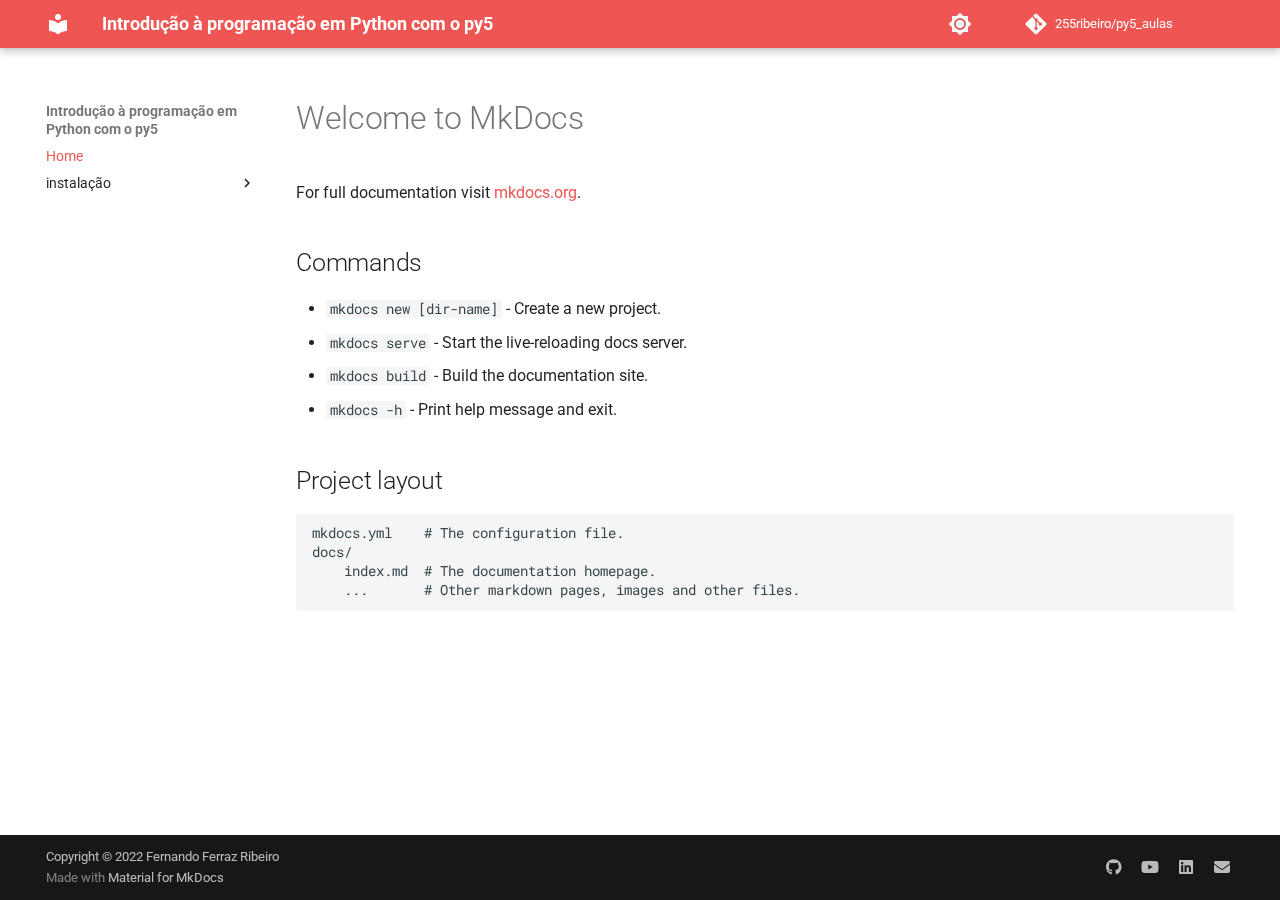
<file: index.html>
<!doctype html>
<html lang="en" class="no-js">
  <head>
    
      <meta charset="utf-8">
      <meta name="viewport" content="width=device-width,initial-scale=1">
      
      
      
        <link rel="canonical" href="https://255ribeiro.github.io/py5_aulas/index.html">
      
      
      
        <link rel="next" href="instala/install.html">
      
      
      <link rel="icon" href="assets/images/favicon.png">
      <meta name="generator" content="mkdocs-1.5.3, mkdocs-material-9.5.13">
    
    
      
        <title>Introdução à programação em Python com o py5</title>
      
    
    
      <link rel="stylesheet" href="assets/stylesheets/main.7e359304.min.css">
      
        
        <link rel="stylesheet" href="assets/stylesheets/palette.06af60db.min.css">
      
      


    
    
      
    
    
      
        
        
        <link rel="preconnect" href="https://fonts.gstatic.com" crossorigin>
        <link rel="stylesheet" href="https://fonts.googleapis.com/css?family=Roboto:300,300i,400,400i,700,700i%7CRoboto+Mono:400,400i,700,700i&display=fallback">
        <style>:root{--md-text-font:"Roboto";--md-code-font:"Roboto Mono"}</style>
      
    
    
      <link rel="stylesheet" href="overrides/css/extra_css.css">
    
    <script>__md_scope=new URL(".",location),__md_hash=e=>[...e].reduce((e,_)=>(e<<5)-e+_.charCodeAt(0),0),__md_get=(e,_=localStorage,t=__md_scope)=>JSON.parse(_.getItem(t.pathname+"."+e)),__md_set=(e,_,t=localStorage,a=__md_scope)=>{try{t.setItem(a.pathname+"."+e,JSON.stringify(_))}catch(e){}}</script>
    
      

    
    
    
  </head>
  
  
    
    
      
    
    
    
    
    <body dir="ltr" data-md-color-scheme="default" data-md-color-primary="red" data-md-color-accent="deep-orange">
  
    
    <input class="md-toggle" data-md-toggle="drawer" type="checkbox" id="__drawer" autocomplete="off">
    <input class="md-toggle" data-md-toggle="search" type="checkbox" id="__search" autocomplete="off">
    <label class="md-overlay" for="__drawer"></label>
    <div data-md-component="skip">
      
        
        <a href="#welcome-to-mkdocs" class="md-skip">
          Skip to content
        </a>
      
    </div>
    <div data-md-component="announce">
      
    </div>
    
    
      

  

<header class="md-header md-header--shadow" data-md-component="header">
  <nav class="md-header__inner md-grid" aria-label="Header">
    <a href="index.html" title="Introdução à programação em Python com o py5" class="md-header__button md-logo" aria-label="Introdução à programação em Python com o py5" data-md-component="logo">
      
  
  <svg xmlns="http://www.w3.org/2000/svg" viewBox="0 0 24 24"><path d="M12 8a3 3 0 0 0 3-3 3 3 0 0 0-3-3 3 3 0 0 0-3 3 3 3 0 0 0 3 3m0 3.54C9.64 9.35 6.5 8 3 8v11c3.5 0 6.64 1.35 9 3.54 2.36-2.19 5.5-3.54 9-3.54V8c-3.5 0-6.64 1.35-9 3.54Z"/></svg>

    </a>
    <label class="md-header__button md-icon" for="__drawer">
      
      <svg xmlns="http://www.w3.org/2000/svg" viewBox="0 0 24 24"><path d="M3 6h18v2H3V6m0 5h18v2H3v-2m0 5h18v2H3v-2Z"/></svg>
    </label>
    <div class="md-header__title" data-md-component="header-title">
      <div class="md-header__ellipsis">
        <div class="md-header__topic">
          <span class="md-ellipsis">
            Introdução à programação em Python com o py5
          </span>
        </div>
        <div class="md-header__topic" data-md-component="header-topic">
          <span class="md-ellipsis">
            
              Home
            
          </span>
        </div>
      </div>
    </div>
    
      
        <form class="md-header__option" data-md-component="palette">
  
    
    
    
    <input class="md-option" data-md-color-media="(prefers-color-scheme: light)" data-md-color-scheme="default" data-md-color-primary="red" data-md-color-accent="deep-orange"  aria-label="Switch to dark mode"  type="radio" name="__palette" id="__palette_0">
    
      <label class="md-header__button md-icon" title="Switch to dark mode" for="__palette_1" hidden>
        <svg xmlns="http://www.w3.org/2000/svg" viewBox="0 0 24 24"><path d="M12 8a4 4 0 0 0-4 4 4 4 0 0 0 4 4 4 4 0 0 0 4-4 4 4 0 0 0-4-4m0 10a6 6 0 0 1-6-6 6 6 0 0 1 6-6 6 6 0 0 1 6 6 6 6 0 0 1-6 6m8-9.31V4h-4.69L12 .69 8.69 4H4v4.69L.69 12 4 15.31V20h4.69L12 23.31 15.31 20H20v-4.69L23.31 12 20 8.69Z"/></svg>
      </label>
    
  
    
    
    
    <input class="md-option" data-md-color-media="(prefers-color-scheme: dark)" data-md-color-scheme="slate" data-md-color-primary="red" data-md-color-accent="yellow"  aria-label="Switch to light mode"  type="radio" name="__palette" id="__palette_1">
    
      <label class="md-header__button md-icon" title="Switch to light mode" for="__palette_0" hidden>
        <svg xmlns="http://www.w3.org/2000/svg" viewBox="0 0 24 24"><path d="M12 18c-.89 0-1.74-.2-2.5-.55C11.56 16.5 13 14.42 13 12c0-2.42-1.44-4.5-3.5-5.45C10.26 6.2 11.11 6 12 6a6 6 0 0 1 6 6 6 6 0 0 1-6 6m8-9.31V4h-4.69L12 .69 8.69 4H4v4.69L.69 12 4 15.31V20h4.69L12 23.31 15.31 20H20v-4.69L23.31 12 20 8.69Z"/></svg>
      </label>
    
  
</form>
      
    
    
      <script>var media,input,key,value,palette=__md_get("__palette");if(palette&&palette.color){"(prefers-color-scheme)"===palette.color.media&&(media=matchMedia("(prefers-color-scheme: light)"),input=document.querySelector(media.matches?"[data-md-color-media='(prefers-color-scheme: light)']":"[data-md-color-media='(prefers-color-scheme: dark)']"),palette.color.media=input.getAttribute("data-md-color-media"),palette.color.scheme=input.getAttribute("data-md-color-scheme"),palette.color.primary=input.getAttribute("data-md-color-primary"),palette.color.accent=input.getAttribute("data-md-color-accent"));for([key,value]of Object.entries(palette.color))document.body.setAttribute("data-md-color-"+key,value)}</script>
    
    
    
    
      <div class="md-header__source">
        <a href="https://github.com/255ribeiro/py5_aulas" title="Go to repository" class="md-source" data-md-component="source">
  <div class="md-source__icon md-icon">
    
    <svg xmlns="http://www.w3.org/2000/svg" viewBox="0 0 448 512"><!--! Font Awesome Free 6.5.1 by @fontawesome - https://fontawesome.com License - https://fontawesome.com/license/free (Icons: CC BY 4.0, Fonts: SIL OFL 1.1, Code: MIT License) Copyright 2023 Fonticons, Inc.--><path d="M439.55 236.05 244 40.45a28.87 28.87 0 0 0-40.81 0l-40.66 40.63 51.52 51.52c27.06-9.14 52.68 16.77 43.39 43.68l49.66 49.66c34.23-11.8 61.18 31 35.47 56.69-26.49 26.49-70.21-2.87-56-37.34L240.22 199v121.85c25.3 12.54 22.26 41.85 9.08 55a34.34 34.34 0 0 1-48.55 0c-17.57-17.6-11.07-46.91 11.25-56v-123c-20.8-8.51-24.6-30.74-18.64-45L142.57 101 8.45 235.14a28.86 28.86 0 0 0 0 40.81l195.61 195.6a28.86 28.86 0 0 0 40.8 0l194.69-194.69a28.86 28.86 0 0 0 0-40.81z"/></svg>
  </div>
  <div class="md-source__repository">
    255ribeiro/py5_aulas
  </div>
</a>
      </div>
    
  </nav>
  
</header>
    
    <div class="md-container" data-md-component="container">
      
      
        
          
        
      
      <main class="md-main" data-md-component="main">
        <div class="md-main__inner md-grid">
          
            
              
              <div class="md-sidebar md-sidebar--primary" data-md-component="sidebar" data-md-type="navigation" >
                <div class="md-sidebar__scrollwrap">
                  <div class="md-sidebar__inner">
                    



  

<nav class="md-nav md-nav--primary md-nav--integrated" aria-label="Navigation" data-md-level="0">
  <label class="md-nav__title" for="__drawer">
    <a href="index.html" title="Introdução à programação em Python com o py5" class="md-nav__button md-logo" aria-label="Introdução à programação em Python com o py5" data-md-component="logo">
      
  
  <svg xmlns="http://www.w3.org/2000/svg" viewBox="0 0 24 24"><path d="M12 8a3 3 0 0 0 3-3 3 3 0 0 0-3-3 3 3 0 0 0-3 3 3 3 0 0 0 3 3m0 3.54C9.64 9.35 6.5 8 3 8v11c3.5 0 6.64 1.35 9 3.54 2.36-2.19 5.5-3.54 9-3.54V8c-3.5 0-6.64 1.35-9 3.54Z"/></svg>

    </a>
    Introdução à programação em Python com o py5
  </label>
  
    <div class="md-nav__source">
      <a href="https://github.com/255ribeiro/py5_aulas" title="Go to repository" class="md-source" data-md-component="source">
  <div class="md-source__icon md-icon">
    
    <svg xmlns="http://www.w3.org/2000/svg" viewBox="0 0 448 512"><!--! Font Awesome Free 6.5.1 by @fontawesome - https://fontawesome.com License - https://fontawesome.com/license/free (Icons: CC BY 4.0, Fonts: SIL OFL 1.1, Code: MIT License) Copyright 2023 Fonticons, Inc.--><path d="M439.55 236.05 244 40.45a28.87 28.87 0 0 0-40.81 0l-40.66 40.63 51.52 51.52c27.06-9.14 52.68 16.77 43.39 43.68l49.66 49.66c34.23-11.8 61.18 31 35.47 56.69-26.49 26.49-70.21-2.87-56-37.34L240.22 199v121.85c25.3 12.54 22.26 41.85 9.08 55a34.34 34.34 0 0 1-48.55 0c-17.57-17.6-11.07-46.91 11.25-56v-123c-20.8-8.51-24.6-30.74-18.64-45L142.57 101 8.45 235.14a28.86 28.86 0 0 0 0 40.81l195.61 195.6a28.86 28.86 0 0 0 40.8 0l194.69-194.69a28.86 28.86 0 0 0 0-40.81z"/></svg>
  </div>
  <div class="md-source__repository">
    255ribeiro/py5_aulas
  </div>
</a>
    </div>
  
  <ul class="md-nav__list" data-md-scrollfix>
    
      
      
  
  
    
  
  
  
    <li class="md-nav__item md-nav__item--active">
      
      <input class="md-nav__toggle md-toggle" type="checkbox" id="__toc">
      
      
        
      
      
      <a href="index.html" class="md-nav__link md-nav__link--active">
        
  
  <span class="md-ellipsis">
    Home
  </span>
  

      </a>
      
    </li>
  

    
      
      
  
  
  
  
    
    
    
    
    <li class="md-nav__item md-nav__item--nested">
      
        
        
        <input class="md-nav__toggle md-toggle " type="checkbox" id="__nav_2" >
        
          
          <label class="md-nav__link" for="__nav_2" id="__nav_2_label" tabindex="0">
            
  
  <span class="md-ellipsis">
    instalação
  </span>
  

            <span class="md-nav__icon md-icon"></span>
          </label>
        
        <nav class="md-nav" data-md-level="1" aria-labelledby="__nav_2_label" aria-expanded="false">
          <label class="md-nav__title" for="__nav_2">
            <span class="md-nav__icon md-icon"></span>
            instalação
          </label>
          <ul class="md-nav__list" data-md-scrollfix>
            
              
                
  
  
  
  
    <li class="md-nav__item">
      <a href="instala/install.html" class="md-nav__link">
        
  
  <span class="md-ellipsis">
    Instalação do interpretador Cpython
  </span>
  

      </a>
    </li>
  

              
            
              
                
  
  
  
  
    <li class="md-nav__item">
      <a href="instala/install_py5.html" class="md-nav__link">
        
  
  <span class="md-ellipsis">
    Instalação do Py5
  </span>
  

      </a>
    </li>
  

              
            
          </ul>
        </nav>
      
    </li>
  

    
  </ul>
</nav>
                  </div>
                </div>
              </div>
            
            
          
          
            <div class="md-content" data-md-component="content">
              <article class="md-content__inner md-typeset">
                






                  

  
  


<h1 id="welcome-to-mkdocs">Welcome to MkDocs</h1>
<p>For full documentation visit <a href="https://www.mkdocs.org">mkdocs.org</a>.</p>
<h2 id="commands">Commands</h2>
<ul>
<li><code>mkdocs new [dir-name]</code> - Create a new project.</li>
<li><code>mkdocs serve</code> - Start the live-reloading docs server.</li>
<li><code>mkdocs build</code> - Build the documentation site.</li>
<li><code>mkdocs -h</code> - Print help message and exit.</li>
</ul>
<h2 id="project-layout">Project layout</h2>
<pre><code>mkdocs.yml    # The configuration file.
docs/
    index.md  # The documentation homepage.
    ...       # Other markdown pages, images and other files.
</code></pre>












                

              </article>
            </div>
          
          
<script>var target=document.getElementById(location.hash.slice(1));target&&target.name&&(target.checked=target.name.startsWith("__tabbed_"))</script>
        </div>
        
      </main>
      
        <footer class="md-footer">
  
  <div class="md-footer-meta md-typeset">
    <div class="md-footer-meta__inner md-grid">
      <div class="md-copyright">
  
    <div class="md-copyright__highlight">
      Copyright &copy; 2022 Fernando Ferraz Ribeiro
    </div>
  
  
    Made with
    <a href="https://squidfunk.github.io/mkdocs-material/" target="_blank" rel="noopener">
      Material for MkDocs
    </a>
  
</div>
      
        <div class="md-social">
  
    
    
    
    
      
      
    
    <a href="https://github.com/255ribeiro" target="_blank" rel="noopener" title="github.com" class="md-social__link">
      <svg xmlns="http://www.w3.org/2000/svg" viewBox="0 0 496 512"><!--! Font Awesome Free 6.5.1 by @fontawesome - https://fontawesome.com License - https://fontawesome.com/license/free (Icons: CC BY 4.0, Fonts: SIL OFL 1.1, Code: MIT License) Copyright 2023 Fonticons, Inc.--><path d="M165.9 397.4c0 2-2.3 3.6-5.2 3.6-3.3.3-5.6-1.3-5.6-3.6 0-2 2.3-3.6 5.2-3.6 3-.3 5.6 1.3 5.6 3.6zm-31.1-4.5c-.7 2 1.3 4.3 4.3 4.9 2.6 1 5.6 0 6.2-2s-1.3-4.3-4.3-5.2c-2.6-.7-5.5.3-6.2 2.3zm44.2-1.7c-2.9.7-4.9 2.6-4.6 4.9.3 2 2.9 3.3 5.9 2.6 2.9-.7 4.9-2.6 4.6-4.6-.3-1.9-3-3.2-5.9-2.9zM244.8 8C106.1 8 0 113.3 0 252c0 110.9 69.8 205.8 169.5 239.2 12.8 2.3 17.3-5.6 17.3-12.1 0-6.2-.3-40.4-.3-61.4 0 0-70 15-84.7-29.8 0 0-11.4-29.1-27.8-36.6 0 0-22.9-15.7 1.6-15.4 0 0 24.9 2 38.6 25.8 21.9 38.6 58.6 27.5 72.9 20.9 2.3-16 8.8-27.1 16-33.7-55.9-6.2-112.3-14.3-112.3-110.5 0-27.5 7.6-41.3 23.6-58.9-2.6-6.5-11.1-33.3 2.6-67.9 20.9-6.5 69 27 69 27 20-5.6 41.5-8.5 62.8-8.5s42.8 2.9 62.8 8.5c0 0 48.1-33.6 69-27 13.7 34.7 5.2 61.4 2.6 67.9 16 17.7 25.8 31.5 25.8 58.9 0 96.5-58.9 104.2-114.8 110.5 9.2 7.9 17 22.9 17 46.4 0 33.7-.3 75.4-.3 83.6 0 6.5 4.6 14.4 17.3 12.1C428.2 457.8 496 362.9 496 252 496 113.3 383.5 8 244.8 8zM97.2 352.9c-1.3 1-1 3.3.7 5.2 1.6 1.6 3.9 2.3 5.2 1 1.3-1 1-3.3-.7-5.2-1.6-1.6-3.9-2.3-5.2-1zm-10.8-8.1c-.7 1.3.3 2.9 2.3 3.9 1.6 1 3.6.7 4.3-.7.7-1.3-.3-2.9-2.3-3.9-2-.6-3.6-.3-4.3.7zm32.4 35.6c-1.6 1.3-1 4.3 1.3 6.2 2.3 2.3 5.2 2.6 6.5 1 1.3-1.3.7-4.3-1.3-6.2-2.2-2.3-5.2-2.6-6.5-1zm-11.4-14.7c-1.6 1-1.6 3.6 0 5.9 1.6 2.3 4.3 3.3 5.6 2.3 1.6-1.3 1.6-3.9 0-6.2-1.4-2.3-4-3.3-5.6-2z"/></svg>
    </a>
  
    
    
    
    
      
      
    
    <a href="https://www.youtube.com/channel/UCCkMaRdD7PBWhs4JgH5s6_w" target="_blank" rel="noopener" title="www.youtube.com" class="md-social__link">
      <svg xmlns="http://www.w3.org/2000/svg" viewBox="0 0 576 512"><!--! Font Awesome Free 6.5.1 by @fontawesome - https://fontawesome.com License - https://fontawesome.com/license/free (Icons: CC BY 4.0, Fonts: SIL OFL 1.1, Code: MIT License) Copyright 2023 Fonticons, Inc.--><path d="M549.655 124.083c-6.281-23.65-24.787-42.276-48.284-48.597C458.781 64 288 64 288 64S117.22 64 74.629 75.486c-23.497 6.322-42.003 24.947-48.284 48.597-11.412 42.867-11.412 132.305-11.412 132.305s0 89.438 11.412 132.305c6.281 23.65 24.787 41.5 48.284 47.821C117.22 448 288 448 288 448s170.78 0 213.371-11.486c23.497-6.321 42.003-24.171 48.284-47.821 11.412-42.867 11.412-132.305 11.412-132.305s0-89.438-11.412-132.305zm-317.51 213.508V175.185l142.739 81.205-142.739 81.201z"/></svg>
    </a>
  
    
    
    
    
      
      
    
    <a href="https://www.linkedin.com/in/fernando-ferraz-ribeiro-b49a7bb0/" target="_blank" rel="noopener" title="www.linkedin.com" class="md-social__link">
      <svg xmlns="http://www.w3.org/2000/svg" viewBox="0 0 448 512"><!--! Font Awesome Free 6.5.1 by @fontawesome - https://fontawesome.com License - https://fontawesome.com/license/free (Icons: CC BY 4.0, Fonts: SIL OFL 1.1, Code: MIT License) Copyright 2023 Fonticons, Inc.--><path d="M416 32H31.9C14.3 32 0 46.5 0 64.3v383.4C0 465.5 14.3 480 31.9 480H416c17.6 0 32-14.5 32-32.3V64.3c0-17.8-14.4-32.3-32-32.3zM135.4 416H69V202.2h66.5V416zm-33.2-243c-21.3 0-38.5-17.3-38.5-38.5S80.9 96 102.2 96c21.2 0 38.5 17.3 38.5 38.5 0 21.3-17.2 38.5-38.5 38.5zm282.1 243h-66.4V312c0-24.8-.5-56.7-34.5-56.7-34.6 0-39.9 27-39.9 54.9V416h-66.4V202.2h63.7v29.2h.9c8.9-16.8 30.6-34.5 62.9-34.5 67.2 0 79.7 44.3 79.7 101.9V416z"/></svg>
    </a>
  
    
    
    
    
    <a href="mailto:ffribeiro@gmail.com" target="_blank" rel="noopener" title="" class="md-social__link">
      <svg xmlns="http://www.w3.org/2000/svg" viewBox="0 0 512 512"><!--! Font Awesome Free 6.5.1 by @fontawesome - https://fontawesome.com License - https://fontawesome.com/license/free (Icons: CC BY 4.0, Fonts: SIL OFL 1.1, Code: MIT License) Copyright 2023 Fonticons, Inc.--><path d="M48 64C21.5 64 0 85.5 0 112c0 15.1 7.1 29.3 19.2 38.4l217.6 163.2c11.4 8.5 27 8.5 38.4 0l217.6-163.2c12.1-9.1 19.2-23.3 19.2-38.4 0-26.5-21.5-48-48-48H48zM0 176v208c0 35.3 28.7 64 64 64h384c35.3 0 64-28.7 64-64V176L294.4 339.2a63.9 63.9 0 0 1-76.8 0L0 176z"/></svg>
    </a>
  
</div>
      
    </div>
  </div>
</footer>
      
    </div>
    <div class="md-dialog" data-md-component="dialog">
      <div class="md-dialog__inner md-typeset"></div>
    </div>
    
    
    <script id="__config" type="application/json">{"base": ".", "features": ["toc.integrate"], "search": "assets/javascripts/workers/search.b8dbb3d2.min.js", "translations": {"clipboard.copied": "Copied to clipboard", "clipboard.copy": "Copy to clipboard", "search.result.more.one": "1 more on this page", "search.result.more.other": "# more on this page", "search.result.none": "No matching documents", "search.result.one": "1 matching document", "search.result.other": "# matching documents", "search.result.placeholder": "Type to start searching", "search.result.term.missing": "Missing", "select.version": "Select version"}}</script>
    
    
      <script src="assets/javascripts/bundle.c8d2eff1.min.js"></script>
      
    
  </body>
</html>
</file>
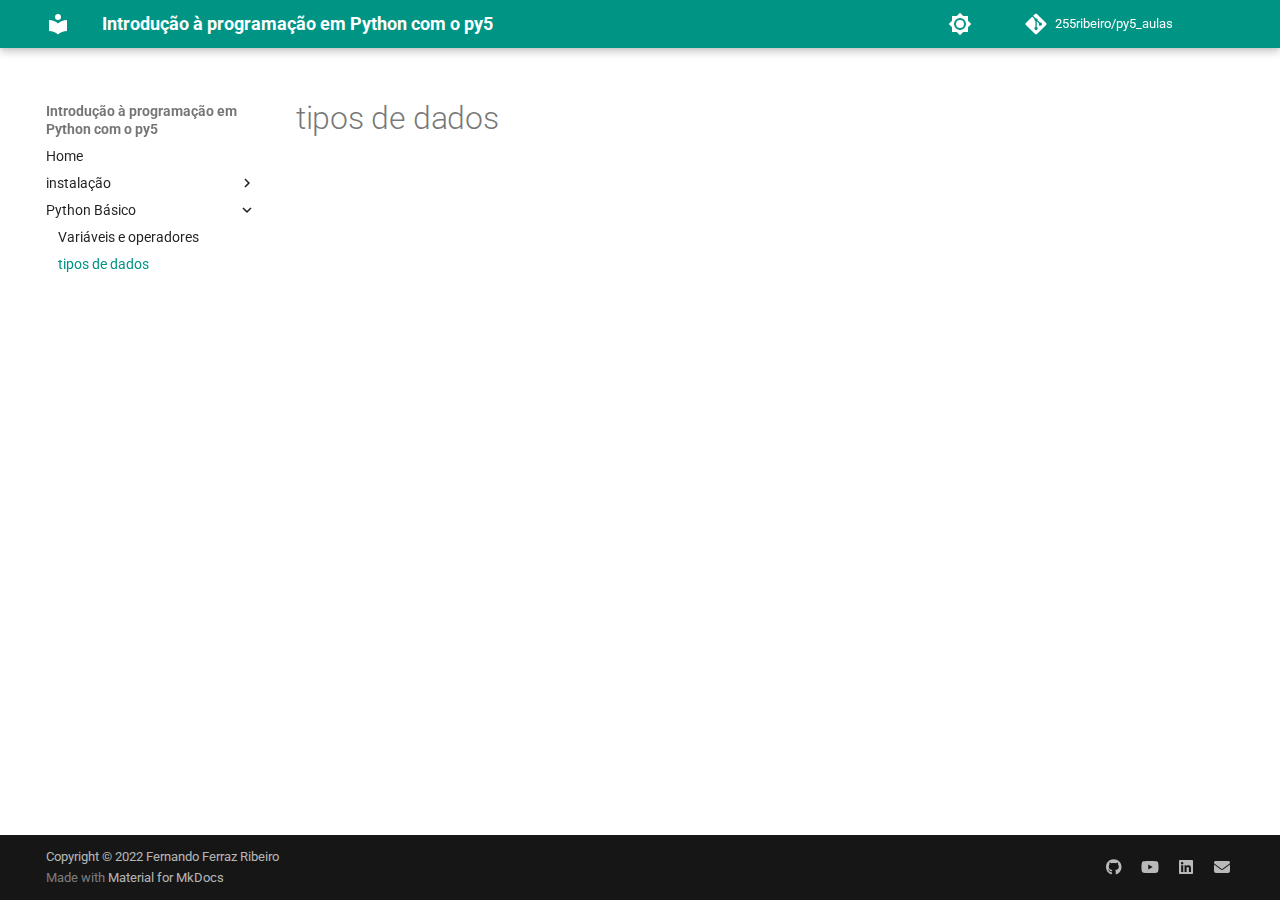
<file: basic/data_types.html>
<!doctype html>
<html lang="en" class="no-js">
  <head>
    
      <meta charset="utf-8">
      <meta name="viewport" content="width=device-width,initial-scale=1">
      
      
      
        <link rel="canonical" href="https://255ribeiro.github.io/py5_aulas/basic/data_types.html">
      
      
        <link rel="prev" href="variaveis_e_operadores.html">
      
      
      
      <link rel="icon" href="../assets/images/favicon.png">
      <meta name="generator" content="mkdocs-1.5.3, mkdocs-material-9.5.13">
    
    
      
        <title>tipos de dados - Introdução à programação em Python com o py5</title>
      
    
    
      <link rel="stylesheet" href="../assets/stylesheets/main.7e359304.min.css">
      
        
        <link rel="stylesheet" href="../assets/stylesheets/palette.06af60db.min.css">
      
      


    
    
      
    
    
      
        
        
        <link rel="preconnect" href="https://fonts.gstatic.com" crossorigin>
        <link rel="stylesheet" href="https://fonts.googleapis.com/css?family=Roboto:300,300i,400,400i,700,700i%7CRoboto+Mono:400,400i,700,700i&display=fallback">
        <style>:root{--md-text-font:"Roboto";--md-code-font:"Roboto Mono"}</style>
      
    
    
      <link rel="stylesheet" href="../overrides/css/extra_css.css">
    
    <script>__md_scope=new URL("..",location),__md_hash=e=>[...e].reduce((e,_)=>(e<<5)-e+_.charCodeAt(0),0),__md_get=(e,_=localStorage,t=__md_scope)=>JSON.parse(_.getItem(t.pathname+"."+e)),__md_set=(e,_,t=localStorage,a=__md_scope)=>{try{t.setItem(a.pathname+"."+e,JSON.stringify(_))}catch(e){}}</script>
    
      

    
    
    
  </head>
  
  
    
    
      
    
    
    
    
    <body dir="ltr" data-md-color-scheme="default" data-md-color-primary="teal" data-md-color-accent="light-blue">
  
    
    <input class="md-toggle" data-md-toggle="drawer" type="checkbox" id="__drawer" autocomplete="off">
    <input class="md-toggle" data-md-toggle="search" type="checkbox" id="__search" autocomplete="off">
    <label class="md-overlay" for="__drawer"></label>
    <div data-md-component="skip">
      
    </div>
    <div data-md-component="announce">
      
    </div>
    
    
      

  

<header class="md-header md-header--shadow" data-md-component="header">
  <nav class="md-header__inner md-grid" aria-label="Header">
    <a href="../index.html" title="Introdução à programação em Python com o py5" class="md-header__button md-logo" aria-label="Introdução à programação em Python com o py5" data-md-component="logo">
      
  
  <svg xmlns="http://www.w3.org/2000/svg" viewBox="0 0 24 24"><path d="M12 8a3 3 0 0 0 3-3 3 3 0 0 0-3-3 3 3 0 0 0-3 3 3 3 0 0 0 3 3m0 3.54C9.64 9.35 6.5 8 3 8v11c3.5 0 6.64 1.35 9 3.54 2.36-2.19 5.5-3.54 9-3.54V8c-3.5 0-6.64 1.35-9 3.54Z"/></svg>

    </a>
    <label class="md-header__button md-icon" for="__drawer">
      
      <svg xmlns="http://www.w3.org/2000/svg" viewBox="0 0 24 24"><path d="M3 6h18v2H3V6m0 5h18v2H3v-2m0 5h18v2H3v-2Z"/></svg>
    </label>
    <div class="md-header__title" data-md-component="header-title">
      <div class="md-header__ellipsis">
        <div class="md-header__topic">
          <span class="md-ellipsis">
            Introdução à programação em Python com o py5
          </span>
        </div>
        <div class="md-header__topic" data-md-component="header-topic">
          <span class="md-ellipsis">
            
              tipos de dados
            
          </span>
        </div>
      </div>
    </div>
    
      
        <form class="md-header__option" data-md-component="palette">
  
    
    
    
    <input class="md-option" data-md-color-media="(prefers-color-scheme: light)" data-md-color-scheme="default" data-md-color-primary="teal" data-md-color-accent="light-blue"  aria-label="Switch to dark mode"  type="radio" name="__palette" id="__palette_0">
    
      <label class="md-header__button md-icon" title="Switch to dark mode" for="__palette_1" hidden>
        <svg xmlns="http://www.w3.org/2000/svg" viewBox="0 0 24 24"><path d="M12 8a4 4 0 0 0-4 4 4 4 0 0 0 4 4 4 4 0 0 0 4-4 4 4 0 0 0-4-4m0 10a6 6 0 0 1-6-6 6 6 0 0 1 6-6 6 6 0 0 1 6 6 6 6 0 0 1-6 6m8-9.31V4h-4.69L12 .69 8.69 4H4v4.69L.69 12 4 15.31V20h4.69L12 23.31 15.31 20H20v-4.69L23.31 12 20 8.69Z"/></svg>
      </label>
    
  
    
    
    
    <input class="md-option" data-md-color-media="(prefers-color-scheme: dark)" data-md-color-scheme="slate" data-md-color-primary="teal" data-md-color-accent="light-blue"  aria-label="Switch to light mode"  type="radio" name="__palette" id="__palette_1">
    
      <label class="md-header__button md-icon" title="Switch to light mode" for="__palette_0" hidden>
        <svg xmlns="http://www.w3.org/2000/svg" viewBox="0 0 24 24"><path d="M12 18c-.89 0-1.74-.2-2.5-.55C11.56 16.5 13 14.42 13 12c0-2.42-1.44-4.5-3.5-5.45C10.26 6.2 11.11 6 12 6a6 6 0 0 1 6 6 6 6 0 0 1-6 6m8-9.31V4h-4.69L12 .69 8.69 4H4v4.69L.69 12 4 15.31V20h4.69L12 23.31 15.31 20H20v-4.69L23.31 12 20 8.69Z"/></svg>
      </label>
    
  
</form>
      
    
    
      <script>var media,input,key,value,palette=__md_get("__palette");if(palette&&palette.color){"(prefers-color-scheme)"===palette.color.media&&(media=matchMedia("(prefers-color-scheme: light)"),input=document.querySelector(media.matches?"[data-md-color-media='(prefers-color-scheme: light)']":"[data-md-color-media='(prefers-color-scheme: dark)']"),palette.color.media=input.getAttribute("data-md-color-media"),palette.color.scheme=input.getAttribute("data-md-color-scheme"),palette.color.primary=input.getAttribute("data-md-color-primary"),palette.color.accent=input.getAttribute("data-md-color-accent"));for([key,value]of Object.entries(palette.color))document.body.setAttribute("data-md-color-"+key,value)}</script>
    
    
    
    
      <div class="md-header__source">
        <a href="https://github.com/255ribeiro/py5_aulas" title="Go to repository" class="md-source" data-md-component="source">
  <div class="md-source__icon md-icon">
    
    <svg xmlns="http://www.w3.org/2000/svg" viewBox="0 0 448 512"><!--! Font Awesome Free 6.5.1 by @fontawesome - https://fontawesome.com License - https://fontawesome.com/license/free (Icons: CC BY 4.0, Fonts: SIL OFL 1.1, Code: MIT License) Copyright 2023 Fonticons, Inc.--><path d="M439.55 236.05 244 40.45a28.87 28.87 0 0 0-40.81 0l-40.66 40.63 51.52 51.52c27.06-9.14 52.68 16.77 43.39 43.68l49.66 49.66c34.23-11.8 61.18 31 35.47 56.69-26.49 26.49-70.21-2.87-56-37.34L240.22 199v121.85c25.3 12.54 22.26 41.85 9.08 55a34.34 34.34 0 0 1-48.55 0c-17.57-17.6-11.07-46.91 11.25-56v-123c-20.8-8.51-24.6-30.74-18.64-45L142.57 101 8.45 235.14a28.86 28.86 0 0 0 0 40.81l195.61 195.6a28.86 28.86 0 0 0 40.8 0l194.69-194.69a28.86 28.86 0 0 0 0-40.81z"/></svg>
  </div>
  <div class="md-source__repository">
    255ribeiro/py5_aulas
  </div>
</a>
      </div>
    
  </nav>
  
</header>
    
    <div class="md-container" data-md-component="container">
      
      
        
          
        
      
      <main class="md-main" data-md-component="main">
        <div class="md-main__inner md-grid">
          
            
              
              <div class="md-sidebar md-sidebar--primary" data-md-component="sidebar" data-md-type="navigation" >
                <div class="md-sidebar__scrollwrap">
                  <div class="md-sidebar__inner">
                    



  

<nav class="md-nav md-nav--primary md-nav--integrated" aria-label="Navigation" data-md-level="0">
  <label class="md-nav__title" for="__drawer">
    <a href="../index.html" title="Introdução à programação em Python com o py5" class="md-nav__button md-logo" aria-label="Introdução à programação em Python com o py5" data-md-component="logo">
      
  
  <svg xmlns="http://www.w3.org/2000/svg" viewBox="0 0 24 24"><path d="M12 8a3 3 0 0 0 3-3 3 3 0 0 0-3-3 3 3 0 0 0-3 3 3 3 0 0 0 3 3m0 3.54C9.64 9.35 6.5 8 3 8v11c3.5 0 6.64 1.35 9 3.54 2.36-2.19 5.5-3.54 9-3.54V8c-3.5 0-6.64 1.35-9 3.54Z"/></svg>

    </a>
    Introdução à programação em Python com o py5
  </label>
  
    <div class="md-nav__source">
      <a href="https://github.com/255ribeiro/py5_aulas" title="Go to repository" class="md-source" data-md-component="source">
  <div class="md-source__icon md-icon">
    
    <svg xmlns="http://www.w3.org/2000/svg" viewBox="0 0 448 512"><!--! Font Awesome Free 6.5.1 by @fontawesome - https://fontawesome.com License - https://fontawesome.com/license/free (Icons: CC BY 4.0, Fonts: SIL OFL 1.1, Code: MIT License) Copyright 2023 Fonticons, Inc.--><path d="M439.55 236.05 244 40.45a28.87 28.87 0 0 0-40.81 0l-40.66 40.63 51.52 51.52c27.06-9.14 52.68 16.77 43.39 43.68l49.66 49.66c34.23-11.8 61.18 31 35.47 56.69-26.49 26.49-70.21-2.87-56-37.34L240.22 199v121.85c25.3 12.54 22.26 41.85 9.08 55a34.34 34.34 0 0 1-48.55 0c-17.57-17.6-11.07-46.91 11.25-56v-123c-20.8-8.51-24.6-30.74-18.64-45L142.57 101 8.45 235.14a28.86 28.86 0 0 0 0 40.81l195.61 195.6a28.86 28.86 0 0 0 40.8 0l194.69-194.69a28.86 28.86 0 0 0 0-40.81z"/></svg>
  </div>
  <div class="md-source__repository">
    255ribeiro/py5_aulas
  </div>
</a>
    </div>
  
  <ul class="md-nav__list" data-md-scrollfix>
    
      
      
  
  
  
  
    <li class="md-nav__item">
      <a href="../index.html" class="md-nav__link">
        
  
  <span class="md-ellipsis">
    Home
  </span>
  

      </a>
    </li>
  

    
      
      
  
  
  
  
    
    
    
    
    <li class="md-nav__item md-nav__item--nested">
      
        
        
        <input class="md-nav__toggle md-toggle " type="checkbox" id="__nav_2" >
        
          
          <label class="md-nav__link" for="__nav_2" id="__nav_2_label" tabindex="0">
            
  
  <span class="md-ellipsis">
    instalação
  </span>
  

            <span class="md-nav__icon md-icon"></span>
          </label>
        
        <nav class="md-nav" data-md-level="1" aria-labelledby="__nav_2_label" aria-expanded="false">
          <label class="md-nav__title" for="__nav_2">
            <span class="md-nav__icon md-icon"></span>
            instalação
          </label>
          <ul class="md-nav__list" data-md-scrollfix>
            
              
                
  
  
  
  
    <li class="md-nav__item">
      <a href="../instala/install.html" class="md-nav__link">
        
  
  <span class="md-ellipsis">
    Instalação do interpretador Cpython
  </span>
  

      </a>
    </li>
  

              
            
              
                
  
  
  
  
    <li class="md-nav__item">
      <a href="../instala/install_py5.html" class="md-nav__link">
        
  
  <span class="md-ellipsis">
    Instalação do Py5
  </span>
  

      </a>
    </li>
  

              
            
          </ul>
        </nav>
      
    </li>
  

    
      
      
  
  
    
  
  
  
    
    
    
    
    <li class="md-nav__item md-nav__item--active md-nav__item--nested">
      
        
        
        <input class="md-nav__toggle md-toggle " type="checkbox" id="__nav_3" checked>
        
          
          <label class="md-nav__link" for="__nav_3" id="__nav_3_label" tabindex="0">
            
  
  <span class="md-ellipsis">
    Python Básico
  </span>
  

            <span class="md-nav__icon md-icon"></span>
          </label>
        
        <nav class="md-nav" data-md-level="1" aria-labelledby="__nav_3_label" aria-expanded="true">
          <label class="md-nav__title" for="__nav_3">
            <span class="md-nav__icon md-icon"></span>
            Python Básico
          </label>
          <ul class="md-nav__list" data-md-scrollfix>
            
              
                
  
  
  
  
    <li class="md-nav__item">
      <a href="variaveis_e_operadores.html" class="md-nav__link">
        
  
  <span class="md-ellipsis">
    Variáveis e operadores
  </span>
  

      </a>
    </li>
  

              
            
              
                
  
  
    
  
  
  
    <li class="md-nav__item md-nav__item--active">
      
      <input class="md-nav__toggle md-toggle" type="checkbox" id="__toc">
      
      
      
      <a href="data_types.html" class="md-nav__link md-nav__link--active">
        
  
  <span class="md-ellipsis">
    tipos de dados
  </span>
  

      </a>
      
    </li>
  

              
            
          </ul>
        </nav>
      
    </li>
  

    
  </ul>
</nav>
                  </div>
                </div>
              </div>
            
            
          
          
            <div class="md-content" data-md-component="content">
              <article class="md-content__inner md-typeset">
                






                  

  
  


  <h1>tipos de dados</h1>














                

              </article>
            </div>
          
          
<script>var target=document.getElementById(location.hash.slice(1));target&&target.name&&(target.checked=target.name.startsWith("__tabbed_"))</script>
        </div>
        
      </main>
      
        <footer class="md-footer">
  
  <div class="md-footer-meta md-typeset">
    <div class="md-footer-meta__inner md-grid">
      <div class="md-copyright">
  
    <div class="md-copyright__highlight">
      Copyright &copy; 2022 Fernando Ferraz Ribeiro
    </div>
  
  
    Made with
    <a href="https://squidfunk.github.io/mkdocs-material/" target="_blank" rel="noopener">
      Material for MkDocs
    </a>
  
</div>
      
        <div class="md-social">
  
    
    
    
    
      
      
    
    <a href="https://github.com/255ribeiro" target="_blank" rel="noopener" title="github.com" class="md-social__link">
      <svg xmlns="http://www.w3.org/2000/svg" viewBox="0 0 496 512"><!--! Font Awesome Free 6.5.1 by @fontawesome - https://fontawesome.com License - https://fontawesome.com/license/free (Icons: CC BY 4.0, Fonts: SIL OFL 1.1, Code: MIT License) Copyright 2023 Fonticons, Inc.--><path d="M165.9 397.4c0 2-2.3 3.6-5.2 3.6-3.3.3-5.6-1.3-5.6-3.6 0-2 2.3-3.6 5.2-3.6 3-.3 5.6 1.3 5.6 3.6zm-31.1-4.5c-.7 2 1.3 4.3 4.3 4.9 2.6 1 5.6 0 6.2-2s-1.3-4.3-4.3-5.2c-2.6-.7-5.5.3-6.2 2.3zm44.2-1.7c-2.9.7-4.9 2.6-4.6 4.9.3 2 2.9 3.3 5.9 2.6 2.9-.7 4.9-2.6 4.6-4.6-.3-1.9-3-3.2-5.9-2.9zM244.8 8C106.1 8 0 113.3 0 252c0 110.9 69.8 205.8 169.5 239.2 12.8 2.3 17.3-5.6 17.3-12.1 0-6.2-.3-40.4-.3-61.4 0 0-70 15-84.7-29.8 0 0-11.4-29.1-27.8-36.6 0 0-22.9-15.7 1.6-15.4 0 0 24.9 2 38.6 25.8 21.9 38.6 58.6 27.5 72.9 20.9 2.3-16 8.8-27.1 16-33.7-55.9-6.2-112.3-14.3-112.3-110.5 0-27.5 7.6-41.3 23.6-58.9-2.6-6.5-11.1-33.3 2.6-67.9 20.9-6.5 69 27 69 27 20-5.6 41.5-8.5 62.8-8.5s42.8 2.9 62.8 8.5c0 0 48.1-33.6 69-27 13.7 34.7 5.2 61.4 2.6 67.9 16 17.7 25.8 31.5 25.8 58.9 0 96.5-58.9 104.2-114.8 110.5 9.2 7.9 17 22.9 17 46.4 0 33.7-.3 75.4-.3 83.6 0 6.5 4.6 14.4 17.3 12.1C428.2 457.8 496 362.9 496 252 496 113.3 383.5 8 244.8 8zM97.2 352.9c-1.3 1-1 3.3.7 5.2 1.6 1.6 3.9 2.3 5.2 1 1.3-1 1-3.3-.7-5.2-1.6-1.6-3.9-2.3-5.2-1zm-10.8-8.1c-.7 1.3.3 2.9 2.3 3.9 1.6 1 3.6.7 4.3-.7.7-1.3-.3-2.9-2.3-3.9-2-.6-3.6-.3-4.3.7zm32.4 35.6c-1.6 1.3-1 4.3 1.3 6.2 2.3 2.3 5.2 2.6 6.5 1 1.3-1.3.7-4.3-1.3-6.2-2.2-2.3-5.2-2.6-6.5-1zm-11.4-14.7c-1.6 1-1.6 3.6 0 5.9 1.6 2.3 4.3 3.3 5.6 2.3 1.6-1.3 1.6-3.9 0-6.2-1.4-2.3-4-3.3-5.6-2z"/></svg>
    </a>
  
    
    
    
    
      
      
    
    <a href="https://www.youtube.com/channel/UCCkMaRdD7PBWhs4JgH5s6_w" target="_blank" rel="noopener" title="www.youtube.com" class="md-social__link">
      <svg xmlns="http://www.w3.org/2000/svg" viewBox="0 0 576 512"><!--! Font Awesome Free 6.5.1 by @fontawesome - https://fontawesome.com License - https://fontawesome.com/license/free (Icons: CC BY 4.0, Fonts: SIL OFL 1.1, Code: MIT License) Copyright 2023 Fonticons, Inc.--><path d="M549.655 124.083c-6.281-23.65-24.787-42.276-48.284-48.597C458.781 64 288 64 288 64S117.22 64 74.629 75.486c-23.497 6.322-42.003 24.947-48.284 48.597-11.412 42.867-11.412 132.305-11.412 132.305s0 89.438 11.412 132.305c6.281 23.65 24.787 41.5 48.284 47.821C117.22 448 288 448 288 448s170.78 0 213.371-11.486c23.497-6.321 42.003-24.171 48.284-47.821 11.412-42.867 11.412-132.305 11.412-132.305s0-89.438-11.412-132.305zm-317.51 213.508V175.185l142.739 81.205-142.739 81.201z"/></svg>
    </a>
  
    
    
    
    
      
      
    
    <a href="https://www.linkedin.com/in/fernando-ferraz-ribeiro-b49a7bb0/" target="_blank" rel="noopener" title="www.linkedin.com" class="md-social__link">
      <svg xmlns="http://www.w3.org/2000/svg" viewBox="0 0 448 512"><!--! Font Awesome Free 6.5.1 by @fontawesome - https://fontawesome.com License - https://fontawesome.com/license/free (Icons: CC BY 4.0, Fonts: SIL OFL 1.1, Code: MIT License) Copyright 2023 Fonticons, Inc.--><path d="M416 32H31.9C14.3 32 0 46.5 0 64.3v383.4C0 465.5 14.3 480 31.9 480H416c17.6 0 32-14.5 32-32.3V64.3c0-17.8-14.4-32.3-32-32.3zM135.4 416H69V202.2h66.5V416zm-33.2-243c-21.3 0-38.5-17.3-38.5-38.5S80.9 96 102.2 96c21.2 0 38.5 17.3 38.5 38.5 0 21.3-17.2 38.5-38.5 38.5zm282.1 243h-66.4V312c0-24.8-.5-56.7-34.5-56.7-34.6 0-39.9 27-39.9 54.9V416h-66.4V202.2h63.7v29.2h.9c8.9-16.8 30.6-34.5 62.9-34.5 67.2 0 79.7 44.3 79.7 101.9V416z"/></svg>
    </a>
  
    
    
    
    
    <a href="mailto:ffribeiro@gmail.com" target="_blank" rel="noopener" title="" class="md-social__link">
      <svg xmlns="http://www.w3.org/2000/svg" viewBox="0 0 512 512"><!--! Font Awesome Free 6.5.1 by @fontawesome - https://fontawesome.com License - https://fontawesome.com/license/free (Icons: CC BY 4.0, Fonts: SIL OFL 1.1, Code: MIT License) Copyright 2023 Fonticons, Inc.--><path d="M48 64C21.5 64 0 85.5 0 112c0 15.1 7.1 29.3 19.2 38.4l217.6 163.2c11.4 8.5 27 8.5 38.4 0l217.6-163.2c12.1-9.1 19.2-23.3 19.2-38.4 0-26.5-21.5-48-48-48H48zM0 176v208c0 35.3 28.7 64 64 64h384c35.3 0 64-28.7 64-64V176L294.4 339.2a63.9 63.9 0 0 1-76.8 0L0 176z"/></svg>
    </a>
  
</div>
      
    </div>
  </div>
</footer>
      
    </div>
    <div class="md-dialog" data-md-component="dialog">
      <div class="md-dialog__inner md-typeset"></div>
    </div>
    
    
    <script id="__config" type="application/json">{"base": "..", "features": ["toc.integrate"], "search": "../assets/javascripts/workers/search.b8dbb3d2.min.js", "translations": {"clipboard.copied": "Copied to clipboard", "clipboard.copy": "Copy to clipboard", "search.result.more.one": "1 more on this page", "search.result.more.other": "# more on this page", "search.result.none": "No matching documents", "search.result.one": "1 matching document", "search.result.other": "# matching documents", "search.result.placeholder": "Type to start searching", "search.result.term.missing": "Missing", "select.version": "Select version"}}</script>
    
    
      <script src="../assets/javascripts/bundle.c8d2eff1.min.js"></script>
      
    
  </body>
</html>
</file>
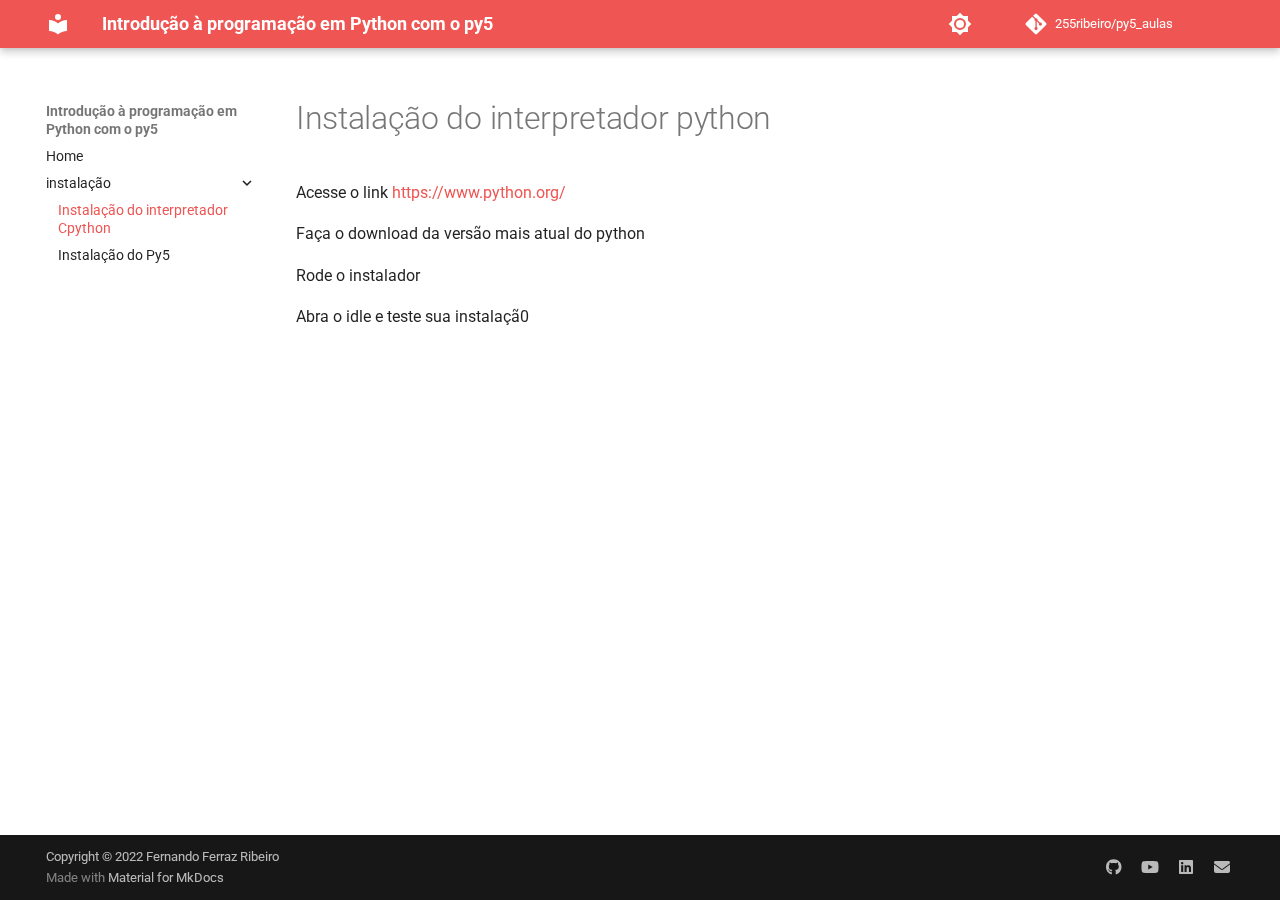
<file: instala/install.html>
<!doctype html>
<html lang="en" class="no-js">
  <head>
    
      <meta charset="utf-8">
      <meta name="viewport" content="width=device-width,initial-scale=1">
      
      
      
        <link rel="canonical" href="https://255ribeiro.github.io/py5_aulas/instala/install.html">
      
      
        <link rel="prev" href="../index.html">
      
      
        <link rel="next" href="install_py5.html">
      
      
      <link rel="icon" href="../assets/images/favicon.png">
      <meta name="generator" content="mkdocs-1.5.3, mkdocs-material-9.5.13">
    
    
      
        <title>Instalação do interpretador Cpython - Introdução à programação em Python com o py5</title>
      
    
    
      <link rel="stylesheet" href="../assets/stylesheets/main.7e359304.min.css">
      
        
        <link rel="stylesheet" href="../assets/stylesheets/palette.06af60db.min.css">
      
      


    
    
      
    
    
      
        
        
        <link rel="preconnect" href="https://fonts.gstatic.com" crossorigin>
        <link rel="stylesheet" href="https://fonts.googleapis.com/css?family=Roboto:300,300i,400,400i,700,700i%7CRoboto+Mono:400,400i,700,700i&display=fallback">
        <style>:root{--md-text-font:"Roboto";--md-code-font:"Roboto Mono"}</style>
      
    
    
      <link rel="stylesheet" href="../overrides/css/extra_css.css">
    
    <script>__md_scope=new URL("..",location),__md_hash=e=>[...e].reduce((e,_)=>(e<<5)-e+_.charCodeAt(0),0),__md_get=(e,_=localStorage,t=__md_scope)=>JSON.parse(_.getItem(t.pathname+"."+e)),__md_set=(e,_,t=localStorage,a=__md_scope)=>{try{t.setItem(a.pathname+"."+e,JSON.stringify(_))}catch(e){}}</script>
    
      

    
    
    
  </head>
  
  
    
    
      
    
    
    
    
    <body dir="ltr" data-md-color-scheme="default" data-md-color-primary="red" data-md-color-accent="deep-orange">
  
    
    <input class="md-toggle" data-md-toggle="drawer" type="checkbox" id="__drawer" autocomplete="off">
    <input class="md-toggle" data-md-toggle="search" type="checkbox" id="__search" autocomplete="off">
    <label class="md-overlay" for="__drawer"></label>
    <div data-md-component="skip">
      
        
        <a href="#instalacao-do-interpretador-python" class="md-skip">
          Skip to content
        </a>
      
    </div>
    <div data-md-component="announce">
      
    </div>
    
    
      

  

<header class="md-header md-header--shadow" data-md-component="header">
  <nav class="md-header__inner md-grid" aria-label="Header">
    <a href="../index.html" title="Introdução à programação em Python com o py5" class="md-header__button md-logo" aria-label="Introdução à programação em Python com o py5" data-md-component="logo">
      
  
  <svg xmlns="http://www.w3.org/2000/svg" viewBox="0 0 24 24"><path d="M12 8a3 3 0 0 0 3-3 3 3 0 0 0-3-3 3 3 0 0 0-3 3 3 3 0 0 0 3 3m0 3.54C9.64 9.35 6.5 8 3 8v11c3.5 0 6.64 1.35 9 3.54 2.36-2.19 5.5-3.54 9-3.54V8c-3.5 0-6.64 1.35-9 3.54Z"/></svg>

    </a>
    <label class="md-header__button md-icon" for="__drawer">
      
      <svg xmlns="http://www.w3.org/2000/svg" viewBox="0 0 24 24"><path d="M3 6h18v2H3V6m0 5h18v2H3v-2m0 5h18v2H3v-2Z"/></svg>
    </label>
    <div class="md-header__title" data-md-component="header-title">
      <div class="md-header__ellipsis">
        <div class="md-header__topic">
          <span class="md-ellipsis">
            Introdução à programação em Python com o py5
          </span>
        </div>
        <div class="md-header__topic" data-md-component="header-topic">
          <span class="md-ellipsis">
            
              Instalação do interpretador Cpython
            
          </span>
        </div>
      </div>
    </div>
    
      
        <form class="md-header__option" data-md-component="palette">
  
    
    
    
    <input class="md-option" data-md-color-media="(prefers-color-scheme: light)" data-md-color-scheme="default" data-md-color-primary="red" data-md-color-accent="deep-orange"  aria-label="Switch to dark mode"  type="radio" name="__palette" id="__palette_0">
    
      <label class="md-header__button md-icon" title="Switch to dark mode" for="__palette_1" hidden>
        <svg xmlns="http://www.w3.org/2000/svg" viewBox="0 0 24 24"><path d="M12 8a4 4 0 0 0-4 4 4 4 0 0 0 4 4 4 4 0 0 0 4-4 4 4 0 0 0-4-4m0 10a6 6 0 0 1-6-6 6 6 0 0 1 6-6 6 6 0 0 1 6 6 6 6 0 0 1-6 6m8-9.31V4h-4.69L12 .69 8.69 4H4v4.69L.69 12 4 15.31V20h4.69L12 23.31 15.31 20H20v-4.69L23.31 12 20 8.69Z"/></svg>
      </label>
    
  
    
    
    
    <input class="md-option" data-md-color-media="(prefers-color-scheme: dark)" data-md-color-scheme="slate" data-md-color-primary="red" data-md-color-accent="yellow"  aria-label="Switch to light mode"  type="radio" name="__palette" id="__palette_1">
    
      <label class="md-header__button md-icon" title="Switch to light mode" for="__palette_0" hidden>
        <svg xmlns="http://www.w3.org/2000/svg" viewBox="0 0 24 24"><path d="M12 18c-.89 0-1.74-.2-2.5-.55C11.56 16.5 13 14.42 13 12c0-2.42-1.44-4.5-3.5-5.45C10.26 6.2 11.11 6 12 6a6 6 0 0 1 6 6 6 6 0 0 1-6 6m8-9.31V4h-4.69L12 .69 8.69 4H4v4.69L.69 12 4 15.31V20h4.69L12 23.31 15.31 20H20v-4.69L23.31 12 20 8.69Z"/></svg>
      </label>
    
  
</form>
      
    
    
      <script>var media,input,key,value,palette=__md_get("__palette");if(palette&&palette.color){"(prefers-color-scheme)"===palette.color.media&&(media=matchMedia("(prefers-color-scheme: light)"),input=document.querySelector(media.matches?"[data-md-color-media='(prefers-color-scheme: light)']":"[data-md-color-media='(prefers-color-scheme: dark)']"),palette.color.media=input.getAttribute("data-md-color-media"),palette.color.scheme=input.getAttribute("data-md-color-scheme"),palette.color.primary=input.getAttribute("data-md-color-primary"),palette.color.accent=input.getAttribute("data-md-color-accent"));for([key,value]of Object.entries(palette.color))document.body.setAttribute("data-md-color-"+key,value)}</script>
    
    
    
    
      <div class="md-header__source">
        <a href="https://github.com/255ribeiro/py5_aulas" title="Go to repository" class="md-source" data-md-component="source">
  <div class="md-source__icon md-icon">
    
    <svg xmlns="http://www.w3.org/2000/svg" viewBox="0 0 448 512"><!--! Font Awesome Free 6.5.1 by @fontawesome - https://fontawesome.com License - https://fontawesome.com/license/free (Icons: CC BY 4.0, Fonts: SIL OFL 1.1, Code: MIT License) Copyright 2023 Fonticons, Inc.--><path d="M439.55 236.05 244 40.45a28.87 28.87 0 0 0-40.81 0l-40.66 40.63 51.52 51.52c27.06-9.14 52.68 16.77 43.39 43.68l49.66 49.66c34.23-11.8 61.18 31 35.47 56.69-26.49 26.49-70.21-2.87-56-37.34L240.22 199v121.85c25.3 12.54 22.26 41.85 9.08 55a34.34 34.34 0 0 1-48.55 0c-17.57-17.6-11.07-46.91 11.25-56v-123c-20.8-8.51-24.6-30.74-18.64-45L142.57 101 8.45 235.14a28.86 28.86 0 0 0 0 40.81l195.61 195.6a28.86 28.86 0 0 0 40.8 0l194.69-194.69a28.86 28.86 0 0 0 0-40.81z"/></svg>
  </div>
  <div class="md-source__repository">
    255ribeiro/py5_aulas
  </div>
</a>
      </div>
    
  </nav>
  
</header>
    
    <div class="md-container" data-md-component="container">
      
      
        
          
        
      
      <main class="md-main" data-md-component="main">
        <div class="md-main__inner md-grid">
          
            
              
              <div class="md-sidebar md-sidebar--primary" data-md-component="sidebar" data-md-type="navigation" >
                <div class="md-sidebar__scrollwrap">
                  <div class="md-sidebar__inner">
                    



  

<nav class="md-nav md-nav--primary md-nav--integrated" aria-label="Navigation" data-md-level="0">
  <label class="md-nav__title" for="__drawer">
    <a href="../index.html" title="Introdução à programação em Python com o py5" class="md-nav__button md-logo" aria-label="Introdução à programação em Python com o py5" data-md-component="logo">
      
  
  <svg xmlns="http://www.w3.org/2000/svg" viewBox="0 0 24 24"><path d="M12 8a3 3 0 0 0 3-3 3 3 0 0 0-3-3 3 3 0 0 0-3 3 3 3 0 0 0 3 3m0 3.54C9.64 9.35 6.5 8 3 8v11c3.5 0 6.64 1.35 9 3.54 2.36-2.19 5.5-3.54 9-3.54V8c-3.5 0-6.64 1.35-9 3.54Z"/></svg>

    </a>
    Introdução à programação em Python com o py5
  </label>
  
    <div class="md-nav__source">
      <a href="https://github.com/255ribeiro/py5_aulas" title="Go to repository" class="md-source" data-md-component="source">
  <div class="md-source__icon md-icon">
    
    <svg xmlns="http://www.w3.org/2000/svg" viewBox="0 0 448 512"><!--! Font Awesome Free 6.5.1 by @fontawesome - https://fontawesome.com License - https://fontawesome.com/license/free (Icons: CC BY 4.0, Fonts: SIL OFL 1.1, Code: MIT License) Copyright 2023 Fonticons, Inc.--><path d="M439.55 236.05 244 40.45a28.87 28.87 0 0 0-40.81 0l-40.66 40.63 51.52 51.52c27.06-9.14 52.68 16.77 43.39 43.68l49.66 49.66c34.23-11.8 61.18 31 35.47 56.69-26.49 26.49-70.21-2.87-56-37.34L240.22 199v121.85c25.3 12.54 22.26 41.85 9.08 55a34.34 34.34 0 0 1-48.55 0c-17.57-17.6-11.07-46.91 11.25-56v-123c-20.8-8.51-24.6-30.74-18.64-45L142.57 101 8.45 235.14a28.86 28.86 0 0 0 0 40.81l195.61 195.6a28.86 28.86 0 0 0 40.8 0l194.69-194.69a28.86 28.86 0 0 0 0-40.81z"/></svg>
  </div>
  <div class="md-source__repository">
    255ribeiro/py5_aulas
  </div>
</a>
    </div>
  
  <ul class="md-nav__list" data-md-scrollfix>
    
      
      
  
  
  
  
    <li class="md-nav__item">
      <a href="../index.html" class="md-nav__link">
        
  
  <span class="md-ellipsis">
    Home
  </span>
  

      </a>
    </li>
  

    
      
      
  
  
    
  
  
  
    
    
    
    
    <li class="md-nav__item md-nav__item--active md-nav__item--nested">
      
        
        
        <input class="md-nav__toggle md-toggle " type="checkbox" id="__nav_2" checked>
        
          
          <label class="md-nav__link" for="__nav_2" id="__nav_2_label" tabindex="0">
            
  
  <span class="md-ellipsis">
    instalação
  </span>
  

            <span class="md-nav__icon md-icon"></span>
          </label>
        
        <nav class="md-nav" data-md-level="1" aria-labelledby="__nav_2_label" aria-expanded="true">
          <label class="md-nav__title" for="__nav_2">
            <span class="md-nav__icon md-icon"></span>
            instalação
          </label>
          <ul class="md-nav__list" data-md-scrollfix>
            
              
                
  
  
    
  
  
  
    <li class="md-nav__item md-nav__item--active">
      
      <input class="md-nav__toggle md-toggle" type="checkbox" id="__toc">
      
      
        
      
      
      <a href="install.html" class="md-nav__link md-nav__link--active">
        
  
  <span class="md-ellipsis">
    Instalação do interpretador Cpython
  </span>
  

      </a>
      
    </li>
  

              
            
              
                
  
  
  
  
    <li class="md-nav__item">
      <a href="install_py5.html" class="md-nav__link">
        
  
  <span class="md-ellipsis">
    Instalação do Py5
  </span>
  

      </a>
    </li>
  

              
            
          </ul>
        </nav>
      
    </li>
  

    
  </ul>
</nav>
                  </div>
                </div>
              </div>
            
            
          
          
            <div class="md-content" data-md-component="content">
              <article class="md-content__inner md-typeset">
                






                  

  
  


<h1 id="instalacao-do-interpretador-python">Instalação do interpretador python</h1>
<p>Acesse o link <a href="https://www.python.org/">https://www.python.org/</a></p>
<p>Faça o download da versão mais atual do python</p>
<p>Rode o instalador</p>
<p>Abra o idle e teste sua instalaçã0</p>












                

              </article>
            </div>
          
          
<script>var target=document.getElementById(location.hash.slice(1));target&&target.name&&(target.checked=target.name.startsWith("__tabbed_"))</script>
        </div>
        
      </main>
      
        <footer class="md-footer">
  
  <div class="md-footer-meta md-typeset">
    <div class="md-footer-meta__inner md-grid">
      <div class="md-copyright">
  
    <div class="md-copyright__highlight">
      Copyright &copy; 2022 Fernando Ferraz Ribeiro
    </div>
  
  
    Made with
    <a href="https://squidfunk.github.io/mkdocs-material/" target="_blank" rel="noopener">
      Material for MkDocs
    </a>
  
</div>
      
        <div class="md-social">
  
    
    
    
    
      
      
    
    <a href="https://github.com/255ribeiro" target="_blank" rel="noopener" title="github.com" class="md-social__link">
      <svg xmlns="http://www.w3.org/2000/svg" viewBox="0 0 496 512"><!--! Font Awesome Free 6.5.1 by @fontawesome - https://fontawesome.com License - https://fontawesome.com/license/free (Icons: CC BY 4.0, Fonts: SIL OFL 1.1, Code: MIT License) Copyright 2023 Fonticons, Inc.--><path d="M165.9 397.4c0 2-2.3 3.6-5.2 3.6-3.3.3-5.6-1.3-5.6-3.6 0-2 2.3-3.6 5.2-3.6 3-.3 5.6 1.3 5.6 3.6zm-31.1-4.5c-.7 2 1.3 4.3 4.3 4.9 2.6 1 5.6 0 6.2-2s-1.3-4.3-4.3-5.2c-2.6-.7-5.5.3-6.2 2.3zm44.2-1.7c-2.9.7-4.9 2.6-4.6 4.9.3 2 2.9 3.3 5.9 2.6 2.9-.7 4.9-2.6 4.6-4.6-.3-1.9-3-3.2-5.9-2.9zM244.8 8C106.1 8 0 113.3 0 252c0 110.9 69.8 205.8 169.5 239.2 12.8 2.3 17.3-5.6 17.3-12.1 0-6.2-.3-40.4-.3-61.4 0 0-70 15-84.7-29.8 0 0-11.4-29.1-27.8-36.6 0 0-22.9-15.7 1.6-15.4 0 0 24.9 2 38.6 25.8 21.9 38.6 58.6 27.5 72.9 20.9 2.3-16 8.8-27.1 16-33.7-55.9-6.2-112.3-14.3-112.3-110.5 0-27.5 7.6-41.3 23.6-58.9-2.6-6.5-11.1-33.3 2.6-67.9 20.9-6.5 69 27 69 27 20-5.6 41.5-8.5 62.8-8.5s42.8 2.9 62.8 8.5c0 0 48.1-33.6 69-27 13.7 34.7 5.2 61.4 2.6 67.9 16 17.7 25.8 31.5 25.8 58.9 0 96.5-58.9 104.2-114.8 110.5 9.2 7.9 17 22.9 17 46.4 0 33.7-.3 75.4-.3 83.6 0 6.5 4.6 14.4 17.3 12.1C428.2 457.8 496 362.9 496 252 496 113.3 383.5 8 244.8 8zM97.2 352.9c-1.3 1-1 3.3.7 5.2 1.6 1.6 3.9 2.3 5.2 1 1.3-1 1-3.3-.7-5.2-1.6-1.6-3.9-2.3-5.2-1zm-10.8-8.1c-.7 1.3.3 2.9 2.3 3.9 1.6 1 3.6.7 4.3-.7.7-1.3-.3-2.9-2.3-3.9-2-.6-3.6-.3-4.3.7zm32.4 35.6c-1.6 1.3-1 4.3 1.3 6.2 2.3 2.3 5.2 2.6 6.5 1 1.3-1.3.7-4.3-1.3-6.2-2.2-2.3-5.2-2.6-6.5-1zm-11.4-14.7c-1.6 1-1.6 3.6 0 5.9 1.6 2.3 4.3 3.3 5.6 2.3 1.6-1.3 1.6-3.9 0-6.2-1.4-2.3-4-3.3-5.6-2z"/></svg>
    </a>
  
    
    
    
    
      
      
    
    <a href="https://www.youtube.com/channel/UCCkMaRdD7PBWhs4JgH5s6_w" target="_blank" rel="noopener" title="www.youtube.com" class="md-social__link">
      <svg xmlns="http://www.w3.org/2000/svg" viewBox="0 0 576 512"><!--! Font Awesome Free 6.5.1 by @fontawesome - https://fontawesome.com License - https://fontawesome.com/license/free (Icons: CC BY 4.0, Fonts: SIL OFL 1.1, Code: MIT License) Copyright 2023 Fonticons, Inc.--><path d="M549.655 124.083c-6.281-23.65-24.787-42.276-48.284-48.597C458.781 64 288 64 288 64S117.22 64 74.629 75.486c-23.497 6.322-42.003 24.947-48.284 48.597-11.412 42.867-11.412 132.305-11.412 132.305s0 89.438 11.412 132.305c6.281 23.65 24.787 41.5 48.284 47.821C117.22 448 288 448 288 448s170.78 0 213.371-11.486c23.497-6.321 42.003-24.171 48.284-47.821 11.412-42.867 11.412-132.305 11.412-132.305s0-89.438-11.412-132.305zm-317.51 213.508V175.185l142.739 81.205-142.739 81.201z"/></svg>
    </a>
  
    
    
    
    
      
      
    
    <a href="https://www.linkedin.com/in/fernando-ferraz-ribeiro-b49a7bb0/" target="_blank" rel="noopener" title="www.linkedin.com" class="md-social__link">
      <svg xmlns="http://www.w3.org/2000/svg" viewBox="0 0 448 512"><!--! Font Awesome Free 6.5.1 by @fontawesome - https://fontawesome.com License - https://fontawesome.com/license/free (Icons: CC BY 4.0, Fonts: SIL OFL 1.1, Code: MIT License) Copyright 2023 Fonticons, Inc.--><path d="M416 32H31.9C14.3 32 0 46.5 0 64.3v383.4C0 465.5 14.3 480 31.9 480H416c17.6 0 32-14.5 32-32.3V64.3c0-17.8-14.4-32.3-32-32.3zM135.4 416H69V202.2h66.5V416zm-33.2-243c-21.3 0-38.5-17.3-38.5-38.5S80.9 96 102.2 96c21.2 0 38.5 17.3 38.5 38.5 0 21.3-17.2 38.5-38.5 38.5zm282.1 243h-66.4V312c0-24.8-.5-56.7-34.5-56.7-34.6 0-39.9 27-39.9 54.9V416h-66.4V202.2h63.7v29.2h.9c8.9-16.8 30.6-34.5 62.9-34.5 67.2 0 79.7 44.3 79.7 101.9V416z"/></svg>
    </a>
  
    
    
    
    
    <a href="mailto:ffribeiro@gmail.com" target="_blank" rel="noopener" title="" class="md-social__link">
      <svg xmlns="http://www.w3.org/2000/svg" viewBox="0 0 512 512"><!--! Font Awesome Free 6.5.1 by @fontawesome - https://fontawesome.com License - https://fontawesome.com/license/free (Icons: CC BY 4.0, Fonts: SIL OFL 1.1, Code: MIT License) Copyright 2023 Fonticons, Inc.--><path d="M48 64C21.5 64 0 85.5 0 112c0 15.1 7.1 29.3 19.2 38.4l217.6 163.2c11.4 8.5 27 8.5 38.4 0l217.6-163.2c12.1-9.1 19.2-23.3 19.2-38.4 0-26.5-21.5-48-48-48H48zM0 176v208c0 35.3 28.7 64 64 64h384c35.3 0 64-28.7 64-64V176L294.4 339.2a63.9 63.9 0 0 1-76.8 0L0 176z"/></svg>
    </a>
  
</div>
      
    </div>
  </div>
</footer>
      
    </div>
    <div class="md-dialog" data-md-component="dialog">
      <div class="md-dialog__inner md-typeset"></div>
    </div>
    
    
    <script id="__config" type="application/json">{"base": "..", "features": ["toc.integrate"], "search": "../assets/javascripts/workers/search.b8dbb3d2.min.js", "translations": {"clipboard.copied": "Copied to clipboard", "clipboard.copy": "Copy to clipboard", "search.result.more.one": "1 more on this page", "search.result.more.other": "# more on this page", "search.result.none": "No matching documents", "search.result.one": "1 matching document", "search.result.other": "# matching documents", "search.result.placeholder": "Type to start searching", "search.result.term.missing": "Missing", "select.version": "Select version"}}</script>
    
    
      <script src="../assets/javascripts/bundle.c8d2eff1.min.js"></script>
      
    
  </body>
</html>
</file>
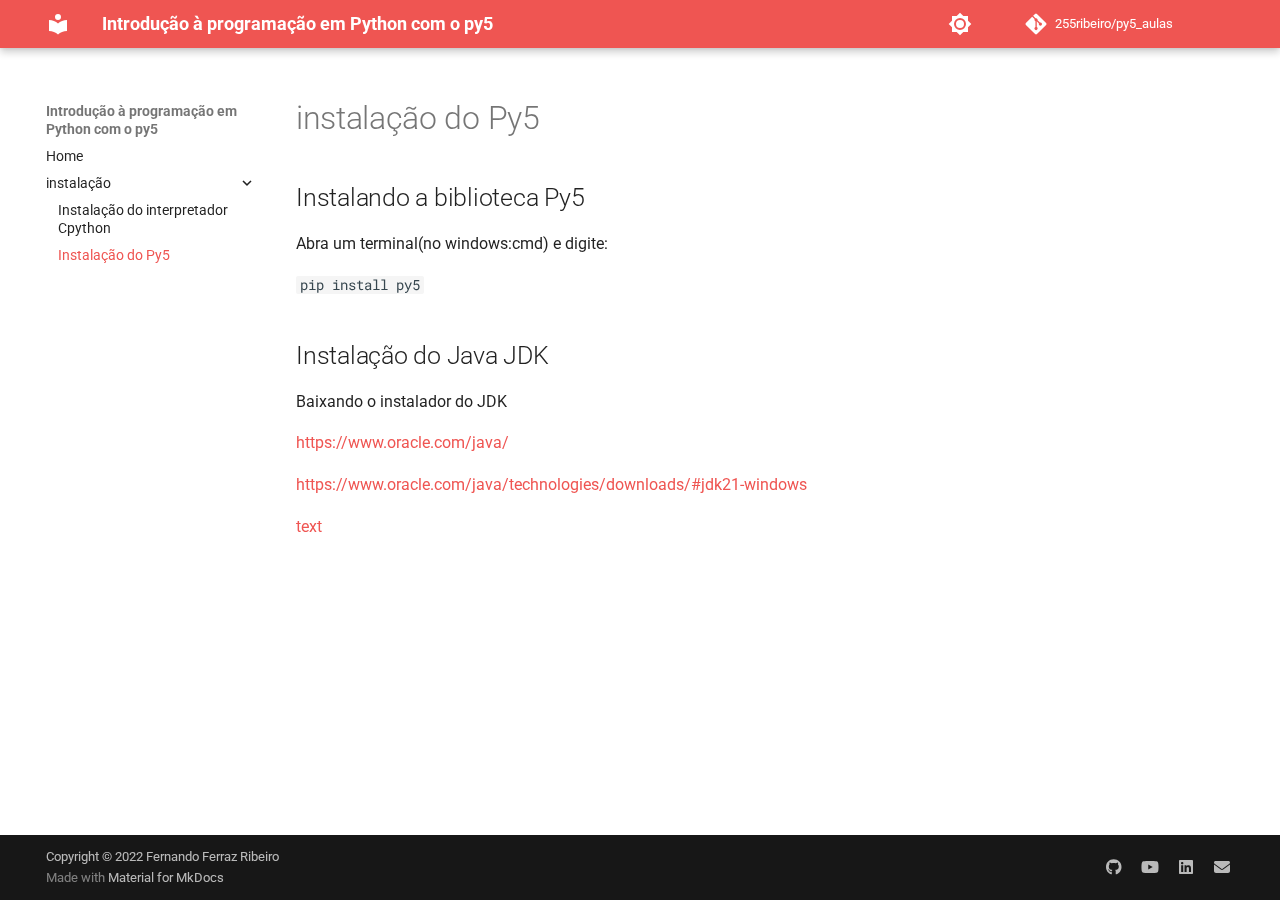
<file: instala/install_py5.html>
<!doctype html>
<html lang="en" class="no-js">
  <head>
    
      <meta charset="utf-8">
      <meta name="viewport" content="width=device-width,initial-scale=1">
      
      
      
        <link rel="canonical" href="https://255ribeiro.github.io/py5_aulas/instala/install_py5.html">
      
      
        <link rel="prev" href="install.html">
      
      
      
      <link rel="icon" href="../assets/images/favicon.png">
      <meta name="generator" content="mkdocs-1.5.3, mkdocs-material-9.5.13">
    
    
      
        <title>Instalação do Py5 - Introdução à programação em Python com o py5</title>
      
    
    
      <link rel="stylesheet" href="../assets/stylesheets/main.7e359304.min.css">
      
        
        <link rel="stylesheet" href="../assets/stylesheets/palette.06af60db.min.css">
      
      


    
    
      
    
    
      
        
        
        <link rel="preconnect" href="https://fonts.gstatic.com" crossorigin>
        <link rel="stylesheet" href="https://fonts.googleapis.com/css?family=Roboto:300,300i,400,400i,700,700i%7CRoboto+Mono:400,400i,700,700i&display=fallback">
        <style>:root{--md-text-font:"Roboto";--md-code-font:"Roboto Mono"}</style>
      
    
    
      <link rel="stylesheet" href="../overrides/css/extra_css.css">
    
    <script>__md_scope=new URL("..",location),__md_hash=e=>[...e].reduce((e,_)=>(e<<5)-e+_.charCodeAt(0),0),__md_get=(e,_=localStorage,t=__md_scope)=>JSON.parse(_.getItem(t.pathname+"."+e)),__md_set=(e,_,t=localStorage,a=__md_scope)=>{try{t.setItem(a.pathname+"."+e,JSON.stringify(_))}catch(e){}}</script>
    
      

    
    
    
  </head>
  
  
    
    
      
    
    
    
    
    <body dir="ltr" data-md-color-scheme="default" data-md-color-primary="red" data-md-color-accent="deep-orange">
  
    
    <input class="md-toggle" data-md-toggle="drawer" type="checkbox" id="__drawer" autocomplete="off">
    <input class="md-toggle" data-md-toggle="search" type="checkbox" id="__search" autocomplete="off">
    <label class="md-overlay" for="__drawer"></label>
    <div data-md-component="skip">
      
        
        <a href="#instalacao-do-py5" class="md-skip">
          Skip to content
        </a>
      
    </div>
    <div data-md-component="announce">
      
    </div>
    
    
      

  

<header class="md-header md-header--shadow" data-md-component="header">
  <nav class="md-header__inner md-grid" aria-label="Header">
    <a href="../index.html" title="Introdução à programação em Python com o py5" class="md-header__button md-logo" aria-label="Introdução à programação em Python com o py5" data-md-component="logo">
      
  
  <svg xmlns="http://www.w3.org/2000/svg" viewBox="0 0 24 24"><path d="M12 8a3 3 0 0 0 3-3 3 3 0 0 0-3-3 3 3 0 0 0-3 3 3 3 0 0 0 3 3m0 3.54C9.64 9.35 6.5 8 3 8v11c3.5 0 6.64 1.35 9 3.54 2.36-2.19 5.5-3.54 9-3.54V8c-3.5 0-6.64 1.35-9 3.54Z"/></svg>

    </a>
    <label class="md-header__button md-icon" for="__drawer">
      
      <svg xmlns="http://www.w3.org/2000/svg" viewBox="0 0 24 24"><path d="M3 6h18v2H3V6m0 5h18v2H3v-2m0 5h18v2H3v-2Z"/></svg>
    </label>
    <div class="md-header__title" data-md-component="header-title">
      <div class="md-header__ellipsis">
        <div class="md-header__topic">
          <span class="md-ellipsis">
            Introdução à programação em Python com o py5
          </span>
        </div>
        <div class="md-header__topic" data-md-component="header-topic">
          <span class="md-ellipsis">
            
              Instalação do Py5
            
          </span>
        </div>
      </div>
    </div>
    
      
        <form class="md-header__option" data-md-component="palette">
  
    
    
    
    <input class="md-option" data-md-color-media="(prefers-color-scheme: light)" data-md-color-scheme="default" data-md-color-primary="red" data-md-color-accent="deep-orange"  aria-label="Switch to dark mode"  type="radio" name="__palette" id="__palette_0">
    
      <label class="md-header__button md-icon" title="Switch to dark mode" for="__palette_1" hidden>
        <svg xmlns="http://www.w3.org/2000/svg" viewBox="0 0 24 24"><path d="M12 8a4 4 0 0 0-4 4 4 4 0 0 0 4 4 4 4 0 0 0 4-4 4 4 0 0 0-4-4m0 10a6 6 0 0 1-6-6 6 6 0 0 1 6-6 6 6 0 0 1 6 6 6 6 0 0 1-6 6m8-9.31V4h-4.69L12 .69 8.69 4H4v4.69L.69 12 4 15.31V20h4.69L12 23.31 15.31 20H20v-4.69L23.31 12 20 8.69Z"/></svg>
      </label>
    
  
    
    
    
    <input class="md-option" data-md-color-media="(prefers-color-scheme: dark)" data-md-color-scheme="slate" data-md-color-primary="red" data-md-color-accent="yellow"  aria-label="Switch to light mode"  type="radio" name="__palette" id="__palette_1">
    
      <label class="md-header__button md-icon" title="Switch to light mode" for="__palette_0" hidden>
        <svg xmlns="http://www.w3.org/2000/svg" viewBox="0 0 24 24"><path d="M12 18c-.89 0-1.74-.2-2.5-.55C11.56 16.5 13 14.42 13 12c0-2.42-1.44-4.5-3.5-5.45C10.26 6.2 11.11 6 12 6a6 6 0 0 1 6 6 6 6 0 0 1-6 6m8-9.31V4h-4.69L12 .69 8.69 4H4v4.69L.69 12 4 15.31V20h4.69L12 23.31 15.31 20H20v-4.69L23.31 12 20 8.69Z"/></svg>
      </label>
    
  
</form>
      
    
    
      <script>var media,input,key,value,palette=__md_get("__palette");if(palette&&palette.color){"(prefers-color-scheme)"===palette.color.media&&(media=matchMedia("(prefers-color-scheme: light)"),input=document.querySelector(media.matches?"[data-md-color-media='(prefers-color-scheme: light)']":"[data-md-color-media='(prefers-color-scheme: dark)']"),palette.color.media=input.getAttribute("data-md-color-media"),palette.color.scheme=input.getAttribute("data-md-color-scheme"),palette.color.primary=input.getAttribute("data-md-color-primary"),palette.color.accent=input.getAttribute("data-md-color-accent"));for([key,value]of Object.entries(palette.color))document.body.setAttribute("data-md-color-"+key,value)}</script>
    
    
    
    
      <div class="md-header__source">
        <a href="https://github.com/255ribeiro/py5_aulas" title="Go to repository" class="md-source" data-md-component="source">
  <div class="md-source__icon md-icon">
    
    <svg xmlns="http://www.w3.org/2000/svg" viewBox="0 0 448 512"><!--! Font Awesome Free 6.5.1 by @fontawesome - https://fontawesome.com License - https://fontawesome.com/license/free (Icons: CC BY 4.0, Fonts: SIL OFL 1.1, Code: MIT License) Copyright 2023 Fonticons, Inc.--><path d="M439.55 236.05 244 40.45a28.87 28.87 0 0 0-40.81 0l-40.66 40.63 51.52 51.52c27.06-9.14 52.68 16.77 43.39 43.68l49.66 49.66c34.23-11.8 61.18 31 35.47 56.69-26.49 26.49-70.21-2.87-56-37.34L240.22 199v121.85c25.3 12.54 22.26 41.85 9.08 55a34.34 34.34 0 0 1-48.55 0c-17.57-17.6-11.07-46.91 11.25-56v-123c-20.8-8.51-24.6-30.74-18.64-45L142.57 101 8.45 235.14a28.86 28.86 0 0 0 0 40.81l195.61 195.6a28.86 28.86 0 0 0 40.8 0l194.69-194.69a28.86 28.86 0 0 0 0-40.81z"/></svg>
  </div>
  <div class="md-source__repository">
    255ribeiro/py5_aulas
  </div>
</a>
      </div>
    
  </nav>
  
</header>
    
    <div class="md-container" data-md-component="container">
      
      
        
          
        
      
      <main class="md-main" data-md-component="main">
        <div class="md-main__inner md-grid">
          
            
              
              <div class="md-sidebar md-sidebar--primary" data-md-component="sidebar" data-md-type="navigation" >
                <div class="md-sidebar__scrollwrap">
                  <div class="md-sidebar__inner">
                    



  

<nav class="md-nav md-nav--primary md-nav--integrated" aria-label="Navigation" data-md-level="0">
  <label class="md-nav__title" for="__drawer">
    <a href="../index.html" title="Introdução à programação em Python com o py5" class="md-nav__button md-logo" aria-label="Introdução à programação em Python com o py5" data-md-component="logo">
      
  
  <svg xmlns="http://www.w3.org/2000/svg" viewBox="0 0 24 24"><path d="M12 8a3 3 0 0 0 3-3 3 3 0 0 0-3-3 3 3 0 0 0-3 3 3 3 0 0 0 3 3m0 3.54C9.64 9.35 6.5 8 3 8v11c3.5 0 6.64 1.35 9 3.54 2.36-2.19 5.5-3.54 9-3.54V8c-3.5 0-6.64 1.35-9 3.54Z"/></svg>

    </a>
    Introdução à programação em Python com o py5
  </label>
  
    <div class="md-nav__source">
      <a href="https://github.com/255ribeiro/py5_aulas" title="Go to repository" class="md-source" data-md-component="source">
  <div class="md-source__icon md-icon">
    
    <svg xmlns="http://www.w3.org/2000/svg" viewBox="0 0 448 512"><!--! Font Awesome Free 6.5.1 by @fontawesome - https://fontawesome.com License - https://fontawesome.com/license/free (Icons: CC BY 4.0, Fonts: SIL OFL 1.1, Code: MIT License) Copyright 2023 Fonticons, Inc.--><path d="M439.55 236.05 244 40.45a28.87 28.87 0 0 0-40.81 0l-40.66 40.63 51.52 51.52c27.06-9.14 52.68 16.77 43.39 43.68l49.66 49.66c34.23-11.8 61.18 31 35.47 56.69-26.49 26.49-70.21-2.87-56-37.34L240.22 199v121.85c25.3 12.54 22.26 41.85 9.08 55a34.34 34.34 0 0 1-48.55 0c-17.57-17.6-11.07-46.91 11.25-56v-123c-20.8-8.51-24.6-30.74-18.64-45L142.57 101 8.45 235.14a28.86 28.86 0 0 0 0 40.81l195.61 195.6a28.86 28.86 0 0 0 40.8 0l194.69-194.69a28.86 28.86 0 0 0 0-40.81z"/></svg>
  </div>
  <div class="md-source__repository">
    255ribeiro/py5_aulas
  </div>
</a>
    </div>
  
  <ul class="md-nav__list" data-md-scrollfix>
    
      
      
  
  
  
  
    <li class="md-nav__item">
      <a href="../index.html" class="md-nav__link">
        
  
  <span class="md-ellipsis">
    Home
  </span>
  

      </a>
    </li>
  

    
      
      
  
  
    
  
  
  
    
    
    
    
    <li class="md-nav__item md-nav__item--active md-nav__item--nested">
      
        
        
        <input class="md-nav__toggle md-toggle " type="checkbox" id="__nav_2" checked>
        
          
          <label class="md-nav__link" for="__nav_2" id="__nav_2_label" tabindex="0">
            
  
  <span class="md-ellipsis">
    instalação
  </span>
  

            <span class="md-nav__icon md-icon"></span>
          </label>
        
        <nav class="md-nav" data-md-level="1" aria-labelledby="__nav_2_label" aria-expanded="true">
          <label class="md-nav__title" for="__nav_2">
            <span class="md-nav__icon md-icon"></span>
            instalação
          </label>
          <ul class="md-nav__list" data-md-scrollfix>
            
              
                
  
  
  
  
    <li class="md-nav__item">
      <a href="install.html" class="md-nav__link">
        
  
  <span class="md-ellipsis">
    Instalação do interpretador Cpython
  </span>
  

      </a>
    </li>
  

              
            
              
                
  
  
    
  
  
  
    <li class="md-nav__item md-nav__item--active">
      
      <input class="md-nav__toggle md-toggle" type="checkbox" id="__toc">
      
      
        
      
      
      <a href="install_py5.html" class="md-nav__link md-nav__link--active">
        
  
  <span class="md-ellipsis">
    Instalação do Py5
  </span>
  

      </a>
      
    </li>
  

              
            
          </ul>
        </nav>
      
    </li>
  

    
  </ul>
</nav>
                  </div>
                </div>
              </div>
            
            
          
          
            <div class="md-content" data-md-component="content">
              <article class="md-content__inner md-typeset">
                






                  

  
  


<h1 id="instalacao-do-py5">instalação do Py5</h1>
<h2 id="instalando-a-biblioteca-py5">Instalando a biblioteca Py5</h2>
<p>Abra um terminal(no windows:cmd) e digite:</p>
<p><code>pip install py5</code></p>
<h2 id="instalacao-do-java-jdk">Instalação do Java JDK</h2>
<p>Baixando o instalador do JDK</p>
<p><a href="https://www.oracle.com/java/">https://www.oracle.com/java/</a></p>
<p><a href="https://www.oracle.com/java/technologies/downloads/#jdk21-windows">https://www.oracle.com/java/technologies/downloads/#jdk21-windows</a></p>
<p><a href="sketch.html">text</a></p>












                

              </article>
            </div>
          
          
<script>var target=document.getElementById(location.hash.slice(1));target&&target.name&&(target.checked=target.name.startsWith("__tabbed_"))</script>
        </div>
        
      </main>
      
        <footer class="md-footer">
  
  <div class="md-footer-meta md-typeset">
    <div class="md-footer-meta__inner md-grid">
      <div class="md-copyright">
  
    <div class="md-copyright__highlight">
      Copyright &copy; 2022 Fernando Ferraz Ribeiro
    </div>
  
  
    Made with
    <a href="https://squidfunk.github.io/mkdocs-material/" target="_blank" rel="noopener">
      Material for MkDocs
    </a>
  
</div>
      
        <div class="md-social">
  
    
    
    
    
      
      
    
    <a href="https://github.com/255ribeiro" target="_blank" rel="noopener" title="github.com" class="md-social__link">
      <svg xmlns="http://www.w3.org/2000/svg" viewBox="0 0 496 512"><!--! Font Awesome Free 6.5.1 by @fontawesome - https://fontawesome.com License - https://fontawesome.com/license/free (Icons: CC BY 4.0, Fonts: SIL OFL 1.1, Code: MIT License) Copyright 2023 Fonticons, Inc.--><path d="M165.9 397.4c0 2-2.3 3.6-5.2 3.6-3.3.3-5.6-1.3-5.6-3.6 0-2 2.3-3.6 5.2-3.6 3-.3 5.6 1.3 5.6 3.6zm-31.1-4.5c-.7 2 1.3 4.3 4.3 4.9 2.6 1 5.6 0 6.2-2s-1.3-4.3-4.3-5.2c-2.6-.7-5.5.3-6.2 2.3zm44.2-1.7c-2.9.7-4.9 2.6-4.6 4.9.3 2 2.9 3.3 5.9 2.6 2.9-.7 4.9-2.6 4.6-4.6-.3-1.9-3-3.2-5.9-2.9zM244.8 8C106.1 8 0 113.3 0 252c0 110.9 69.8 205.8 169.5 239.2 12.8 2.3 17.3-5.6 17.3-12.1 0-6.2-.3-40.4-.3-61.4 0 0-70 15-84.7-29.8 0 0-11.4-29.1-27.8-36.6 0 0-22.9-15.7 1.6-15.4 0 0 24.9 2 38.6 25.8 21.9 38.6 58.6 27.5 72.9 20.9 2.3-16 8.8-27.1 16-33.7-55.9-6.2-112.3-14.3-112.3-110.5 0-27.5 7.6-41.3 23.6-58.9-2.6-6.5-11.1-33.3 2.6-67.9 20.9-6.5 69 27 69 27 20-5.6 41.5-8.5 62.8-8.5s42.8 2.9 62.8 8.5c0 0 48.1-33.6 69-27 13.7 34.7 5.2 61.4 2.6 67.9 16 17.7 25.8 31.5 25.8 58.9 0 96.5-58.9 104.2-114.8 110.5 9.2 7.9 17 22.9 17 46.4 0 33.7-.3 75.4-.3 83.6 0 6.5 4.6 14.4 17.3 12.1C428.2 457.8 496 362.9 496 252 496 113.3 383.5 8 244.8 8zM97.2 352.9c-1.3 1-1 3.3.7 5.2 1.6 1.6 3.9 2.3 5.2 1 1.3-1 1-3.3-.7-5.2-1.6-1.6-3.9-2.3-5.2-1zm-10.8-8.1c-.7 1.3.3 2.9 2.3 3.9 1.6 1 3.6.7 4.3-.7.7-1.3-.3-2.9-2.3-3.9-2-.6-3.6-.3-4.3.7zm32.4 35.6c-1.6 1.3-1 4.3 1.3 6.2 2.3 2.3 5.2 2.6 6.5 1 1.3-1.3.7-4.3-1.3-6.2-2.2-2.3-5.2-2.6-6.5-1zm-11.4-14.7c-1.6 1-1.6 3.6 0 5.9 1.6 2.3 4.3 3.3 5.6 2.3 1.6-1.3 1.6-3.9 0-6.2-1.4-2.3-4-3.3-5.6-2z"/></svg>
    </a>
  
    
    
    
    
      
      
    
    <a href="https://www.youtube.com/channel/UCCkMaRdD7PBWhs4JgH5s6_w" target="_blank" rel="noopener" title="www.youtube.com" class="md-social__link">
      <svg xmlns="http://www.w3.org/2000/svg" viewBox="0 0 576 512"><!--! Font Awesome Free 6.5.1 by @fontawesome - https://fontawesome.com License - https://fontawesome.com/license/free (Icons: CC BY 4.0, Fonts: SIL OFL 1.1, Code: MIT License) Copyright 2023 Fonticons, Inc.--><path d="M549.655 124.083c-6.281-23.65-24.787-42.276-48.284-48.597C458.781 64 288 64 288 64S117.22 64 74.629 75.486c-23.497 6.322-42.003 24.947-48.284 48.597-11.412 42.867-11.412 132.305-11.412 132.305s0 89.438 11.412 132.305c6.281 23.65 24.787 41.5 48.284 47.821C117.22 448 288 448 288 448s170.78 0 213.371-11.486c23.497-6.321 42.003-24.171 48.284-47.821 11.412-42.867 11.412-132.305 11.412-132.305s0-89.438-11.412-132.305zm-317.51 213.508V175.185l142.739 81.205-142.739 81.201z"/></svg>
    </a>
  
    
    
    
    
      
      
    
    <a href="https://www.linkedin.com/in/fernando-ferraz-ribeiro-b49a7bb0/" target="_blank" rel="noopener" title="www.linkedin.com" class="md-social__link">
      <svg xmlns="http://www.w3.org/2000/svg" viewBox="0 0 448 512"><!--! Font Awesome Free 6.5.1 by @fontawesome - https://fontawesome.com License - https://fontawesome.com/license/free (Icons: CC BY 4.0, Fonts: SIL OFL 1.1, Code: MIT License) Copyright 2023 Fonticons, Inc.--><path d="M416 32H31.9C14.3 32 0 46.5 0 64.3v383.4C0 465.5 14.3 480 31.9 480H416c17.6 0 32-14.5 32-32.3V64.3c0-17.8-14.4-32.3-32-32.3zM135.4 416H69V202.2h66.5V416zm-33.2-243c-21.3 0-38.5-17.3-38.5-38.5S80.9 96 102.2 96c21.2 0 38.5 17.3 38.5 38.5 0 21.3-17.2 38.5-38.5 38.5zm282.1 243h-66.4V312c0-24.8-.5-56.7-34.5-56.7-34.6 0-39.9 27-39.9 54.9V416h-66.4V202.2h63.7v29.2h.9c8.9-16.8 30.6-34.5 62.9-34.5 67.2 0 79.7 44.3 79.7 101.9V416z"/></svg>
    </a>
  
    
    
    
    
    <a href="mailto:ffribeiro@gmail.com" target="_blank" rel="noopener" title="" class="md-social__link">
      <svg xmlns="http://www.w3.org/2000/svg" viewBox="0 0 512 512"><!--! Font Awesome Free 6.5.1 by @fontawesome - https://fontawesome.com License - https://fontawesome.com/license/free (Icons: CC BY 4.0, Fonts: SIL OFL 1.1, Code: MIT License) Copyright 2023 Fonticons, Inc.--><path d="M48 64C21.5 64 0 85.5 0 112c0 15.1 7.1 29.3 19.2 38.4l217.6 163.2c11.4 8.5 27 8.5 38.4 0l217.6-163.2c12.1-9.1 19.2-23.3 19.2-38.4 0-26.5-21.5-48-48-48H48zM0 176v208c0 35.3 28.7 64 64 64h384c35.3 0 64-28.7 64-64V176L294.4 339.2a63.9 63.9 0 0 1-76.8 0L0 176z"/></svg>
    </a>
  
</div>
      
    </div>
  </div>
</footer>
      
    </div>
    <div class="md-dialog" data-md-component="dialog">
      <div class="md-dialog__inner md-typeset"></div>
    </div>
    
    
    <script id="__config" type="application/json">{"base": "..", "features": ["toc.integrate"], "search": "../assets/javascripts/workers/search.b8dbb3d2.min.js", "translations": {"clipboard.copied": "Copied to clipboard", "clipboard.copy": "Copy to clipboard", "search.result.more.one": "1 more on this page", "search.result.more.other": "# more on this page", "search.result.none": "No matching documents", "search.result.one": "1 matching document", "search.result.other": "# matching documents", "search.result.placeholder": "Type to start searching", "search.result.term.missing": "Missing", "select.version": "Select version"}}</script>
    
    
      <script src="../assets/javascripts/bundle.c8d2eff1.min.js"></script>
      
    
  </body>
</html>
</file>
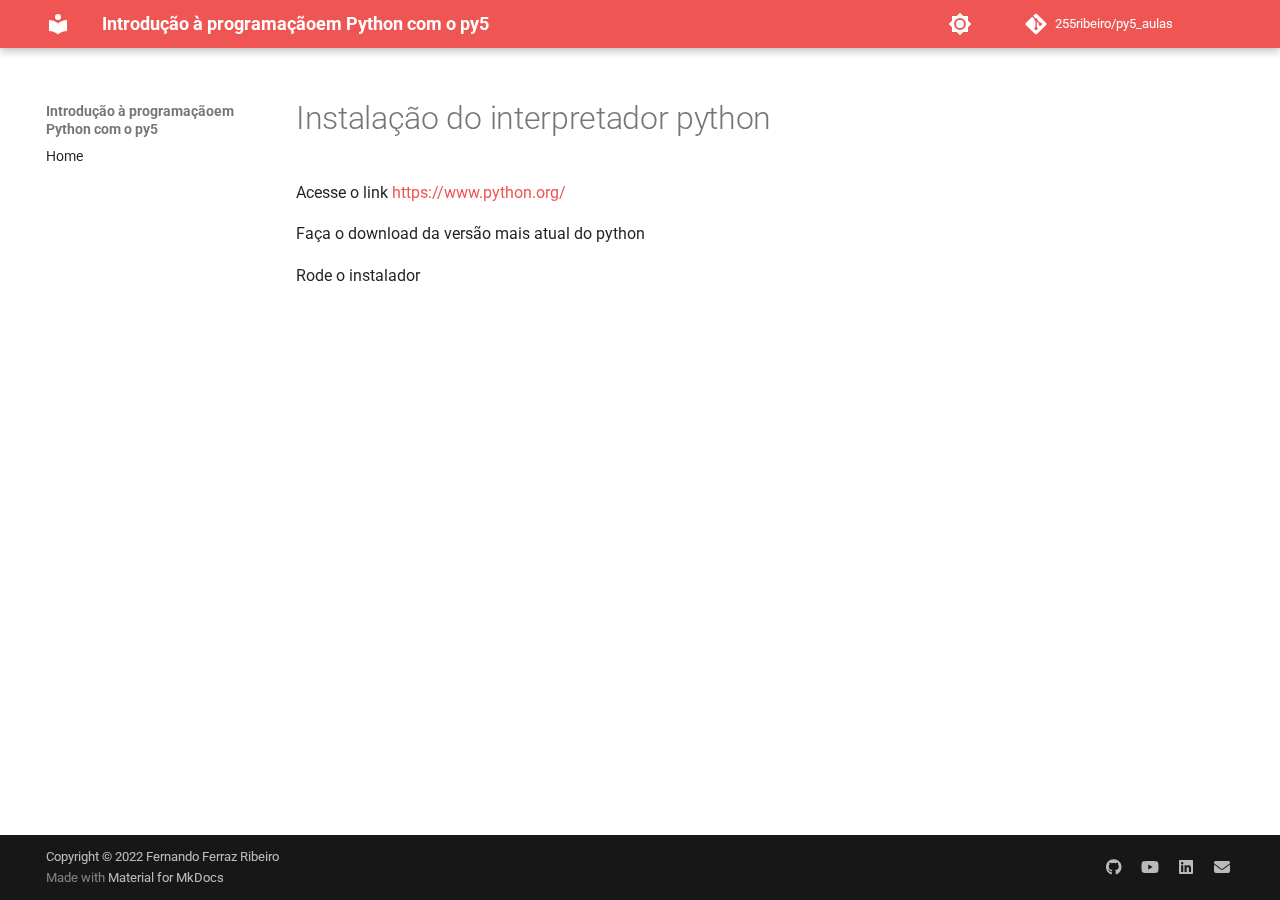
<file: instalação/install.html>
<!doctype html>
<html lang="en" class="no-js">
  <head>
    
      <meta charset="utf-8">
      <meta name="viewport" content="width=device-width,initial-scale=1">
      
      
      
        <link rel="canonical" href="https://255ribeiro.github.io/py5_aulas/instala%C3%A7%C3%A3o/install.html">
      
      
      
      
      <link rel="icon" href="../assets/images/favicon.png">
      <meta name="generator" content="mkdocs-1.5.3, mkdocs-material-9.5.13">
    
    
      
        <title>Instalação do interpretador python - Introdução à programaçãoem Python com o py5</title>
      
    
    
      <link rel="stylesheet" href="../assets/stylesheets/main.7e359304.min.css">
      
        
        <link rel="stylesheet" href="../assets/stylesheets/palette.06af60db.min.css">
      
      


    
    
      
    
    
      
        
        
        <link rel="preconnect" href="https://fonts.gstatic.com" crossorigin>
        <link rel="stylesheet" href="https://fonts.googleapis.com/css?family=Roboto:300,300i,400,400i,700,700i%7CRoboto+Mono:400,400i,700,700i&display=fallback">
        <style>:root{--md-text-font:"Roboto";--md-code-font:"Roboto Mono"}</style>
      
    
    
      <link rel="stylesheet" href="../overrides/css/extra_css.css">
    
    <script>__md_scope=new URL("..",location),__md_hash=e=>[...e].reduce((e,_)=>(e<<5)-e+_.charCodeAt(0),0),__md_get=(e,_=localStorage,t=__md_scope)=>JSON.parse(_.getItem(t.pathname+"."+e)),__md_set=(e,_,t=localStorage,a=__md_scope)=>{try{t.setItem(a.pathname+"."+e,JSON.stringify(_))}catch(e){}}</script>
    
      

    
    
    
  </head>
  
  
    
    
      
    
    
    
    
    <body dir="ltr" data-md-color-scheme="default" data-md-color-primary="red" data-md-color-accent="deep-orange">
  
    
    <input class="md-toggle" data-md-toggle="drawer" type="checkbox" id="__drawer" autocomplete="off">
    <input class="md-toggle" data-md-toggle="search" type="checkbox" id="__search" autocomplete="off">
    <label class="md-overlay" for="__drawer"></label>
    <div data-md-component="skip">
      
        
        <a href="#instalacao-do-interpretador-python" class="md-skip">
          Skip to content
        </a>
      
    </div>
    <div data-md-component="announce">
      
    </div>
    
    
      

  

<header class="md-header md-header--shadow" data-md-component="header">
  <nav class="md-header__inner md-grid" aria-label="Header">
    <a href="../index.html" title="Introdução à programaçãoem Python com o py5" class="md-header__button md-logo" aria-label="Introdução à programaçãoem Python com o py5" data-md-component="logo">
      
  
  <svg xmlns="http://www.w3.org/2000/svg" viewBox="0 0 24 24"><path d="M12 8a3 3 0 0 0 3-3 3 3 0 0 0-3-3 3 3 0 0 0-3 3 3 3 0 0 0 3 3m0 3.54C9.64 9.35 6.5 8 3 8v11c3.5 0 6.64 1.35 9 3.54 2.36-2.19 5.5-3.54 9-3.54V8c-3.5 0-6.64 1.35-9 3.54Z"/></svg>

    </a>
    <label class="md-header__button md-icon" for="__drawer">
      
      <svg xmlns="http://www.w3.org/2000/svg" viewBox="0 0 24 24"><path d="M3 6h18v2H3V6m0 5h18v2H3v-2m0 5h18v2H3v-2Z"/></svg>
    </label>
    <div class="md-header__title" data-md-component="header-title">
      <div class="md-header__ellipsis">
        <div class="md-header__topic">
          <span class="md-ellipsis">
            Introdução à programaçãoem Python com o py5
          </span>
        </div>
        <div class="md-header__topic" data-md-component="header-topic">
          <span class="md-ellipsis">
            
              Instalação do interpretador python
            
          </span>
        </div>
      </div>
    </div>
    
      
        <form class="md-header__option" data-md-component="palette">
  
    
    
    
    <input class="md-option" data-md-color-media="(prefers-color-scheme: light)" data-md-color-scheme="default" data-md-color-primary="red" data-md-color-accent="deep-orange"  aria-label="Switch to dark mode"  type="radio" name="__palette" id="__palette_0">
    
      <label class="md-header__button md-icon" title="Switch to dark mode" for="__palette_1" hidden>
        <svg xmlns="http://www.w3.org/2000/svg" viewBox="0 0 24 24"><path d="M12 8a4 4 0 0 0-4 4 4 4 0 0 0 4 4 4 4 0 0 0 4-4 4 4 0 0 0-4-4m0 10a6 6 0 0 1-6-6 6 6 0 0 1 6-6 6 6 0 0 1 6 6 6 6 0 0 1-6 6m8-9.31V4h-4.69L12 .69 8.69 4H4v4.69L.69 12 4 15.31V20h4.69L12 23.31 15.31 20H20v-4.69L23.31 12 20 8.69Z"/></svg>
      </label>
    
  
    
    
    
    <input class="md-option" data-md-color-media="(prefers-color-scheme: dark)" data-md-color-scheme="slate" data-md-color-primary="red" data-md-color-accent="yellow"  aria-label="Switch to light mode"  type="radio" name="__palette" id="__palette_1">
    
      <label class="md-header__button md-icon" title="Switch to light mode" for="__palette_0" hidden>
        <svg xmlns="http://www.w3.org/2000/svg" viewBox="0 0 24 24"><path d="M12 18c-.89 0-1.74-.2-2.5-.55C11.56 16.5 13 14.42 13 12c0-2.42-1.44-4.5-3.5-5.45C10.26 6.2 11.11 6 12 6a6 6 0 0 1 6 6 6 6 0 0 1-6 6m8-9.31V4h-4.69L12 .69 8.69 4H4v4.69L.69 12 4 15.31V20h4.69L12 23.31 15.31 20H20v-4.69L23.31 12 20 8.69Z"/></svg>
      </label>
    
  
</form>
      
    
    
      <script>var media,input,key,value,palette=__md_get("__palette");if(palette&&palette.color){"(prefers-color-scheme)"===palette.color.media&&(media=matchMedia("(prefers-color-scheme: light)"),input=document.querySelector(media.matches?"[data-md-color-media='(prefers-color-scheme: light)']":"[data-md-color-media='(prefers-color-scheme: dark)']"),palette.color.media=input.getAttribute("data-md-color-media"),palette.color.scheme=input.getAttribute("data-md-color-scheme"),palette.color.primary=input.getAttribute("data-md-color-primary"),palette.color.accent=input.getAttribute("data-md-color-accent"));for([key,value]of Object.entries(palette.color))document.body.setAttribute("data-md-color-"+key,value)}</script>
    
    
    
    
      <div class="md-header__source">
        <a href="https://github.com/255ribeiro/py5_aulas" title="Go to repository" class="md-source" data-md-component="source">
  <div class="md-source__icon md-icon">
    
    <svg xmlns="http://www.w3.org/2000/svg" viewBox="0 0 448 512"><!--! Font Awesome Free 6.5.1 by @fontawesome - https://fontawesome.com License - https://fontawesome.com/license/free (Icons: CC BY 4.0, Fonts: SIL OFL 1.1, Code: MIT License) Copyright 2023 Fonticons, Inc.--><path d="M439.55 236.05 244 40.45a28.87 28.87 0 0 0-40.81 0l-40.66 40.63 51.52 51.52c27.06-9.14 52.68 16.77 43.39 43.68l49.66 49.66c34.23-11.8 61.18 31 35.47 56.69-26.49 26.49-70.21-2.87-56-37.34L240.22 199v121.85c25.3 12.54 22.26 41.85 9.08 55a34.34 34.34 0 0 1-48.55 0c-17.57-17.6-11.07-46.91 11.25-56v-123c-20.8-8.51-24.6-30.74-18.64-45L142.57 101 8.45 235.14a28.86 28.86 0 0 0 0 40.81l195.61 195.6a28.86 28.86 0 0 0 40.8 0l194.69-194.69a28.86 28.86 0 0 0 0-40.81z"/></svg>
  </div>
  <div class="md-source__repository">
    255ribeiro/py5_aulas
  </div>
</a>
      </div>
    
  </nav>
  
</header>
    
    <div class="md-container" data-md-component="container">
      
      
        
          
        
      
      <main class="md-main" data-md-component="main">
        <div class="md-main__inner md-grid">
          
            
              
              <div class="md-sidebar md-sidebar--primary" data-md-component="sidebar" data-md-type="navigation" >
                <div class="md-sidebar__scrollwrap">
                  <div class="md-sidebar__inner">
                    



  

<nav class="md-nav md-nav--primary md-nav--integrated" aria-label="Navigation" data-md-level="0">
  <label class="md-nav__title" for="__drawer">
    <a href="../index.html" title="Introdução à programaçãoem Python com o py5" class="md-nav__button md-logo" aria-label="Introdução à programaçãoem Python com o py5" data-md-component="logo">
      
  
  <svg xmlns="http://www.w3.org/2000/svg" viewBox="0 0 24 24"><path d="M12 8a3 3 0 0 0 3-3 3 3 0 0 0-3-3 3 3 0 0 0-3 3 3 3 0 0 0 3 3m0 3.54C9.64 9.35 6.5 8 3 8v11c3.5 0 6.64 1.35 9 3.54 2.36-2.19 5.5-3.54 9-3.54V8c-3.5 0-6.64 1.35-9 3.54Z"/></svg>

    </a>
    Introdução à programaçãoem Python com o py5
  </label>
  
    <div class="md-nav__source">
      <a href="https://github.com/255ribeiro/py5_aulas" title="Go to repository" class="md-source" data-md-component="source">
  <div class="md-source__icon md-icon">
    
    <svg xmlns="http://www.w3.org/2000/svg" viewBox="0 0 448 512"><!--! Font Awesome Free 6.5.1 by @fontawesome - https://fontawesome.com License - https://fontawesome.com/license/free (Icons: CC BY 4.0, Fonts: SIL OFL 1.1, Code: MIT License) Copyright 2023 Fonticons, Inc.--><path d="M439.55 236.05 244 40.45a28.87 28.87 0 0 0-40.81 0l-40.66 40.63 51.52 51.52c27.06-9.14 52.68 16.77 43.39 43.68l49.66 49.66c34.23-11.8 61.18 31 35.47 56.69-26.49 26.49-70.21-2.87-56-37.34L240.22 199v121.85c25.3 12.54 22.26 41.85 9.08 55a34.34 34.34 0 0 1-48.55 0c-17.57-17.6-11.07-46.91 11.25-56v-123c-20.8-8.51-24.6-30.74-18.64-45L142.57 101 8.45 235.14a28.86 28.86 0 0 0 0 40.81l195.61 195.6a28.86 28.86 0 0 0 40.8 0l194.69-194.69a28.86 28.86 0 0 0 0-40.81z"/></svg>
  </div>
  <div class="md-source__repository">
    255ribeiro/py5_aulas
  </div>
</a>
    </div>
  
  <ul class="md-nav__list" data-md-scrollfix>
    
      
      
  
  
  
  
    <li class="md-nav__item">
      <a href="../index.html" class="md-nav__link">
        
  
  <span class="md-ellipsis">
    Home
  </span>
  

      </a>
    </li>
  

    
  </ul>
</nav>
                  </div>
                </div>
              </div>
            
            
          
          
            <div class="md-content" data-md-component="content">
              <article class="md-content__inner md-typeset">
                






                  

  
  


<h1 id="instalacao-do-interpretador-python">Instalação do interpretador python</h1>
<p>Acesse o link <a href="https://www.python.org/">https://www.python.org/</a></p>
<p>Faça o download da versão mais atual do python</p>
<p>Rode o instalador</p>












                

              </article>
            </div>
          
          
<script>var target=document.getElementById(location.hash.slice(1));target&&target.name&&(target.checked=target.name.startsWith("__tabbed_"))</script>
        </div>
        
      </main>
      
        <footer class="md-footer">
  
  <div class="md-footer-meta md-typeset">
    <div class="md-footer-meta__inner md-grid">
      <div class="md-copyright">
  
    <div class="md-copyright__highlight">
      Copyright &copy; 2022 Fernando Ferraz Ribeiro
    </div>
  
  
    Made with
    <a href="https://squidfunk.github.io/mkdocs-material/" target="_blank" rel="noopener">
      Material for MkDocs
    </a>
  
</div>
      
        <div class="md-social">
  
    
    
    
    
      
      
    
    <a href="https://github.com/255ribeiro" target="_blank" rel="noopener" title="github.com" class="md-social__link">
      <svg xmlns="http://www.w3.org/2000/svg" viewBox="0 0 496 512"><!--! Font Awesome Free 6.5.1 by @fontawesome - https://fontawesome.com License - https://fontawesome.com/license/free (Icons: CC BY 4.0, Fonts: SIL OFL 1.1, Code: MIT License) Copyright 2023 Fonticons, Inc.--><path d="M165.9 397.4c0 2-2.3 3.6-5.2 3.6-3.3.3-5.6-1.3-5.6-3.6 0-2 2.3-3.6 5.2-3.6 3-.3 5.6 1.3 5.6 3.6zm-31.1-4.5c-.7 2 1.3 4.3 4.3 4.9 2.6 1 5.6 0 6.2-2s-1.3-4.3-4.3-5.2c-2.6-.7-5.5.3-6.2 2.3zm44.2-1.7c-2.9.7-4.9 2.6-4.6 4.9.3 2 2.9 3.3 5.9 2.6 2.9-.7 4.9-2.6 4.6-4.6-.3-1.9-3-3.2-5.9-2.9zM244.8 8C106.1 8 0 113.3 0 252c0 110.9 69.8 205.8 169.5 239.2 12.8 2.3 17.3-5.6 17.3-12.1 0-6.2-.3-40.4-.3-61.4 0 0-70 15-84.7-29.8 0 0-11.4-29.1-27.8-36.6 0 0-22.9-15.7 1.6-15.4 0 0 24.9 2 38.6 25.8 21.9 38.6 58.6 27.5 72.9 20.9 2.3-16 8.8-27.1 16-33.7-55.9-6.2-112.3-14.3-112.3-110.5 0-27.5 7.6-41.3 23.6-58.9-2.6-6.5-11.1-33.3 2.6-67.9 20.9-6.5 69 27 69 27 20-5.6 41.5-8.5 62.8-8.5s42.8 2.9 62.8 8.5c0 0 48.1-33.6 69-27 13.7 34.7 5.2 61.4 2.6 67.9 16 17.7 25.8 31.5 25.8 58.9 0 96.5-58.9 104.2-114.8 110.5 9.2 7.9 17 22.9 17 46.4 0 33.7-.3 75.4-.3 83.6 0 6.5 4.6 14.4 17.3 12.1C428.2 457.8 496 362.9 496 252 496 113.3 383.5 8 244.8 8zM97.2 352.9c-1.3 1-1 3.3.7 5.2 1.6 1.6 3.9 2.3 5.2 1 1.3-1 1-3.3-.7-5.2-1.6-1.6-3.9-2.3-5.2-1zm-10.8-8.1c-.7 1.3.3 2.9 2.3 3.9 1.6 1 3.6.7 4.3-.7.7-1.3-.3-2.9-2.3-3.9-2-.6-3.6-.3-4.3.7zm32.4 35.6c-1.6 1.3-1 4.3 1.3 6.2 2.3 2.3 5.2 2.6 6.5 1 1.3-1.3.7-4.3-1.3-6.2-2.2-2.3-5.2-2.6-6.5-1zm-11.4-14.7c-1.6 1-1.6 3.6 0 5.9 1.6 2.3 4.3 3.3 5.6 2.3 1.6-1.3 1.6-3.9 0-6.2-1.4-2.3-4-3.3-5.6-2z"/></svg>
    </a>
  
    
    
    
    
      
      
    
    <a href="https://www.youtube.com/channel/UCCkMaRdD7PBWhs4JgH5s6_w" target="_blank" rel="noopener" title="www.youtube.com" class="md-social__link">
      <svg xmlns="http://www.w3.org/2000/svg" viewBox="0 0 576 512"><!--! Font Awesome Free 6.5.1 by @fontawesome - https://fontawesome.com License - https://fontawesome.com/license/free (Icons: CC BY 4.0, Fonts: SIL OFL 1.1, Code: MIT License) Copyright 2023 Fonticons, Inc.--><path d="M549.655 124.083c-6.281-23.65-24.787-42.276-48.284-48.597C458.781 64 288 64 288 64S117.22 64 74.629 75.486c-23.497 6.322-42.003 24.947-48.284 48.597-11.412 42.867-11.412 132.305-11.412 132.305s0 89.438 11.412 132.305c6.281 23.65 24.787 41.5 48.284 47.821C117.22 448 288 448 288 448s170.78 0 213.371-11.486c23.497-6.321 42.003-24.171 48.284-47.821 11.412-42.867 11.412-132.305 11.412-132.305s0-89.438-11.412-132.305zm-317.51 213.508V175.185l142.739 81.205-142.739 81.201z"/></svg>
    </a>
  
    
    
    
    
      
      
    
    <a href="https://www.linkedin.com/in/fernando-ferraz-ribeiro-b49a7bb0/" target="_blank" rel="noopener" title="www.linkedin.com" class="md-social__link">
      <svg xmlns="http://www.w3.org/2000/svg" viewBox="0 0 448 512"><!--! Font Awesome Free 6.5.1 by @fontawesome - https://fontawesome.com License - https://fontawesome.com/license/free (Icons: CC BY 4.0, Fonts: SIL OFL 1.1, Code: MIT License) Copyright 2023 Fonticons, Inc.--><path d="M416 32H31.9C14.3 32 0 46.5 0 64.3v383.4C0 465.5 14.3 480 31.9 480H416c17.6 0 32-14.5 32-32.3V64.3c0-17.8-14.4-32.3-32-32.3zM135.4 416H69V202.2h66.5V416zm-33.2-243c-21.3 0-38.5-17.3-38.5-38.5S80.9 96 102.2 96c21.2 0 38.5 17.3 38.5 38.5 0 21.3-17.2 38.5-38.5 38.5zm282.1 243h-66.4V312c0-24.8-.5-56.7-34.5-56.7-34.6 0-39.9 27-39.9 54.9V416h-66.4V202.2h63.7v29.2h.9c8.9-16.8 30.6-34.5 62.9-34.5 67.2 0 79.7 44.3 79.7 101.9V416z"/></svg>
    </a>
  
    
    
    
    
    <a href="mailto:ffribeiro@gmail.com" target="_blank" rel="noopener" title="" class="md-social__link">
      <svg xmlns="http://www.w3.org/2000/svg" viewBox="0 0 512 512"><!--! Font Awesome Free 6.5.1 by @fontawesome - https://fontawesome.com License - https://fontawesome.com/license/free (Icons: CC BY 4.0, Fonts: SIL OFL 1.1, Code: MIT License) Copyright 2023 Fonticons, Inc.--><path d="M48 64C21.5 64 0 85.5 0 112c0 15.1 7.1 29.3 19.2 38.4l217.6 163.2c11.4 8.5 27 8.5 38.4 0l217.6-163.2c12.1-9.1 19.2-23.3 19.2-38.4 0-26.5-21.5-48-48-48H48zM0 176v208c0 35.3 28.7 64 64 64h384c35.3 0 64-28.7 64-64V176L294.4 339.2a63.9 63.9 0 0 1-76.8 0L0 176z"/></svg>
    </a>
  
</div>
      
    </div>
  </div>
</footer>
      
    </div>
    <div class="md-dialog" data-md-component="dialog">
      <div class="md-dialog__inner md-typeset"></div>
    </div>
    
    
    <script id="__config" type="application/json">{"base": "..", "features": ["toc.integrate"], "search": "../assets/javascripts/workers/search.b8dbb3d2.min.js", "translations": {"clipboard.copied": "Copied to clipboard", "clipboard.copy": "Copy to clipboard", "search.result.more.one": "1 more on this page", "search.result.more.other": "# more on this page", "search.result.none": "No matching documents", "search.result.one": "1 matching document", "search.result.other": "# matching documents", "search.result.placeholder": "Type to start searching", "search.result.term.missing": "Missing", "select.version": "Select version"}}</script>
    
    
      <script src="../assets/javascripts/bundle.c8d2eff1.min.js"></script>
      
    
  </body>
</html>
</file>
<file: overrides/css/extra_css.css>
/* :root > * {
    --md-primary-fg-color:        #C64132;
    --md-primary-fg-color--light: #ECB7B7;
    --md-primary-fg-color--dark:  #C64132;


  --md-accent-fg-color:                #ba7c00;
  --md-accent-bg-color:                rgb(229, 225, 239);
  --md-accent-bg-color--light:         rgb(229, 225, 239);
  } */

  /* :root {
    --md-primary-fg-color:        #EE0F0F;
    --md-primary-fg-color--light: #ECB7B7;
    --md-primary-fg-color--dark:  #90030C;
  } */


  [data-md-color-scheme="slate"] {
    --md-hue: 180; 
  }
</file>
<file: assets/stylesheets/main.7e359304.min.css>
@charset "UTF-8";html{-webkit-text-size-adjust:none;-moz-text-size-adjust:none;text-size-adjust:none;box-sizing:border-box}*,:after,:before{box-sizing:inherit}@media (prefers-reduced-motion){*,:after,:before{transition:none!important}}body{margin:0}a,button,input,label{-webkit-tap-highlight-color:transparent}a{color:inherit;text-decoration:none}hr{border:0;box-sizing:initial;display:block;height:.05rem;overflow:visible;padding:0}small{font-size:80%}sub,sup{line-height:1em}img{border-style:none}table{border-collapse:initial;border-spacing:0}td,th{font-weight:400;vertical-align:top}button{background:#0000;border:0;font-family:inherit;font-size:inherit;margin:0;padding:0}input{border:0;outline:none}:root{--md-primary-fg-color:#4051b5;--md-primary-fg-color--light:#5d6cc0;--md-primary-fg-color--dark:#303fa1;--md-primary-bg-color:#fff;--md-primary-bg-color--light:#ffffffb3;--md-accent-fg-color:#526cfe;--md-accent-fg-color--transparent:#526cfe1a;--md-accent-bg-color:#fff;--md-accent-bg-color--light:#ffffffb3}[data-md-color-scheme=default]{color-scheme:light}[data-md-color-scheme=default] img[src$="#gh-dark-mode-only"],[data-md-color-scheme=default] img[src$="#only-dark"]{display:none}:root,[data-md-color-scheme=default]{--md-hue:225deg;--md-default-fg-color:#000000de;--md-default-fg-color--light:#0000008a;--md-default-fg-color--lighter:#00000052;--md-default-fg-color--lightest:#00000012;--md-default-bg-color:#fff;--md-default-bg-color--light:#ffffffb3;--md-default-bg-color--lighter:#ffffff4d;--md-default-bg-color--lightest:#ffffff1f;--md-code-fg-color:#36464e;--md-code-bg-color:#f5f5f5;--md-code-hl-color:#4287ff;--md-code-hl-color--light:#4287ff1a;--md-code-hl-number-color:#d52a2a;--md-code-hl-special-color:#db1457;--md-code-hl-function-color:#a846b9;--md-code-hl-constant-color:#6e59d9;--md-code-hl-keyword-color:#3f6ec6;--md-code-hl-string-color:#1c7d4d;--md-code-hl-name-color:var(--md-code-fg-color);--md-code-hl-operator-color:var(--md-default-fg-color--light);--md-code-hl-punctuation-color:var(--md-default-fg-color--light);--md-code-hl-comment-color:var(--md-default-fg-color--light);--md-code-hl-generic-color:var(--md-default-fg-color--light);--md-code-hl-variable-color:var(--md-default-fg-color--light);--md-typeset-color:var(--md-default-fg-color);--md-typeset-a-color:var(--md-primary-fg-color);--md-typeset-del-color:#f5503d26;--md-typeset-ins-color:#0bd57026;--md-typeset-kbd-color:#fafafa;--md-typeset-kbd-accent-color:#fff;--md-typeset-kbd-border-color:#b8b8b8;--md-typeset-mark-color:#ffff0080;--md-typeset-table-color:#0000001f;--md-typeset-table-color--light:rgba(0,0,0,.035);--md-admonition-fg-color:var(--md-default-fg-color);--md-admonition-bg-color:var(--md-default-bg-color);--md-warning-fg-color:#000000de;--md-warning-bg-color:#ff9;--md-footer-fg-color:#fff;--md-footer-fg-color--light:#ffffffb3;--md-footer-fg-color--lighter:#ffffff73;--md-footer-bg-color:#000000de;--md-footer-bg-color--dark:#00000052;--md-shadow-z1:0 0.2rem 0.5rem #0000000d,0 0 0.05rem #0000001a;--md-shadow-z2:0 0.2rem 0.5rem #0000001a,0 0 0.05rem #00000040;--md-shadow-z3:0 0.2rem 0.5rem #0003,0 0 0.05rem #00000059}.md-icon svg{fill:currentcolor;display:block;height:1.2rem;width:1.2rem}body{-webkit-font-smoothing:antialiased;-moz-osx-font-smoothing:grayscale;--md-text-font-family:var(--md-text-font,_),-apple-system,BlinkMacSystemFont,Helvetica,Arial,sans-serif;--md-code-font-family:var(--md-code-font,_),SFMono-Regular,Consolas,Menlo,monospace}aside,body,input{font-feature-settings:"kern","liga";color:var(--md-typeset-color);font-family:var(--md-text-font-family)}code,kbd,pre{font-feature-settings:"kern";font-family:var(--md-code-font-family)}:root{--md-typeset-table-sort-icon:url('data:image/svg+xml;charset=utf-8,<svg xmlns="http://www.w3.org/2000/svg" viewBox="0 0 24 24"><path d="m18 21-4-4h3V7h-3l4-4 4 4h-3v10h3M2 19v-2h10v2M2 13v-2h7v2M2 7V5h4v2H2Z"/></svg>');--md-typeset-table-sort-icon--asc:url('data:image/svg+xml;charset=utf-8,<svg xmlns="http://www.w3.org/2000/svg" viewBox="0 0 24 24"><path d="M19 17h3l-4 4-4-4h3V3h2M2 17h10v2H2M6 5v2H2V5m0 6h7v2H2v-2Z"/></svg>');--md-typeset-table-sort-icon--desc:url('data:image/svg+xml;charset=utf-8,<svg xmlns="http://www.w3.org/2000/svg" viewBox="0 0 24 24"><path d="M19 7h3l-4-4-4 4h3v14h2M2 17h10v2H2M6 5v2H2V5m0 6h7v2H2v-2Z"/></svg>')}.md-typeset{-webkit-print-color-adjust:exact;color-adjust:exact;font-size:.8rem;line-height:1.6}@media print{.md-typeset{font-size:.68rem}}.md-typeset blockquote,.md-typeset dl,.md-typeset figure,.md-typeset ol,.md-typeset pre,.md-typeset ul{margin-bottom:1em;margin-top:1em}.md-typeset h1{color:var(--md-default-fg-color--light);font-size:2em;line-height:1.3;margin:0 0 1.25em}.md-typeset h1,.md-typeset h2{font-weight:300;letter-spacing:-.01em}.md-typeset h2{font-size:1.5625em;line-height:1.4;margin:1.6em 0 .64em}.md-typeset h3{font-size:1.25em;font-weight:400;letter-spacing:-.01em;line-height:1.5;margin:1.6em 0 .8em}.md-typeset h2+h3{margin-top:.8em}.md-typeset h4{font-weight:700;letter-spacing:-.01em;margin:1em 0}.md-typeset h5,.md-typeset h6{color:var(--md-default-fg-color--light);font-size:.8em;font-weight:700;letter-spacing:-.01em;margin:1.25em 0}.md-typeset h5{text-transform:uppercase}.md-typeset hr{border-bottom:.05rem solid var(--md-default-fg-color--lightest);display:flow-root;margin:1.5em 0}.md-typeset a{color:var(--md-typeset-a-color);word-break:break-word}.md-typeset a,.md-typeset a:before{transition:color 125ms}.md-typeset a:focus,.md-typeset a:hover{color:var(--md-accent-fg-color)}.md-typeset a:focus code,.md-typeset a:hover code{background-color:var(--md-accent-fg-color--transparent)}.md-typeset a code{color:currentcolor;transition:background-color 125ms}.md-typeset a.focus-visible{outline-color:var(--md-accent-fg-color);outline-offset:.2rem}.md-typeset code,.md-typeset kbd,.md-typeset pre{color:var(--md-code-fg-color);direction:ltr;font-variant-ligatures:none}@media print{.md-typeset code,.md-typeset kbd,.md-typeset pre{white-space:pre-wrap}}.md-typeset code{background-color:var(--md-code-bg-color);border-radius:.1rem;-webkit-box-decoration-break:clone;box-decoration-break:clone;font-size:.85em;padding:0 .2941176471em;word-break:break-word}.md-typeset code:not(.focus-visible){-webkit-tap-highlight-color:transparent;outline:none}.md-typeset pre{display:flow-root;line-height:1.4;position:relative}.md-typeset pre>code{-webkit-box-decoration-break:slice;box-decoration-break:slice;box-shadow:none;display:block;margin:0;outline-color:var(--md-accent-fg-color);overflow:auto;padding:.7720588235em 1.1764705882em;scrollbar-color:var(--md-default-fg-color--lighter) #0000;scrollbar-width:thin;touch-action:auto;word-break:normal}.md-typeset pre>code:hover{scrollbar-color:var(--md-accent-fg-color) #0000}.md-typeset pre>code::-webkit-scrollbar{height:.2rem;width:.2rem}.md-typeset pre>code::-webkit-scrollbar-thumb{background-color:var(--md-default-fg-color--lighter)}.md-typeset pre>code::-webkit-scrollbar-thumb:hover{background-color:var(--md-accent-fg-color)}.md-typeset kbd{background-color:var(--md-typeset-kbd-color);border-radius:.1rem;box-shadow:0 .1rem 0 .05rem var(--md-typeset-kbd-border-color),0 .1rem 0 var(--md-typeset-kbd-border-color),0 -.1rem .2rem var(--md-typeset-kbd-accent-color) inset;color:var(--md-default-fg-color);display:inline-block;font-size:.75em;padding:0 .6666666667em;vertical-align:text-top;word-break:break-word}.md-typeset mark{background-color:var(--md-typeset-mark-color);-webkit-box-decoration-break:clone;box-decoration-break:clone;color:inherit;word-break:break-word}.md-typeset abbr{border-bottom:.05rem dotted var(--md-default-fg-color--light);cursor:help;text-decoration:none}.md-typeset small{opacity:.75}[dir=ltr] .md-typeset sub,[dir=ltr] .md-typeset sup{margin-left:.078125em}[dir=rtl] .md-typeset sub,[dir=rtl] .md-typeset sup{margin-right:.078125em}[dir=ltr] .md-typeset blockquote{padding-left:.6rem}[dir=rtl] .md-typeset blockquote{padding-right:.6rem}[dir=ltr] .md-typeset blockquote{border-left:.2rem solid var(--md-default-fg-color--lighter)}[dir=rtl] .md-typeset blockquote{border-right:.2rem solid var(--md-default-fg-color--lighter)}.md-typeset blockquote{color:var(--md-default-fg-color--light);margin-left:0;margin-right:0}.md-typeset ul{list-style-type:disc}[dir=ltr] .md-typeset ol,[dir=ltr] .md-typeset ul{margin-left:.625em}[dir=rtl] .md-typeset ol,[dir=rtl] .md-typeset ul{margin-right:.625em}.md-typeset ol,.md-typeset ul{padding:0}.md-typeset ol:not([hidden]),.md-typeset ul:not([hidden]){display:flow-root}.md-typeset ol ol,.md-typeset ul ol{list-style-type:lower-alpha}.md-typeset ol ol ol,.md-typeset ul ol ol{list-style-type:lower-roman}[dir=ltr] .md-typeset ol li,[dir=ltr] .md-typeset ul li{margin-left:1.25em}[dir=rtl] .md-typeset ol li,[dir=rtl] .md-typeset ul li{margin-right:1.25em}.md-typeset ol li,.md-typeset ul li{margin-bottom:.5em}.md-typeset ol li blockquote,.md-typeset ol li p,.md-typeset ul li blockquote,.md-typeset ul li p{margin:.5em 0}.md-typeset ol li:last-child,.md-typeset ul li:last-child{margin-bottom:0}[dir=ltr] .md-typeset ol li ol,[dir=ltr] .md-typeset ol li ul,[dir=ltr] .md-typeset ul li ol,[dir=ltr] .md-typeset ul li ul{margin-left:.625em}[dir=rtl] .md-typeset ol li ol,[dir=rtl] .md-typeset ol li ul,[dir=rtl] .md-typeset ul li ol,[dir=rtl] .md-typeset ul li ul{margin-right:.625em}.md-typeset ol li ol,.md-typeset ol li ul,.md-typeset ul li ol,.md-typeset ul li ul{margin-bottom:.5em;margin-top:.5em}[dir=ltr] .md-typeset dd{margin-left:1.875em}[dir=rtl] .md-typeset dd{margin-right:1.875em}.md-typeset dd{margin-bottom:1.5em;margin-top:1em}.md-typeset img,.md-typeset svg,.md-typeset video{height:auto;max-width:100%}.md-typeset img[align=left]{margin:1em 1em 1em 0}.md-typeset img[align=right]{margin:1em 0 1em 1em}.md-typeset img[align]:only-child{margin-top:0}.md-typeset figure{display:flow-root;margin:1em auto;max-width:100%;text-align:center;width:-webkit-fit-content;width:-moz-fit-content;width:fit-content}.md-typeset figure img{display:block;margin:0 auto}.md-typeset figcaption{font-style:italic;margin:1em auto;max-width:24rem}.md-typeset iframe{max-width:100%}.md-typeset table:not([class]){background-color:var(--md-default-bg-color);border:.05rem solid var(--md-typeset-table-color);border-radius:.1rem;display:inline-block;font-size:.64rem;max-width:100%;overflow:auto;touch-action:auto}@media print{.md-typeset table:not([class]){display:table}}.md-typeset table:not([class])+*{margin-top:1.5em}.md-typeset table:not([class]) td>:first-child,.md-typeset table:not([class]) th>:first-child{margin-top:0}.md-typeset table:not([class]) td>:last-child,.md-typeset table:not([class]) th>:last-child{margin-bottom:0}.md-typeset table:not([class]) td:not([align]),.md-typeset table:not([class]) th:not([align]){text-align:left}[dir=rtl] .md-typeset table:not([class]) td:not([align]),[dir=rtl] .md-typeset table:not([class]) th:not([align]){text-align:right}.md-typeset table:not([class]) th{font-weight:700;min-width:5rem;padding:.9375em 1.25em;vertical-align:top}.md-typeset table:not([class]) td{border-top:.05rem solid var(--md-typeset-table-color);padding:.9375em 1.25em;vertical-align:top}.md-typeset table:not([class]) tbody tr{transition:background-color 125ms}.md-typeset table:not([class]) tbody tr:hover{background-color:var(--md-typeset-table-color--light);box-shadow:0 .05rem 0 var(--md-default-bg-color) inset}.md-typeset table:not([class]) a{word-break:normal}.md-typeset table th[role=columnheader]{cursor:pointer}[dir=ltr] .md-typeset table th[role=columnheader]:after{margin-left:.5em}[dir=rtl] .md-typeset table th[role=columnheader]:after{margin-right:.5em}.md-typeset table th[role=columnheader]:after{content:"";display:inline-block;height:1.2em;-webkit-mask-image:var(--md-typeset-table-sort-icon);mask-image:var(--md-typeset-table-sort-icon);-webkit-mask-repeat:no-repeat;mask-repeat:no-repeat;-webkit-mask-size:contain;mask-size:contain;transition:background-color 125ms;vertical-align:text-bottom;width:1.2em}.md-typeset table th[role=columnheader]:hover:after{background-color:var(--md-default-fg-color--lighter)}.md-typeset table th[role=columnheader][aria-sort=ascending]:after{background-color:var(--md-default-fg-color--light);-webkit-mask-image:var(--md-typeset-table-sort-icon--asc);mask-image:var(--md-typeset-table-sort-icon--asc)}.md-typeset table th[role=columnheader][aria-sort=descending]:after{background-color:var(--md-default-fg-color--light);-webkit-mask-image:var(--md-typeset-table-sort-icon--desc);mask-image:var(--md-typeset-table-sort-icon--desc)}.md-typeset__scrollwrap{margin:1em -.8rem;overflow-x:auto;touch-action:auto}.md-typeset__table{display:inline-block;margin-bottom:.5em;padding:0 .8rem}@media print{.md-typeset__table{display:block}}html .md-typeset__table table{display:table;margin:0;overflow:hidden;width:100%}@media screen and (max-width:44.984375em){.md-content__inner>pre{margin:1em -.8rem}.md-content__inner>pre code{border-radius:0}}.md-typeset .md-author{border-radius:100%;display:block;flex-shrink:0;height:1.6rem;overflow:hidden;position:relative;transition:color 125ms,transform 125ms;width:1.6rem}.md-typeset .md-author img{display:block}.md-typeset .md-author--more{background:var(--md-default-fg-color--lightest);color:var(--md-default-fg-color--lighter);font-size:.6rem;font-weight:700;line-height:1.6rem;text-align:center}.md-typeset .md-author--long{height:2.4rem;width:2.4rem}.md-typeset a.md-author{transform:scale(1)}.md-typeset a.md-author img{filter:grayscale(100%) opacity(75%);transition:filter 125ms}.md-typeset a.md-author:focus,.md-typeset a.md-author:hover{transform:scale(1.1);z-index:1}.md-typeset a.md-author:focus img,.md-typeset a.md-author:hover img{filter:grayscale(0)}.md-banner{background-color:var(--md-footer-bg-color);color:var(--md-footer-fg-color);overflow:auto}@media print{.md-banner{display:none}}.md-banner--warning{background-color:var(--md-warning-bg-color);color:var(--md-warning-fg-color)}.md-banner__inner{font-size:.7rem;margin:.6rem auto;padding:0 .8rem}[dir=ltr] .md-banner__button{float:right}[dir=rtl] .md-banner__button{float:left}.md-banner__button{color:inherit;cursor:pointer;transition:opacity .25s}.no-js .md-banner__button{display:none}.md-banner__button:hover{opacity:.7}html{font-size:125%;height:100%;overflow-x:hidden}@media screen and (min-width:100em){html{font-size:137.5%}}@media screen and (min-width:125em){html{font-size:150%}}body{background-color:var(--md-default-bg-color);display:flex;flex-direction:column;font-size:.5rem;min-height:100%;position:relative;width:100%}@media print{body{display:block}}@media screen and (max-width:59.984375em){body[data-md-scrolllock]{position:fixed}}.md-grid{margin-left:auto;margin-right:auto;max-width:61rem}.md-container{display:flex;flex-direction:column;flex-grow:1}@media print{.md-container{display:block}}.md-main{flex-grow:1}.md-main__inner{display:flex;height:100%;margin-top:1.5rem}.md-ellipsis{overflow:hidden;text-overflow:ellipsis}.md-toggle{display:none}.md-option{height:0;opacity:0;position:absolute;width:0}.md-option:checked+label:not([hidden]){display:block}.md-option.focus-visible+label{outline-color:var(--md-accent-fg-color);outline-style:auto}.md-skip{background-color:var(--md-default-fg-color);border-radius:.1rem;color:var(--md-default-bg-color);font-size:.64rem;margin:.5rem;opacity:0;outline-color:var(--md-accent-fg-color);padding:.3rem .5rem;position:fixed;transform:translateY(.4rem);z-index:-1}.md-skip:focus{opacity:1;transform:translateY(0);transition:transform .25s cubic-bezier(.4,0,.2,1),opacity 175ms 75ms;z-index:10}@page{margin:25mm}:root{--md-clipboard-icon:url('data:image/svg+xml;charset=utf-8,<svg xmlns="http://www.w3.org/2000/svg" viewBox="0 0 24 24"><path d="M19 21H8V7h11m0-2H8a2 2 0 0 0-2 2v14a2 2 0 0 0 2 2h11a2 2 0 0 0 2-2V7a2 2 0 0 0-2-2m-3-4H4a2 2 0 0 0-2 2v14h2V3h12V1Z"/></svg>')}.md-clipboard{border-radius:.1rem;color:var(--md-default-fg-color--lightest);cursor:pointer;height:1.5em;outline-color:var(--md-accent-fg-color);outline-offset:.1rem;position:absolute;right:.5em;top:.5em;transition:color .25s;width:1.5em;z-index:1}@media print{.md-clipboard{display:none}}.md-clipboard:not(.focus-visible){-webkit-tap-highlight-color:transparent;outline:none}:hover>.md-clipboard{color:var(--md-default-fg-color--light)}.md-clipboard:focus,.md-clipboard:hover{color:var(--md-accent-fg-color)}.md-clipboard:after{background-color:currentcolor;content:"";display:block;height:1.125em;margin:0 auto;-webkit-mask-image:var(--md-clipboard-icon);mask-image:var(--md-clipboard-icon);-webkit-mask-position:center;mask-position:center;-webkit-mask-repeat:no-repeat;mask-repeat:no-repeat;-webkit-mask-size:contain;mask-size:contain;width:1.125em}.md-clipboard--inline{cursor:pointer}.md-clipboard--inline code{transition:color .25s,background-color .25s}.md-clipboard--inline:focus code,.md-clipboard--inline:hover code{background-color:var(--md-accent-fg-color--transparent);color:var(--md-accent-fg-color)}@keyframes consent{0%{opacity:0;transform:translateY(100%)}to{opacity:1;transform:translateY(0)}}@keyframes overlay{0%{opacity:0}to{opacity:1}}.md-consent__overlay{animation:overlay .25s both;-webkit-backdrop-filter:blur(.1rem);backdrop-filter:blur(.1rem);background-color:#0000008a;height:100%;opacity:1;position:fixed;top:0;width:100%;z-index:5}.md-consent__inner{animation:consent .5s cubic-bezier(.1,.7,.1,1) both;background-color:var(--md-default-bg-color);border:0;border-radius:.1rem;bottom:0;box-shadow:0 0 .2rem #0000001a,0 .2rem .4rem #0003;max-height:100%;overflow:auto;padding:0;position:fixed;width:100%;z-index:5}.md-consent__form{padding:.8rem}.md-consent__settings{display:none;margin:1em 0}input:checked+.md-consent__settings{display:block}.md-consent__controls{margin-bottom:.8rem}.md-typeset .md-consent__controls .md-button{display:inline}@media screen and (max-width:44.984375em){.md-typeset .md-consent__controls .md-button{display:block;margin-top:.4rem;text-align:center;width:100%}}.md-consent label{cursor:pointer}.md-content{flex-grow:1;min-width:0}.md-content__inner{margin:0 .8rem 1.2rem;padding-top:.6rem}@media screen and (min-width:76.25em){[dir=ltr] .md-sidebar--primary:not([hidden])~.md-content>.md-content__inner{margin-left:1.2rem}[dir=ltr] .md-sidebar--secondary:not([hidden])~.md-content>.md-content__inner,[dir=rtl] .md-sidebar--primary:not([hidden])~.md-content>.md-content__inner{margin-right:1.2rem}[dir=rtl] .md-sidebar--secondary:not([hidden])~.md-content>.md-content__inner{margin-left:1.2rem}}.md-content__inner:before{content:"";display:block;height:.4rem}.md-content__inner>:last-child{margin-bottom:0}[dir=ltr] .md-content__button{float:right}[dir=rtl] .md-content__button{float:left}[dir=ltr] .md-content__button{margin-left:.4rem}[dir=rtl] .md-content__button{margin-right:.4rem}.md-content__button{margin:.4rem 0;padding:0}@media print{.md-content__button{display:none}}.md-typeset .md-content__button{color:var(--md-default-fg-color--lighter)}.md-content__button svg{display:inline;vertical-align:top}[dir=rtl] .md-content__button svg{transform:scaleX(-1)}[dir=ltr] .md-dialog{right:.8rem}[dir=rtl] .md-dialog{left:.8rem}.md-dialog{background-color:var(--md-default-fg-color);border-radius:.1rem;bottom:.8rem;box-shadow:var(--md-shadow-z3);min-width:11.1rem;opacity:0;padding:.4rem .6rem;pointer-events:none;position:fixed;transform:translateY(100%);transition:transform 0ms .4s,opacity .4s;z-index:4}@media print{.md-dialog{display:none}}.md-dialog--active{opacity:1;pointer-events:auto;transform:translateY(0);transition:transform .4s cubic-bezier(.075,.85,.175,1),opacity .4s}.md-dialog__inner{color:var(--md-default-bg-color);font-size:.7rem}.md-feedback{margin:2em 0 1em;text-align:center}.md-feedback fieldset{border:none;margin:0;padding:0}.md-feedback__title{font-weight:700;margin:1em auto}.md-feedback__inner{position:relative}.md-feedback__list{display:flex;flex-wrap:wrap;place-content:baseline center;position:relative}.md-feedback__list:hover .md-icon:not(:disabled){color:var(--md-default-fg-color--lighter)}:disabled .md-feedback__list{min-height:1.8rem}.md-feedback__icon{color:var(--md-default-fg-color--light);cursor:pointer;flex-shrink:0;margin:0 .1rem;transition:color 125ms}.md-feedback__icon:not(:disabled).md-icon:hover{color:var(--md-accent-fg-color)}.md-feedback__icon:disabled{color:var(--md-default-fg-color--lightest);pointer-events:none}.md-feedback__note{opacity:0;position:relative;transform:translateY(.4rem);transition:transform .4s cubic-bezier(.1,.7,.1,1),opacity .15s}.md-feedback__note>*{margin:0 auto;max-width:16rem}:disabled .md-feedback__note{opacity:1;transform:translateY(0)}.md-footer{background-color:var(--md-footer-bg-color);color:var(--md-footer-fg-color)}@media print{.md-footer{display:none}}.md-footer__inner{justify-content:space-between;overflow:auto;padding:.2rem}.md-footer__inner:not([hidden]){display:flex}.md-footer__link{align-items:end;display:flex;flex-grow:0.01;margin-bottom:.4rem;margin-top:1rem;max-width:100%;outline-color:var(--md-accent-fg-color);overflow:hidden;transition:opacity .25s}.md-footer__link:focus,.md-footer__link:hover{opacity:.7}[dir=rtl] .md-footer__link svg{transform:scaleX(-1)}@media screen and (max-width:44.984375em){.md-footer__link--prev{flex-shrink:0}.md-footer__link--prev .md-footer__title{display:none}}[dir=ltr] .md-footer__link--next{margin-left:auto}[dir=rtl] .md-footer__link--next{margin-right:auto}.md-footer__link--next{text-align:right}[dir=rtl] .md-footer__link--next{text-align:left}.md-footer__title{flex-grow:1;font-size:.9rem;margin-bottom:.7rem;max-width:calc(100% - 2.4rem);padding:0 1rem;white-space:nowrap}.md-footer__button{margin:.2rem;padding:.4rem}.md-footer__direction{font-size:.64rem;opacity:.7}.md-footer-meta{background-color:var(--md-footer-bg-color--dark)}.md-footer-meta__inner{display:flex;flex-wrap:wrap;justify-content:space-between;padding:.2rem}html .md-footer-meta.md-typeset a{color:var(--md-footer-fg-color--light)}html .md-footer-meta.md-typeset a:focus,html .md-footer-meta.md-typeset a:hover{color:var(--md-footer-fg-color)}.md-copyright{color:var(--md-footer-fg-color--lighter);font-size:.64rem;margin:auto .6rem;padding:.4rem 0;width:100%}@media screen and (min-width:45em){.md-copyright{width:auto}}.md-copyright__highlight{color:var(--md-footer-fg-color--light)}.md-social{display:inline-flex;gap:.2rem;margin:0 .4rem;padding:.2rem 0 .6rem}@media screen and (min-width:45em){.md-social{padding:.6rem 0}}.md-social__link{display:inline-block;height:1.6rem;text-align:center;width:1.6rem}.md-social__link:before{line-height:1.9}.md-social__link svg{fill:currentcolor;max-height:.8rem;vertical-align:-25%}.md-typeset .md-button{border:.1rem solid;border-radius:.1rem;color:var(--md-primary-fg-color);cursor:pointer;display:inline-block;font-weight:700;padding:.625em 2em;transition:color 125ms,background-color 125ms,border-color 125ms}.md-typeset .md-button--primary{background-color:var(--md-primary-fg-color);border-color:var(--md-primary-fg-color);color:var(--md-primary-bg-color)}.md-typeset .md-button:focus,.md-typeset .md-button:hover{background-color:var(--md-accent-fg-color);border-color:var(--md-accent-fg-color);color:var(--md-accent-bg-color)}[dir=ltr] .md-typeset .md-input{border-top-left-radius:.1rem}[dir=ltr] .md-typeset .md-input,[dir=rtl] .md-typeset .md-input{border-top-right-radius:.1rem}[dir=rtl] .md-typeset .md-input{border-top-left-radius:.1rem}.md-typeset .md-input{border-bottom:.1rem solid var(--md-default-fg-color--lighter);box-shadow:var(--md-shadow-z1);font-size:.8rem;height:1.8rem;padding:0 .6rem;transition:border .25s,box-shadow .25s}.md-typeset .md-input:focus,.md-typeset .md-input:hover{border-bottom-color:var(--md-accent-fg-color);box-shadow:var(--md-shadow-z2)}.md-typeset .md-input--stretch{width:100%}.md-header{background-color:var(--md-primary-fg-color);box-shadow:0 0 .2rem #0000,0 .2rem .4rem #0000;color:var(--md-primary-bg-color);display:block;left:0;position:sticky;right:0;top:0;z-index:4}@media print{.md-header{display:none}}.md-header[hidden]{transform:translateY(-100%);transition:transform .25s cubic-bezier(.8,0,.6,1),box-shadow .25s}.md-header--shadow{box-shadow:0 0 .2rem #0000001a,0 .2rem .4rem #0003;transition:transform .25s cubic-bezier(.1,.7,.1,1),box-shadow .25s}.md-header__inner{align-items:center;display:flex;padding:0 .2rem}.md-header__button{color:currentcolor;cursor:pointer;margin:.2rem;outline-color:var(--md-accent-fg-color);padding:.4rem;position:relative;transition:opacity .25s;vertical-align:middle;z-index:1}.md-header__button:hover{opacity:.7}.md-header__button:not([hidden]){display:inline-block}.md-header__button:not(.focus-visible){-webkit-tap-highlight-color:transparent;outline:none}.md-header__button.md-logo{margin:.2rem;padding:.4rem}@media screen and (max-width:76.234375em){.md-header__button.md-logo{display:none}}.md-header__button.md-logo img,.md-header__button.md-logo svg{fill:currentcolor;display:block;height:1.2rem;width:auto}@media screen and (min-width:60em){.md-header__button[for=__search]{display:none}}.no-js .md-header__button[for=__search]{display:none}[dir=rtl] .md-header__button[for=__search] svg{transform:scaleX(-1)}@media screen and (min-width:76.25em){.md-header__button[for=__drawer]{display:none}}.md-header__topic{display:flex;max-width:100%;position:absolute;transition:transform .4s cubic-bezier(.1,.7,.1,1),opacity .15s;white-space:nowrap}.md-header__topic+.md-header__topic{opacity:0;pointer-events:none;transform:translateX(1.25rem);transition:transform .4s cubic-bezier(1,.7,.1,.1),opacity .15s;z-index:-1}[dir=rtl] .md-header__topic+.md-header__topic{transform:translateX(-1.25rem)}.md-header__topic:first-child{font-weight:700}[dir=ltr] .md-header__title{margin-left:1rem;margin-right:.4rem}[dir=rtl] .md-header__title{margin-left:.4rem;margin-right:1rem}.md-header__title{flex-grow:1;font-size:.9rem;height:2.4rem;line-height:2.4rem}.md-header__title--active .md-header__topic{opacity:0;pointer-events:none;transform:translateX(-1.25rem);transition:transform .4s cubic-bezier(1,.7,.1,.1),opacity .15s;z-index:-1}[dir=rtl] .md-header__title--active .md-header__topic{transform:translateX(1.25rem)}.md-header__title--active .md-header__topic+.md-header__topic{opacity:1;pointer-events:auto;transform:translateX(0);transition:transform .4s cubic-bezier(.1,.7,.1,1),opacity .15s;z-index:0}.md-header__title>.md-header__ellipsis{height:100%;position:relative;width:100%}.md-header__option{display:flex;flex-shrink:0;max-width:100%;transition:max-width 0ms .25s,opacity .25s .25s;white-space:nowrap}[data-md-toggle=search]:checked~.md-header .md-header__option{max-width:0;opacity:0;transition:max-width 0ms,opacity 0ms}.md-header__option>input{bottom:0}.md-header__source{display:none}@media screen and (min-width:60em){[dir=ltr] .md-header__source{margin-left:1rem}[dir=rtl] .md-header__source{margin-right:1rem}.md-header__source{display:block;max-width:11.7rem;width:11.7rem}}@media screen and (min-width:76.25em){[dir=ltr] .md-header__source{margin-left:1.4rem}[dir=rtl] .md-header__source{margin-right:1.4rem}}.md-meta{color:var(--md-default-fg-color--light);font-size:.7rem;line-height:1.3}.md-meta__list{display:inline-flex;flex-wrap:wrap;list-style:none;margin:0;padding:0}.md-meta__item:not(:last-child):after{content:"·";margin-left:.2rem;margin-right:.2rem}.md-meta__link{color:var(--md-typeset-a-color)}.md-meta__link:focus,.md-meta__link:hover{color:var(--md-accent-fg-color)}.md-draft{background-color:#ff1744;border-radius:.125em;color:#fff;display:inline-block;font-weight:700;padding-left:.5714285714em;padding-right:.5714285714em}:root{--md-nav-icon--prev:url('data:image/svg+xml;charset=utf-8,<svg xmlns="http://www.w3.org/2000/svg" viewBox="0 0 24 24"><path d="M20 11v2H8l5.5 5.5-1.42 1.42L4.16 12l7.92-7.92L13.5 5.5 8 11h12Z"/></svg>');--md-nav-icon--next:url('data:image/svg+xml;charset=utf-8,<svg xmlns="http://www.w3.org/2000/svg" viewBox="0 0 24 24"><path d="M8.59 16.58 13.17 12 8.59 7.41 10 6l6 6-6 6-1.41-1.42Z"/></svg>');--md-toc-icon:url('data:image/svg+xml;charset=utf-8,<svg xmlns="http://www.w3.org/2000/svg" viewBox="0 0 24 24"><path d="M3 9h14V7H3v2m0 4h14v-2H3v2m0 4h14v-2H3v2m16 0h2v-2h-2v2m0-10v2h2V7h-2m0 6h2v-2h-2v2Z"/></svg>')}.md-nav{font-size:.7rem;line-height:1.3}.md-nav__title{color:var(--md-default-fg-color--light);display:block;font-weight:700;overflow:hidden;padding:0 .6rem;text-overflow:ellipsis}.md-nav__title .md-nav__button{display:none}.md-nav__title .md-nav__button img{height:100%;width:auto}.md-nav__title .md-nav__button.md-logo img,.md-nav__title .md-nav__button.md-logo svg{fill:currentcolor;display:block;height:2.4rem;max-width:100%;object-fit:contain;width:auto}.md-nav__list{list-style:none;margin:0;padding:0}.md-nav__link{align-items:flex-start;display:flex;gap:.4rem;margin-top:.625em;scroll-snap-align:start;transition:color 125ms}.md-nav__link--passed{color:var(--md-default-fg-color--light)}.md-nav__item .md-nav__link--active,.md-nav__item .md-nav__link--active code{color:var(--md-typeset-a-color)}.md-nav__link .md-ellipsis{position:relative}[dir=ltr] .md-nav__link .md-icon:last-child{margin-left:auto}[dir=rtl] .md-nav__link .md-icon:last-child{margin-right:auto}.md-nav__link svg{fill:currentcolor;flex-shrink:0;height:1.3em}.md-nav__link[for]:focus,.md-nav__link[for]:hover,.md-nav__link[href]:focus,.md-nav__link[href]:hover{color:var(--md-accent-fg-color);cursor:pointer}.md-nav__link.focus-visible{outline-color:var(--md-accent-fg-color);outline-offset:.2rem}.md-nav--primary .md-nav__link[for=__toc]{display:none}.md-nav--primary .md-nav__link[for=__toc] .md-icon:after{background-color:currentcolor;display:block;height:100%;-webkit-mask-image:var(--md-toc-icon);mask-image:var(--md-toc-icon);width:100%}.md-nav--primary .md-nav__link[for=__toc]~.md-nav{display:none}.md-nav__container>.md-nav__link{margin-top:0}.md-nav__container>.md-nav__link:first-child{flex-grow:1;min-width:0}.md-nav__icon{flex-shrink:0}.md-nav__source{display:none}@media screen and (max-width:76.234375em){.md-nav--primary,.md-nav--primary .md-nav{background-color:var(--md-default-bg-color);display:flex;flex-direction:column;height:100%;left:0;position:absolute;right:0;top:0;z-index:1}.md-nav--primary .md-nav__item,.md-nav--primary .md-nav__title{font-size:.8rem;line-height:1.5}.md-nav--primary .md-nav__title{background-color:var(--md-default-fg-color--lightest);color:var(--md-default-fg-color--light);cursor:pointer;height:5.6rem;line-height:2.4rem;padding:3rem .8rem .2rem;position:relative;white-space:nowrap}[dir=ltr] .md-nav--primary .md-nav__title .md-nav__icon{left:.4rem}[dir=rtl] .md-nav--primary .md-nav__title .md-nav__icon{right:.4rem}.md-nav--primary .md-nav__title .md-nav__icon{display:block;height:1.2rem;margin:.2rem;position:absolute;top:.4rem;width:1.2rem}.md-nav--primary .md-nav__title .md-nav__icon:after{background-color:currentcolor;content:"";display:block;height:100%;-webkit-mask-image:var(--md-nav-icon--prev);mask-image:var(--md-nav-icon--prev);-webkit-mask-position:center;mask-position:center;-webkit-mask-repeat:no-repeat;mask-repeat:no-repeat;-webkit-mask-size:contain;mask-size:contain;width:100%}.md-nav--primary .md-nav__title~.md-nav__list{background-color:var(--md-default-bg-color);box-shadow:0 .05rem 0 var(--md-default-fg-color--lightest) inset;overflow-y:auto;scroll-snap-type:y mandatory;touch-action:pan-y}.md-nav--primary .md-nav__title~.md-nav__list>:first-child{border-top:0}.md-nav--primary .md-nav__title[for=__drawer]{background-color:var(--md-primary-fg-color);color:var(--md-primary-bg-color);font-weight:700}.md-nav--primary .md-nav__title .md-logo{display:block;left:.2rem;margin:.2rem;padding:.4rem;position:absolute;right:.2rem;top:.2rem}.md-nav--primary .md-nav__list{flex:1}.md-nav--primary .md-nav__item{border-top:.05rem solid var(--md-default-fg-color--lightest)}.md-nav--primary .md-nav__item--active>.md-nav__link{color:var(--md-typeset-a-color)}.md-nav--primary .md-nav__item--active>.md-nav__link:focus,.md-nav--primary .md-nav__item--active>.md-nav__link:hover{color:var(--md-accent-fg-color)}.md-nav--primary .md-nav__link{margin-top:0;padding:.6rem .8rem}.md-nav--primary .md-nav__link svg{margin-top:.1em}.md-nav--primary .md-nav__link>.md-nav__link{padding:0}[dir=ltr] .md-nav--primary .md-nav__link .md-nav__icon{margin-right:-.2rem}[dir=rtl] .md-nav--primary .md-nav__link .md-nav__icon{margin-left:-.2rem}.md-nav--primary .md-nav__link .md-nav__icon{font-size:1.2rem;height:1.2rem;width:1.2rem}.md-nav--primary .md-nav__link .md-nav__icon:after{background-color:currentcolor;content:"";display:block;height:100%;-webkit-mask-image:var(--md-nav-icon--next);mask-image:var(--md-nav-icon--next);-webkit-mask-position:center;mask-position:center;-webkit-mask-repeat:no-repeat;mask-repeat:no-repeat;-webkit-mask-size:contain;mask-size:contain;width:100%}[dir=rtl] .md-nav--primary .md-nav__icon:after{transform:scale(-1)}.md-nav--primary .md-nav--secondary .md-nav{background-color:initial;position:static}[dir=ltr] .md-nav--primary .md-nav--secondary .md-nav .md-nav__link{padding-left:1.4rem}[dir=rtl] .md-nav--primary .md-nav--secondary .md-nav .md-nav__link{padding-right:1.4rem}[dir=ltr] .md-nav--primary .md-nav--secondary .md-nav .md-nav .md-nav__link{padding-left:2rem}[dir=rtl] .md-nav--primary .md-nav--secondary .md-nav .md-nav .md-nav__link{padding-right:2rem}[dir=ltr] .md-nav--primary .md-nav--secondary .md-nav .md-nav .md-nav .md-nav__link{padding-left:2.6rem}[dir=rtl] .md-nav--primary .md-nav--secondary .md-nav .md-nav .md-nav .md-nav__link{padding-right:2.6rem}[dir=ltr] .md-nav--primary .md-nav--secondary .md-nav .md-nav .md-nav .md-nav .md-nav__link{padding-left:3.2rem}[dir=rtl] .md-nav--primary .md-nav--secondary .md-nav .md-nav .md-nav .md-nav .md-nav__link{padding-right:3.2rem}.md-nav--secondary{background-color:initial}.md-nav__toggle~.md-nav{display:flex;opacity:0;transform:translateX(100%);transition:transform .25s cubic-bezier(.8,0,.6,1),opacity 125ms 50ms}[dir=rtl] .md-nav__toggle~.md-nav{transform:translateX(-100%)}.md-nav__toggle:checked~.md-nav{opacity:1;transform:translateX(0);transition:transform .25s cubic-bezier(.4,0,.2,1),opacity 125ms 125ms}.md-nav__toggle:checked~.md-nav>.md-nav__list{-webkit-backface-visibility:hidden;backface-visibility:hidden}}@media screen and (max-width:59.984375em){.md-nav--primary .md-nav__link[for=__toc]{display:flex}.md-nav--primary .md-nav__link[for=__toc] .md-icon:after{content:""}.md-nav--primary .md-nav__link[for=__toc]+.md-nav__link{display:none}.md-nav--primary .md-nav__link[for=__toc]~.md-nav{display:flex}.md-nav__source{background-color:var(--md-primary-fg-color--dark);color:var(--md-primary-bg-color);display:block;padding:0 .2rem}}@media screen and (min-width:60em) and (max-width:76.234375em){.md-nav--integrated .md-nav__link[for=__toc]{display:flex}.md-nav--integrated .md-nav__link[for=__toc] .md-icon:after{content:""}.md-nav--integrated .md-nav__link[for=__toc]+.md-nav__link{display:none}.md-nav--integrated .md-nav__link[for=__toc]~.md-nav{display:flex}}@media screen and (min-width:60em){.md-nav{margin-bottom:-.4rem}.md-nav--secondary .md-nav__title{background:var(--md-default-bg-color);box-shadow:0 0 .4rem .4rem var(--md-default-bg-color);position:sticky;top:0;z-index:1}.md-nav--secondary .md-nav__title[for=__toc]{scroll-snap-align:start}.md-nav--secondary .md-nav__title .md-nav__icon{display:none}[dir=ltr] .md-nav--secondary .md-nav__list{padding-left:.6rem}[dir=rtl] .md-nav--secondary .md-nav__list{padding-right:.6rem}.md-nav--secondary .md-nav__list{padding-bottom:.4rem}[dir=ltr] .md-nav--secondary .md-nav__item>.md-nav__link{margin-right:.4rem}[dir=rtl] .md-nav--secondary .md-nav__item>.md-nav__link{margin-left:.4rem}}@media screen and (min-width:76.25em){.md-nav{margin-bottom:-.4rem;transition:max-height .25s cubic-bezier(.86,0,.07,1)}.md-nav--primary .md-nav__title{background:var(--md-default-bg-color);box-shadow:0 0 .4rem .4rem var(--md-default-bg-color);position:sticky;top:0;z-index:1}.md-nav--primary .md-nav__title[for=__drawer]{scroll-snap-align:start}.md-nav--primary .md-nav__title .md-nav__icon{display:none}[dir=ltr] .md-nav--primary .md-nav__list{padding-left:.6rem}[dir=rtl] .md-nav--primary .md-nav__list{padding-right:.6rem}.md-nav--primary .md-nav__list{padding-bottom:.4rem}[dir=ltr] .md-nav--primary .md-nav__item>.md-nav__link{margin-right:.4rem}[dir=rtl] .md-nav--primary .md-nav__item>.md-nav__link{margin-left:.4rem}.md-nav__toggle~.md-nav{display:grid;grid-template-rows:0fr;opacity:0;transition:grid-template-rows .25s cubic-bezier(.86,0,.07,1),opacity .25s,visibility 0ms .25s;visibility:collapse}.md-nav__toggle~.md-nav>.md-nav__list{overflow:hidden}.md-nav__toggle.md-toggle--indeterminate~.md-nav,.md-nav__toggle:checked~.md-nav{grid-template-rows:1fr;opacity:1;transition:grid-template-rows .25s cubic-bezier(.86,0,.07,1),opacity .15s .1s,visibility 0ms;visibility:visible}.md-nav__toggle.md-toggle--indeterminate~.md-nav{transition:none}.md-nav__item--nested>.md-nav>.md-nav__title{display:none}.md-nav__item--section{display:block;margin:1.25em 0}.md-nav__item--section:last-child{margin-bottom:0}.md-nav__item--section>.md-nav__link{font-weight:700}.md-nav__item--section>.md-nav__link[for]{color:var(--md-default-fg-color--light)}.md-nav__item--section>.md-nav__link:not(.md-nav__container){pointer-events:none}.md-nav__item--section>.md-nav__link .md-icon,.md-nav__item--section>.md-nav__link>[for]{display:none}[dir=ltr] .md-nav__item--section>.md-nav{margin-left:-.6rem}[dir=rtl] .md-nav__item--section>.md-nav{margin-right:-.6rem}.md-nav__item--section>.md-nav{display:block;opacity:1;visibility:visible}.md-nav__item--section>.md-nav>.md-nav__list>.md-nav__item{padding:0}.md-nav__icon{border-radius:100%;height:.9rem;transition:background-color .25s;width:.9rem}.md-nav__icon:hover{background-color:var(--md-accent-fg-color--transparent)}.md-nav__icon:after{background-color:currentcolor;border-radius:100%;content:"";display:inline-block;height:100%;-webkit-mask-image:var(--md-nav-icon--next);mask-image:var(--md-nav-icon--next);-webkit-mask-position:center;mask-position:center;-webkit-mask-repeat:no-repeat;mask-repeat:no-repeat;-webkit-mask-size:contain;mask-size:contain;transition:transform .25s;vertical-align:-.1rem;width:100%}[dir=rtl] .md-nav__icon:after{transform:rotate(180deg)}.md-nav__item--nested .md-nav__toggle:checked~.md-nav__link .md-nav__icon:after,.md-nav__item--nested .md-toggle--indeterminate~.md-nav__link .md-nav__icon:after{transform:rotate(90deg)}.md-nav--lifted>.md-nav__list>.md-nav__item,.md-nav--lifted>.md-nav__title{display:none}.md-nav--lifted>.md-nav__list>.md-nav__item--active{display:block}.md-nav--lifted>.md-nav__list>.md-nav__item--active>.md-nav__link{background:var(--md-default-bg-color);box-shadow:0 0 .4rem .4rem var(--md-default-bg-color);margin-top:0;position:sticky;top:0;z-index:1}.md-nav--lifted>.md-nav__list>.md-nav__item--active>.md-nav__link:not(.md-nav__container){pointer-events:none}.md-nav--lifted>.md-nav__list>.md-nav__item--active.md-nav__item--section{margin:0}[dir=ltr] .md-nav--lifted>.md-nav__list>.md-nav__item>.md-nav:not(.md-nav--secondary){margin-left:-.6rem}[dir=rtl] .md-nav--lifted>.md-nav__list>.md-nav__item>.md-nav:not(.md-nav--secondary){margin-right:-.6rem}.md-nav--lifted>.md-nav__list>.md-nav__item>[for]{color:var(--md-default-fg-color--light)}.md-nav--lifted .md-nav[data-md-level="1"]{grid-template-rows:1fr;opacity:1;visibility:visible}[dir=ltr] .md-nav--integrated>.md-nav__list>.md-nav__item--active .md-nav--secondary{border-left:.05rem solid var(--md-primary-fg-color)}[dir=rtl] .md-nav--integrated>.md-nav__list>.md-nav__item--active .md-nav--secondary{border-right:.05rem solid var(--md-primary-fg-color)}.md-nav--integrated>.md-nav__list>.md-nav__item--active .md-nav--secondary{display:block;margin-bottom:1.25em;opacity:1;visibility:visible}.md-nav--integrated>.md-nav__list>.md-nav__item--active .md-nav--secondary>.md-nav__list{overflow:visible;padding-bottom:0}.md-nav--integrated>.md-nav__list>.md-nav__item--active .md-nav--secondary>.md-nav__title{display:none}}.md-pagination{font-size:.8rem;font-weight:700;gap:.4rem}.md-pagination,.md-pagination>*{align-items:center;display:flex;justify-content:center}.md-pagination>*{border-radius:.2rem;height:1.8rem;min-width:1.8rem;text-align:center}.md-pagination__current{background-color:var(--md-default-fg-color--lightest);color:var(--md-default-fg-color--light)}.md-pagination__link{transition:color 125ms,background-color 125ms}.md-pagination__link:focus,.md-pagination__link:hover{background-color:var(--md-accent-fg-color--transparent);color:var(--md-accent-fg-color)}.md-pagination__link:focus svg,.md-pagination__link:hover svg{color:var(--md-accent-fg-color)}.md-pagination__link.focus-visible{outline-color:var(--md-accent-fg-color);outline-offset:.2rem}.md-pagination__link svg{fill:currentcolor;color:var(--md-default-fg-color--lighter);display:block;max-height:100%;width:1.2rem}.md-post__back{border-bottom:.05rem solid var(--md-default-fg-color--lightest);margin-bottom:1.2rem;padding-bottom:1.2rem}@media screen and (max-width:76.234375em){.md-post__back{display:none}}[dir=rtl] .md-post__back svg{transform:scaleX(-1)}.md-post__authors{display:flex;flex-direction:column;gap:.6rem;margin:0 .6rem 1.2rem}.md-post .md-post__meta a{transition:color 125ms}.md-post .md-post__meta a:focus,.md-post .md-post__meta a:hover{color:var(--md-accent-fg-color)}.md-post__title{color:var(--md-default-fg-color--light);font-weight:700}.md-post--excerpt{margin-bottom:3.2rem}.md-post--excerpt .md-post__header{align-items:center;display:flex;gap:.6rem;min-height:1.6rem}.md-post--excerpt .md-post__authors{align-items:center;display:inline-flex;flex-direction:row;gap:.2rem;margin:0;min-height:2.4rem}[dir=ltr] .md-post--excerpt .md-post__meta .md-meta__list{margin-right:.4rem}[dir=rtl] .md-post--excerpt .md-post__meta .md-meta__list{margin-left:.4rem}.md-post--excerpt .md-post__content>:first-child{--md-scroll-margin:6rem;margin-top:0}.md-post>.md-nav--secondary{margin:1em 0}.md-profile{align-items:center;display:flex;font-size:.7rem;gap:.6rem;line-height:1.4;width:100%}.md-profile__description{flex-grow:1}.md-content--post{display:flex}@media screen and (max-width:76.234375em){.md-content--post{flex-flow:column-reverse}}.md-content--post>.md-content__inner{min-width:0}@media screen and (min-width:76.25em){[dir=ltr] .md-content--post>.md-content__inner{margin-left:1.2rem}[dir=rtl] .md-content--post>.md-content__inner{margin-right:1.2rem}}@media screen and (max-width:76.234375em){.md-sidebar.md-sidebar--post{padding:0;position:static;width:100%}.md-sidebar.md-sidebar--post .md-sidebar__scrollwrap{overflow:visible}.md-sidebar.md-sidebar--post .md-sidebar__inner{padding:0}.md-sidebar.md-sidebar--post .md-post__meta{margin-left:.6rem;margin-right:.6rem}.md-sidebar.md-sidebar--post .md-nav__item{border:none;display:inline}.md-sidebar.md-sidebar--post .md-nav__list{display:inline-flex;flex-wrap:wrap;gap:.6rem;padding-bottom:.6rem;padding-top:.6rem}.md-sidebar.md-sidebar--post .md-nav__link{padding:0}.md-sidebar.md-sidebar--post .md-nav{height:auto;margin-bottom:0;position:static}}:root{--md-progress-value:0;--md-progress-delay:400ms}.md-progress{background:var(--md-primary-bg-color);height:.075rem;opacity:min(clamp(0,var(--md-progress-value),1),clamp(0,100 - var(--md-progress-value),1));position:fixed;top:0;transform:scaleX(calc(var(--md-progress-value)*1%));transform-origin:left;transition:transform .5s cubic-bezier(.19,1,.22,1),opacity .25s var(--md-progress-delay);width:100%;z-index:4}:root{--md-search-result-icon:url('data:image/svg+xml;charset=utf-8,<svg xmlns="http://www.w3.org/2000/svg" viewBox="0 0 24 24"><path d="M14 2H6a2 2 0 0 0-2 2v16a2 2 0 0 0 2 2h7c-.41-.25-.8-.56-1.14-.9-.33-.33-.61-.7-.86-1.1H6V4h7v5h5v1.18c.71.16 1.39.43 2 .82V8l-6-6m6.31 16.9c1.33-2.11.69-4.9-1.4-6.22-2.11-1.33-4.91-.68-6.22 1.4-1.34 2.11-.69 4.89 1.4 6.22 1.46.93 3.32.93 4.79.02L22 23.39 23.39 22l-3.08-3.1m-3.81.1a2.5 2.5 0 0 1-2.5-2.5 2.5 2.5 0 0 1 2.5-2.5 2.5 2.5 0 0 1 2.5 2.5 2.5 2.5 0 0 1-2.5 2.5Z"/></svg>')}.md-search{position:relative}@media screen and (min-width:60em){.md-search{padding:.2rem 0}}.no-js .md-search{display:none}.md-search__overlay{opacity:0;z-index:1}@media screen and (max-width:59.984375em){[dir=ltr] .md-search__overlay{left:-2.2rem}[dir=rtl] .md-search__overlay{right:-2.2rem}.md-search__overlay{background-color:var(--md-default-bg-color);border-radius:1rem;height:2rem;overflow:hidden;pointer-events:none;position:absolute;top:-1rem;transform-origin:center;transition:transform .3s .1s,opacity .2s .2s;width:2rem}[data-md-toggle=search]:checked~.md-header .md-search__overlay{opacity:1;transition:transform .4s,opacity .1s}}@media screen and (min-width:60em){[dir=ltr] .md-search__overlay{left:0}[dir=rtl] .md-search__overlay{right:0}.md-search__overlay{background-color:#0000008a;cursor:pointer;height:0;position:fixed;top:0;transition:width 0ms .25s,height 0ms .25s,opacity .25s;width:0}[data-md-toggle=search]:checked~.md-header .md-search__overlay{height:200vh;opacity:1;transition:width 0ms,height 0ms,opacity .25s;width:100%}}@media screen and (max-width:29.984375em){[data-md-toggle=search]:checked~.md-header .md-search__overlay{transform:scale(45)}}@media screen and (min-width:30em) and (max-width:44.984375em){[data-md-toggle=search]:checked~.md-header .md-search__overlay{transform:scale(60)}}@media screen and (min-width:45em) and (max-width:59.984375em){[data-md-toggle=search]:checked~.md-header .md-search__overlay{transform:scale(75)}}.md-search__inner{-webkit-backface-visibility:hidden;backface-visibility:hidden}@media screen and (max-width:59.984375em){[dir=ltr] .md-search__inner{left:0}[dir=rtl] .md-search__inner{right:0}.md-search__inner{height:0;opacity:0;overflow:hidden;position:fixed;top:0;transform:translateX(5%);transition:width 0ms .3s,height 0ms .3s,transform .15s cubic-bezier(.4,0,.2,1) .15s,opacity .15s .15s;width:0;z-index:2}[dir=rtl] .md-search__inner{transform:translateX(-5%)}[data-md-toggle=search]:checked~.md-header .md-search__inner{height:100%;opacity:1;transform:translateX(0);transition:width 0ms 0ms,height 0ms 0ms,transform .15s cubic-bezier(.1,.7,.1,1) .15s,opacity .15s .15s;width:100%}}@media screen and (min-width:60em){[dir=ltr] .md-search__inner{float:right}[dir=rtl] .md-search__inner{float:left}.md-search__inner{padding:.1rem 0;position:relative;transition:width .25s cubic-bezier(.1,.7,.1,1);width:11.7rem}}@media screen and (min-width:60em) and (max-width:76.234375em){[data-md-toggle=search]:checked~.md-header .md-search__inner{width:23.4rem}}@media screen and (min-width:76.25em){[data-md-toggle=search]:checked~.md-header .md-search__inner{width:34.4rem}}.md-search__form{background-color:var(--md-default-bg-color);box-shadow:0 0 .6rem #0000;height:2.4rem;position:relative;transition:color .25s,background-color .25s;z-index:2}@media screen and (min-width:60em){.md-search__form{background-color:#00000042;border-radius:.1rem;height:1.8rem}.md-search__form:hover{background-color:#ffffff1f}}[data-md-toggle=search]:checked~.md-header .md-search__form{background-color:var(--md-default-bg-color);border-radius:.1rem .1rem 0 0;box-shadow:0 0 .6rem #00000012;color:var(--md-default-fg-color)}[dir=ltr] .md-search__input{padding-left:3.6rem;padding-right:2.2rem}[dir=rtl] .md-search__input{padding-left:2.2rem;padding-right:3.6rem}.md-search__input{background:#0000;font-size:.9rem;height:100%;position:relative;text-overflow:ellipsis;width:100%;z-index:2}.md-search__input::placeholder{transition:color .25s}.md-search__input::placeholder,.md-search__input~.md-search__icon{color:var(--md-default-fg-color--light)}.md-search__input::-ms-clear{display:none}@media screen and (max-width:59.984375em){.md-search__input{font-size:.9rem;height:2.4rem;width:100%}}@media screen and (min-width:60em){[dir=ltr] .md-search__input{padding-left:2.2rem}[dir=rtl] .md-search__input{padding-right:2.2rem}.md-search__input{color:inherit;font-size:.8rem}.md-search__input::placeholder{color:var(--md-primary-bg-color--light)}.md-search__input+.md-search__icon{color:var(--md-primary-bg-color)}[data-md-toggle=search]:checked~.md-header .md-search__input{text-overflow:clip}[data-md-toggle=search]:checked~.md-header .md-search__input+.md-search__icon{color:var(--md-default-fg-color--light)}[data-md-toggle=search]:checked~.md-header .md-search__input::placeholder{color:#0000}}.md-search__icon{cursor:pointer;display:inline-block;height:1.2rem;transition:color .25s,opacity .25s;width:1.2rem}.md-search__icon:hover{opacity:.7}[dir=ltr] .md-search__icon[for=__search]{left:.5rem}[dir=rtl] .md-search__icon[for=__search]{right:.5rem}.md-search__icon[for=__search]{position:absolute;top:.3rem;z-index:2}[dir=rtl] .md-search__icon[for=__search] svg{transform:scaleX(-1)}@media screen and (max-width:59.984375em){[dir=ltr] .md-search__icon[for=__search]{left:.8rem}[dir=rtl] .md-search__icon[for=__search]{right:.8rem}.md-search__icon[for=__search]{top:.6rem}.md-search__icon[for=__search] svg:first-child{display:none}}@media screen and (min-width:60em){.md-search__icon[for=__search]{pointer-events:none}.md-search__icon[for=__search] svg:last-child{display:none}}[dir=ltr] .md-search__options{right:.5rem}[dir=rtl] .md-search__options{left:.5rem}.md-search__options{pointer-events:none;position:absolute;top:.3rem;z-index:2}@media screen and (max-width:59.984375em){[dir=ltr] .md-search__options{right:.8rem}[dir=rtl] .md-search__options{left:.8rem}.md-search__options{top:.6rem}}[dir=ltr] .md-search__options>.md-icon{margin-left:.2rem}[dir=rtl] .md-search__options>.md-icon{margin-right:.2rem}.md-search__options>.md-icon{color:var(--md-default-fg-color--light);opacity:0;transform:scale(.75);transition:transform .15s cubic-bezier(.1,.7,.1,1),opacity .15s}.md-search__options>.md-icon:not(.focus-visible){-webkit-tap-highlight-color:transparent;outline:none}[data-md-toggle=search]:checked~.md-header .md-search__input:valid~.md-search__options>.md-icon{opacity:1;pointer-events:auto;transform:scale(1)}[data-md-toggle=search]:checked~.md-header .md-search__input:valid~.md-search__options>.md-icon:hover{opacity:.7}[dir=ltr] .md-search__suggest{padding-left:3.6rem;padding-right:2.2rem}[dir=rtl] .md-search__suggest{padding-left:2.2rem;padding-right:3.6rem}.md-search__suggest{align-items:center;color:var(--md-default-fg-color--lighter);display:flex;font-size:.9rem;height:100%;opacity:0;position:absolute;top:0;transition:opacity 50ms;white-space:nowrap;width:100%}@media screen and (min-width:60em){[dir=ltr] .md-search__suggest{padding-left:2.2rem}[dir=rtl] .md-search__suggest{padding-right:2.2rem}.md-search__suggest{font-size:.8rem}}[data-md-toggle=search]:checked~.md-header .md-search__suggest{opacity:1;transition:opacity .3s .1s}[dir=ltr] .md-search__output{border-bottom-left-radius:.1rem}[dir=ltr] .md-search__output,[dir=rtl] .md-search__output{border-bottom-right-radius:.1rem}[dir=rtl] .md-search__output{border-bottom-left-radius:.1rem}.md-search__output{overflow:hidden;position:absolute;width:100%;z-index:1}@media screen and (max-width:59.984375em){.md-search__output{bottom:0;top:2.4rem}}@media screen and (min-width:60em){.md-search__output{opacity:0;top:1.9rem;transition:opacity .4s}[data-md-toggle=search]:checked~.md-header .md-search__output{box-shadow:var(--md-shadow-z3);opacity:1}}.md-search__scrollwrap{-webkit-backface-visibility:hidden;backface-visibility:hidden;background-color:var(--md-default-bg-color);height:100%;overflow-y:auto;touch-action:pan-y}@media (-webkit-max-device-pixel-ratio:1),(max-resolution:1dppx){.md-search__scrollwrap{transform:translateZ(0)}}@media screen and (min-width:60em) and (max-width:76.234375em){.md-search__scrollwrap{width:23.4rem}}@media screen and (min-width:76.25em){.md-search__scrollwrap{width:34.4rem}}@media screen and (min-width:60em){.md-search__scrollwrap{max-height:0;scrollbar-color:var(--md-default-fg-color--lighter) #0000;scrollbar-width:thin}[data-md-toggle=search]:checked~.md-header .md-search__scrollwrap{max-height:75vh}.md-search__scrollwrap:hover{scrollbar-color:var(--md-accent-fg-color) #0000}.md-search__scrollwrap::-webkit-scrollbar{height:.2rem;width:.2rem}.md-search__scrollwrap::-webkit-scrollbar-thumb{background-color:var(--md-default-fg-color--lighter)}.md-search__scrollwrap::-webkit-scrollbar-thumb:hover{background-color:var(--md-accent-fg-color)}}.md-search-result{color:var(--md-default-fg-color);word-break:break-word}.md-search-result__meta{background-color:var(--md-default-fg-color--lightest);color:var(--md-default-fg-color--light);font-size:.64rem;line-height:1.8rem;padding:0 .8rem;scroll-snap-align:start}@media screen and (min-width:60em){[dir=ltr] .md-search-result__meta{padding-left:2.2rem}[dir=rtl] .md-search-result__meta{padding-right:2.2rem}}.md-search-result__list{list-style:none;margin:0;padding:0;-webkit-user-select:none;user-select:none}.md-search-result__item{box-shadow:0 -.05rem var(--md-default-fg-color--lightest)}.md-search-result__item:first-child{box-shadow:none}.md-search-result__link{display:block;outline:none;scroll-snap-align:start;transition:background-color .25s}.md-search-result__link:focus,.md-search-result__link:hover{background-color:var(--md-accent-fg-color--transparent)}.md-search-result__link:last-child p:last-child{margin-bottom:.6rem}.md-search-result__more>summary{cursor:pointer;display:block;outline:none;position:sticky;scroll-snap-align:start;top:0;z-index:1}.md-search-result__more>summary::marker{display:none}.md-search-result__more>summary::-webkit-details-marker{display:none}.md-search-result__more>summary>div{color:var(--md-typeset-a-color);font-size:.64rem;padding:.75em .8rem;transition:color .25s,background-color .25s}@media screen and (min-width:60em){[dir=ltr] .md-search-result__more>summary>div{padding-left:2.2rem}[dir=rtl] .md-search-result__more>summary>div{padding-right:2.2rem}}.md-search-result__more>summary:focus>div,.md-search-result__more>summary:hover>div{background-color:var(--md-accent-fg-color--transparent);color:var(--md-accent-fg-color)}.md-search-result__more[open]>summary{background-color:var(--md-default-bg-color)}.md-search-result__article{overflow:hidden;padding:0 .8rem;position:relative}@media screen and (min-width:60em){[dir=ltr] .md-search-result__article{padding-left:2.2rem}[dir=rtl] .md-search-result__article{padding-right:2.2rem}}[dir=ltr] .md-search-result__icon{left:0}[dir=rtl] .md-search-result__icon{right:0}.md-search-result__icon{color:var(--md-default-fg-color--light);height:1.2rem;margin:.5rem;position:absolute;width:1.2rem}@media screen and (max-width:59.984375em){.md-search-result__icon{display:none}}.md-search-result__icon:after{background-color:currentcolor;content:"";display:inline-block;height:100%;-webkit-mask-image:var(--md-search-result-icon);mask-image:var(--md-search-result-icon);-webkit-mask-position:center;mask-position:center;-webkit-mask-repeat:no-repeat;mask-repeat:no-repeat;-webkit-mask-size:contain;mask-size:contain;width:100%}[dir=rtl] .md-search-result__icon:after{transform:scaleX(-1)}.md-search-result .md-typeset{color:var(--md-default-fg-color--light);font-size:.64rem;line-height:1.6}.md-search-result .md-typeset h1{color:var(--md-default-fg-color);font-size:.8rem;font-weight:400;line-height:1.4;margin:.55rem 0}.md-search-result .md-typeset h1 mark{text-decoration:none}.md-search-result .md-typeset h2{color:var(--md-default-fg-color);font-size:.64rem;font-weight:700;line-height:1.6;margin:.5em 0}.md-search-result .md-typeset h2 mark{text-decoration:none}.md-search-result__terms{color:var(--md-default-fg-color);display:block;font-size:.64rem;font-style:italic;margin:.5em 0}.md-search-result mark{background-color:initial;color:var(--md-accent-fg-color);text-decoration:underline}.md-select{position:relative;z-index:1}.md-select__inner{background-color:var(--md-default-bg-color);border-radius:.1rem;box-shadow:var(--md-shadow-z2);color:var(--md-default-fg-color);left:50%;margin-top:.2rem;max-height:0;opacity:0;position:absolute;top:calc(100% - .2rem);transform:translate3d(-50%,.3rem,0);transition:transform .25s 375ms,opacity .25s .25s,max-height 0ms .5s}.md-select:focus-within .md-select__inner,.md-select:hover .md-select__inner{max-height:10rem;opacity:1;transform:translate3d(-50%,0,0);transition:transform .25s cubic-bezier(.1,.7,.1,1),opacity .25s,max-height 0ms}.md-select__inner:after{border-bottom:.2rem solid #0000;border-bottom-color:var(--md-default-bg-color);border-left:.2rem solid #0000;border-right:.2rem solid #0000;border-top:0;content:"";height:0;left:50%;margin-left:-.2rem;margin-top:-.2rem;position:absolute;top:0;width:0}.md-select__list{border-radius:.1rem;font-size:.8rem;list-style-type:none;margin:0;max-height:inherit;overflow:auto;padding:0}.md-select__item{line-height:1.8rem}[dir=ltr] .md-select__link{padding-left:.6rem;padding-right:1.2rem}[dir=rtl] .md-select__link{padding-left:1.2rem;padding-right:.6rem}.md-select__link{cursor:pointer;display:block;outline:none;scroll-snap-align:start;transition:background-color .25s,color .25s;width:100%}.md-select__link:focus,.md-select__link:hover{color:var(--md-accent-fg-color)}.md-select__link:focus{background-color:var(--md-default-fg-color--lightest)}.md-sidebar{align-self:flex-start;flex-shrink:0;padding:1.2rem 0;position:sticky;top:2.4rem;width:12.1rem}@media print{.md-sidebar{display:none}}@media screen and (max-width:76.234375em){[dir=ltr] .md-sidebar--primary{left:-12.1rem}[dir=rtl] .md-sidebar--primary{right:-12.1rem}.md-sidebar--primary{background-color:var(--md-default-bg-color);display:block;height:100%;position:fixed;top:0;transform:translateX(0);transition:transform .25s cubic-bezier(.4,0,.2,1),box-shadow .25s;width:12.1rem;z-index:5}[data-md-toggle=drawer]:checked~.md-container .md-sidebar--primary{box-shadow:var(--md-shadow-z3);transform:translateX(12.1rem)}[dir=rtl] [data-md-toggle=drawer]:checked~.md-container .md-sidebar--primary{transform:translateX(-12.1rem)}.md-sidebar--primary .md-sidebar__scrollwrap{bottom:0;left:0;margin:0;overflow:hidden;position:absolute;right:0;scroll-snap-type:none;top:0}}@media screen and (min-width:76.25em){.md-sidebar{height:0}.no-js .md-sidebar{height:auto}.md-header--lifted~.md-container .md-sidebar{top:4.8rem}}.md-sidebar--secondary{display:none;order:2}@media screen and (min-width:60em){.md-sidebar--secondary{height:0}.no-js .md-sidebar--secondary{height:auto}.md-sidebar--secondary:not([hidden]){display:block}.md-sidebar--secondary .md-sidebar__scrollwrap{touch-action:pan-y}}.md-sidebar__scrollwrap{scrollbar-gutter:stable;-webkit-backface-visibility:hidden;backface-visibility:hidden;margin:0 .2rem;overflow-y:auto;scrollbar-color:var(--md-default-fg-color--lighter) #0000;scrollbar-width:thin}.md-sidebar__scrollwrap::-webkit-scrollbar{height:.2rem;width:.2rem}.md-sidebar__scrollwrap:focus-within,.md-sidebar__scrollwrap:hover{scrollbar-color:var(--md-accent-fg-color) #0000}.md-sidebar__scrollwrap:focus-within::-webkit-scrollbar-thumb,.md-sidebar__scrollwrap:hover::-webkit-scrollbar-thumb{background-color:var(--md-default-fg-color--lighter)}.md-sidebar__scrollwrap:focus-within::-webkit-scrollbar-thumb:hover,.md-sidebar__scrollwrap:hover::-webkit-scrollbar-thumb:hover{background-color:var(--md-accent-fg-color)}@supports selector(::-webkit-scrollbar){.md-sidebar__scrollwrap{scrollbar-gutter:auto}[dir=ltr] .md-sidebar__inner{padding-right:calc(100% - 11.5rem)}[dir=rtl] .md-sidebar__inner{padding-left:calc(100% - 11.5rem)}}@media screen and (max-width:76.234375em){.md-overlay{background-color:#0000008a;height:0;opacity:0;position:fixed;top:0;transition:width 0ms .25s,height 0ms .25s,opacity .25s;width:0;z-index:5}[data-md-toggle=drawer]:checked~.md-overlay{height:100%;opacity:1;transition:width 0ms,height 0ms,opacity .25s;width:100%}}@keyframes facts{0%{height:0}to{height:.65rem}}@keyframes fact{0%{opacity:0;transform:translateY(100%)}50%{opacity:0}to{opacity:1;transform:translateY(0)}}:root{--md-source-forks-icon:url('data:image/svg+xml;charset=utf-8,<svg xmlns="http://www.w3.org/2000/svg" viewBox="0 0 16 16"><path d="M5 5.372v.878c0 .414.336.75.75.75h4.5a.75.75 0 0 0 .75-.75v-.878a2.25 2.25 0 1 1 1.5 0v.878a2.25 2.25 0 0 1-2.25 2.25h-1.5v2.128a2.251 2.251 0 1 1-1.5 0V8.5h-1.5A2.25 2.25 0 0 1 3.5 6.25v-.878a2.25 2.25 0 1 1 1.5 0ZM5 3.25a.75.75 0 1 0-1.5 0 .75.75 0 0 0 1.5 0Zm6.75.75a.75.75 0 1 0 0-1.5.75.75 0 0 0 0 1.5Zm-3 8.75a.75.75 0 1 0-1.5 0 .75.75 0 0 0 1.5 0Z"/></svg>');--md-source-repositories-icon:url('data:image/svg+xml;charset=utf-8,<svg xmlns="http://www.w3.org/2000/svg" viewBox="0 0 16 16"><path d="M2 2.5A2.5 2.5 0 0 1 4.5 0h8.75a.75.75 0 0 1 .75.75v12.5a.75.75 0 0 1-.75.75h-2.5a.75.75 0 0 1 0-1.5h1.75v-2h-8a1 1 0 0 0-.714 1.7.75.75 0 1 1-1.072 1.05A2.495 2.495 0 0 1 2 11.5Zm10.5-1h-8a1 1 0 0 0-1 1v6.708A2.486 2.486 0 0 1 4.5 9h8ZM5 12.25a.25.25 0 0 1 .25-.25h3.5a.25.25 0 0 1 .25.25v3.25a.25.25 0 0 1-.4.2l-1.45-1.087a.249.249 0 0 0-.3 0L5.4 15.7a.25.25 0 0 1-.4-.2Z"/></svg>');--md-source-stars-icon:url('data:image/svg+xml;charset=utf-8,<svg xmlns="http://www.w3.org/2000/svg" viewBox="0 0 16 16"><path d="M8 .25a.75.75 0 0 1 .673.418l1.882 3.815 4.21.612a.75.75 0 0 1 .416 1.279l-3.046 2.97.719 4.192a.751.751 0 0 1-1.088.791L8 12.347l-3.766 1.98a.75.75 0 0 1-1.088-.79l.72-4.194L.818 6.374a.75.75 0 0 1 .416-1.28l4.21-.611L7.327.668A.75.75 0 0 1 8 .25Zm0 2.445L6.615 5.5a.75.75 0 0 1-.564.41l-3.097.45 2.24 2.184a.75.75 0 0 1 .216.664l-.528 3.084 2.769-1.456a.75.75 0 0 1 .698 0l2.77 1.456-.53-3.084a.75.75 0 0 1 .216-.664l2.24-2.183-3.096-.45a.75.75 0 0 1-.564-.41L8 2.694Z"/></svg>');--md-source-version-icon:url('data:image/svg+xml;charset=utf-8,<svg xmlns="http://www.w3.org/2000/svg" viewBox="0 0 16 16"><path d="M1 7.775V2.75C1 1.784 1.784 1 2.75 1h5.025c.464 0 .91.184 1.238.513l6.25 6.25a1.75 1.75 0 0 1 0 2.474l-5.026 5.026a1.75 1.75 0 0 1-2.474 0l-6.25-6.25A1.752 1.752 0 0 1 1 7.775Zm1.5 0c0 .066.026.13.073.177l6.25 6.25a.25.25 0 0 0 .354 0l5.025-5.025a.25.25 0 0 0 0-.354l-6.25-6.25a.25.25 0 0 0-.177-.073H2.75a.25.25 0 0 0-.25.25ZM6 5a1 1 0 1 1 0 2 1 1 0 0 1 0-2Z"/></svg>')}.md-source{-webkit-backface-visibility:hidden;backface-visibility:hidden;display:block;font-size:.65rem;line-height:1.2;outline-color:var(--md-accent-fg-color);transition:opacity .25s;white-space:nowrap}.md-source:hover{opacity:.7}.md-source__icon{display:inline-block;height:2.4rem;vertical-align:middle;width:2rem}[dir=ltr] .md-source__icon svg{margin-left:.6rem}[dir=rtl] .md-source__icon svg{margin-right:.6rem}.md-source__icon svg{margin-top:.6rem}[dir=ltr] .md-source__icon+.md-source__repository{padding-left:2rem}[dir=rtl] .md-source__icon+.md-source__repository{padding-right:2rem}[dir=ltr] .md-source__icon+.md-source__repository{margin-left:-2rem}[dir=rtl] .md-source__icon+.md-source__repository{margin-right:-2rem}[dir=ltr] .md-source__repository{margin-left:.6rem}[dir=rtl] .md-source__repository{margin-right:.6rem}.md-source__repository{display:inline-block;max-width:calc(100% - 1.2rem);overflow:hidden;text-overflow:ellipsis;vertical-align:middle}.md-source__facts{display:flex;font-size:.55rem;gap:.4rem;list-style-type:none;margin:.1rem 0 0;opacity:.75;overflow:hidden;padding:0;width:100%}.md-source__repository--active .md-source__facts{animation:facts .25s ease-in}.md-source__fact{overflow:hidden;text-overflow:ellipsis}.md-source__repository--active .md-source__fact{animation:fact .4s ease-out}[dir=ltr] .md-source__fact:before{margin-right:.1rem}[dir=rtl] .md-source__fact:before{margin-left:.1rem}.md-source__fact:before{background-color:currentcolor;content:"";display:inline-block;height:.6rem;-webkit-mask-position:center;mask-position:center;-webkit-mask-repeat:no-repeat;mask-repeat:no-repeat;-webkit-mask-size:contain;mask-size:contain;vertical-align:text-top;width:.6rem}.md-source__fact:nth-child(1n+2){flex-shrink:0}.md-source__fact--version:before{-webkit-mask-image:var(--md-source-version-icon);mask-image:var(--md-source-version-icon)}.md-source__fact--stars:before{-webkit-mask-image:var(--md-source-stars-icon);mask-image:var(--md-source-stars-icon)}.md-source__fact--forks:before{-webkit-mask-image:var(--md-source-forks-icon);mask-image:var(--md-source-forks-icon)}.md-source__fact--repositories:before{-webkit-mask-image:var(--md-source-repositories-icon);mask-image:var(--md-source-repositories-icon)}.md-source-file{margin:1em 0}[dir=ltr] .md-source-file__fact{margin-right:.6rem}[dir=rtl] .md-source-file__fact{margin-left:.6rem}.md-source-file__fact{align-items:center;color:var(--md-default-fg-color--light);display:inline-flex;font-size:.68rem;gap:.3rem}.md-source-file__fact .md-icon{flex-shrink:0;margin-bottom:.05rem}[dir=ltr] .md-source-file__fact .md-author{float:left}[dir=rtl] .md-source-file__fact .md-author{float:right}.md-source-file__fact .md-author{margin-right:.2rem}.md-source-file__fact svg{width:.9rem}:root{--md-status:url('data:image/svg+xml;charset=utf-8,<svg xmlns="http://www.w3.org/2000/svg" viewBox="0 0 24 24"><path d="M11 9h2V7h-2m1 13c-4.41 0-8-3.59-8-8s3.59-8 8-8 8 3.59 8 8-3.59 8-8 8m0-18A10 10 0 0 0 2 12a10 10 0 0 0 10 10 10 10 0 0 0 10-10A10 10 0 0 0 12 2m-1 15h2v-6h-2v6Z"/></svg>');--md-status--new:url('data:image/svg+xml;charset=utf-8,<svg xmlns="http://www.w3.org/2000/svg" viewBox="0 0 24 24"><path d="m23 12-2.44-2.78.34-3.68-3.61-.82-1.89-3.18L12 3 8.6 1.54 6.71 4.72l-3.61.81.34 3.68L1 12l2.44 2.78-.34 3.69 3.61.82 1.89 3.18L12 21l3.4 1.46 1.89-3.18 3.61-.82-.34-3.68L23 12m-10 5h-2v-2h2v2m0-4h-2V7h2v6Z"/></svg>');--md-status--deprecated:url('data:image/svg+xml;charset=utf-8,<svg xmlns="http://www.w3.org/2000/svg" viewBox="0 0 24 24"><path d="M9 3v1H4v2h1v13a2 2 0 0 0 2 2h10a2 2 0 0 0 2-2V6h1V4h-5V3H9m0 5h2v9H9V8m4 0h2v9h-2V8Z"/></svg>');--md-status--encrypted:url('data:image/svg+xml;charset=utf-8,<svg xmlns="http://www.w3.org/2000/svg" viewBox="0 0 24 24"><path d="M12 1 3 5v6c0 5.55 3.84 10.74 9 12 5.16-1.26 9-6.45 9-12V5l-9-4m0 6c1.4 0 2.8 1.1 2.8 2.5V11c.6 0 1.2.6 1.2 1.3v3.5c0 .6-.6 1.2-1.3 1.2H9.2c-.6 0-1.2-.6-1.2-1.3v-3.5c0-.6.6-1.2 1.2-1.2V9.5C9.2 8.1 10.6 7 12 7m0 1.2c-.8 0-1.5.5-1.5 1.3V11h3V9.5c0-.8-.7-1.3-1.5-1.3Z"/></svg>')}.md-status:after{background-color:var(--md-default-fg-color--light);content:"";display:inline-block;height:1.125em;-webkit-mask-image:var(--md-status);mask-image:var(--md-status);-webkit-mask-position:center;mask-position:center;-webkit-mask-repeat:no-repeat;mask-repeat:no-repeat;-webkit-mask-size:contain;mask-size:contain;vertical-align:text-bottom;width:1.125em}.md-status:hover:after{background-color:currentcolor}.md-status--new:after{-webkit-mask-image:var(--md-status--new);mask-image:var(--md-status--new)}.md-status--deprecated:after{-webkit-mask-image:var(--md-status--deprecated);mask-image:var(--md-status--deprecated)}.md-status--encrypted:after{-webkit-mask-image:var(--md-status--encrypted);mask-image:var(--md-status--encrypted)}.md-tabs{background-color:var(--md-primary-fg-color);color:var(--md-primary-bg-color);display:block;line-height:1.3;overflow:auto;width:100%;z-index:3}@media print{.md-tabs{display:none}}@media screen and (max-width:76.234375em){.md-tabs{display:none}}.md-tabs[hidden]{pointer-events:none}[dir=ltr] .md-tabs__list{margin-left:.2rem}[dir=rtl] .md-tabs__list{margin-right:.2rem}.md-tabs__list{contain:content;display:flex;list-style:none;margin:0;overflow:auto;padding:0;scrollbar-width:none;white-space:nowrap}.md-tabs__list::-webkit-scrollbar{display:none}.md-tabs__item{height:2.4rem;padding-left:.6rem;padding-right:.6rem}.md-tabs__item--active .md-tabs__link{color:inherit;opacity:1}.md-tabs__link{-webkit-backface-visibility:hidden;backface-visibility:hidden;display:flex;font-size:.7rem;margin-top:.8rem;opacity:.7;outline-color:var(--md-accent-fg-color);outline-offset:.2rem;transition:transform .4s cubic-bezier(.1,.7,.1,1),opacity .25s}.md-tabs__link:focus,.md-tabs__link:hover{color:inherit;opacity:1}[dir=ltr] .md-tabs__link svg{margin-right:.4rem}[dir=rtl] .md-tabs__link svg{margin-left:.4rem}.md-tabs__link svg{fill:currentcolor;height:1.3em}.md-tabs__item:nth-child(2) .md-tabs__link{transition-delay:20ms}.md-tabs__item:nth-child(3) .md-tabs__link{transition-delay:40ms}.md-tabs__item:nth-child(4) .md-tabs__link{transition-delay:60ms}.md-tabs__item:nth-child(5) .md-tabs__link{transition-delay:80ms}.md-tabs__item:nth-child(6) .md-tabs__link{transition-delay:.1s}.md-tabs__item:nth-child(7) .md-tabs__link{transition-delay:.12s}.md-tabs__item:nth-child(8) .md-tabs__link{transition-delay:.14s}.md-tabs__item:nth-child(9) .md-tabs__link{transition-delay:.16s}.md-tabs__item:nth-child(10) .md-tabs__link{transition-delay:.18s}.md-tabs__item:nth-child(11) .md-tabs__link{transition-delay:.2s}.md-tabs__item:nth-child(12) .md-tabs__link{transition-delay:.22s}.md-tabs__item:nth-child(13) .md-tabs__link{transition-delay:.24s}.md-tabs__item:nth-child(14) .md-tabs__link{transition-delay:.26s}.md-tabs__item:nth-child(15) .md-tabs__link{transition-delay:.28s}.md-tabs__item:nth-child(16) .md-tabs__link{transition-delay:.3s}.md-tabs[hidden] .md-tabs__link{opacity:0;transform:translateY(50%);transition:transform 0ms .1s,opacity .1s}:root{--md-tag-icon:url('data:image/svg+xml;charset=utf-8,<svg xmlns="http://www.w3.org/2000/svg" viewBox="0 0 24 24"><path d="m5.41 21 .71-4h-4l.35-2h4l1.06-6h-4l.35-2h4l.71-4h2l-.71 4h6l.71-4h2l-.71 4h4l-.35 2h-4l-1.06 6h4l-.35 2h-4l-.71 4h-2l.71-4h-6l-.71 4h-2M9.53 9l-1.06 6h6l1.06-6h-6Z"/></svg>')}.md-typeset .md-tags:not([hidden]){display:inline-flex;flex-wrap:wrap;gap:.5em;margin-bottom:.75em;margin-top:-.125em}.md-typeset .md-tag{align-items:center;background:var(--md-default-fg-color--lightest);border-radius:2.4rem;display:inline-flex;font-size:.64rem;font-size:min(.8em,.64rem);font-weight:700;gap:.5em;letter-spacing:normal;line-height:1.6;padding:.3125em .78125em}.md-typeset .md-tag[href]{-webkit-tap-highlight-color:transparent;color:inherit;outline:none;transition:color 125ms,background-color 125ms}.md-typeset .md-tag[href]:focus,.md-typeset .md-tag[href]:hover{background-color:var(--md-accent-fg-color);color:var(--md-accent-bg-color)}[id]>.md-typeset .md-tag{vertical-align:text-top}.md-typeset .md-tag-icon:before{background-color:var(--md-default-fg-color--lighter);content:"";display:inline-block;height:1.2em;-webkit-mask-image:var(--md-tag-icon);mask-image:var(--md-tag-icon);-webkit-mask-position:center;mask-position:center;-webkit-mask-repeat:no-repeat;mask-repeat:no-repeat;-webkit-mask-size:contain;mask-size:contain;transition:background-color 125ms;vertical-align:text-bottom;width:1.2em}.md-typeset .md-tag-icon[href]:focus:before,.md-typeset .md-tag-icon[href]:hover:before{background-color:var(--md-accent-bg-color)}@keyframes pulse{0%{transform:scale(.95)}75%{transform:scale(1)}to{transform:scale(.95)}}:root{--md-annotation-bg-icon:url('data:image/svg+xml;charset=utf-8,<svg xmlns="http://www.w3.org/2000/svg" viewBox="0 0 24 24"><path d="M12 2A10 10 0 0 0 2 12a10 10 0 0 0 10 10 10 10 0 0 0 10-10A10 10 0 0 0 12 2Z"/></svg>');--md-annotation-icon:url('data:image/svg+xml;charset=utf-8,<svg xmlns="http://www.w3.org/2000/svg" viewBox="0 0 24 24"><path d="M17 13h-4v4h-2v-4H7v-2h4V7h2v4h4m-5-9A10 10 0 0 0 2 12a10 10 0 0 0 10 10 10 10 0 0 0 10-10A10 10 0 0 0 12 2Z"/></svg>');--md-tooltip-width:20rem}.md-tooltip{-webkit-backface-visibility:hidden;backface-visibility:hidden;background-color:var(--md-default-bg-color);border-radius:.1rem;box-shadow:var(--md-shadow-z2);color:var(--md-default-fg-color);font-family:var(--md-text-font-family);left:clamp(var(--md-tooltip-0,0rem) + .8rem,var(--md-tooltip-x),100vw + var(--md-tooltip-0,0rem) + .8rem - var(--md-tooltip-width) - 2 * .8rem);max-width:calc(100vw - 1.6rem);opacity:0;position:absolute;top:var(--md-tooltip-y);transform:translateY(-.4rem);transition:transform 0ms .25s,opacity .25s,z-index .25s;width:var(--md-tooltip-width);z-index:0}.md-tooltip--active{opacity:1;transform:translateY(0);transition:transform .25s cubic-bezier(.1,.7,.1,1),opacity .25s,z-index 0ms;z-index:2}.md-tooltip--inline{font-weight:700;-webkit-user-select:none;user-select:none;width:auto}.md-tooltip--inline:not(.md-tooltip--active){transform:translateY(.2rem) scale(.9)}.md-tooltip--inline .md-tooltip__inner{font-size:.5rem;padding:.2rem .4rem}[hidden]+.md-tooltip--inline{display:none}.focus-visible>.md-tooltip,.md-tooltip:target{outline:var(--md-accent-fg-color) auto}.md-tooltip__inner{font-size:.64rem;padding:.8rem}.md-tooltip__inner.md-typeset>:first-child{margin-top:0}.md-tooltip__inner.md-typeset>:last-child{margin-bottom:0}.md-annotation{font-weight:400;outline:none;vertical-align:text-bottom;white-space:normal}[dir=rtl] .md-annotation{direction:rtl}code .md-annotation{font-family:var(--md-code-font-family);font-size:inherit}.md-annotation:not([hidden]){display:inline-block;line-height:1.25}.md-annotation__index{border-radius:.01px;cursor:pointer;display:inline-block;margin-left:.4ch;margin-right:.4ch;outline:none;overflow:hidden;position:relative;-webkit-user-select:none;user-select:none;vertical-align:text-top;z-index:0}.md-annotation .md-annotation__index{transition:z-index .25s}@media screen{.md-annotation__index{width:2.2ch}[data-md-visible]>.md-annotation__index{animation:pulse 2s infinite}.md-annotation__index:before{background:var(--md-default-bg-color);-webkit-mask-image:var(--md-annotation-bg-icon);mask-image:var(--md-annotation-bg-icon)}.md-annotation__index:after,.md-annotation__index:before{content:"";height:2.2ch;-webkit-mask-position:center;mask-position:center;-webkit-mask-repeat:no-repeat;mask-repeat:no-repeat;-webkit-mask-size:contain;mask-size:contain;position:absolute;top:-.1ch;width:2.2ch;z-index:-1}.md-annotation__index:after{background-color:var(--md-default-fg-color--lighter);-webkit-mask-image:var(--md-annotation-icon);mask-image:var(--md-annotation-icon);transform:scale(1.0001);transition:background-color .25s,transform .25s}.md-tooltip--active+.md-annotation__index:after{transform:rotate(45deg)}.md-tooltip--active+.md-annotation__index:after,:hover>.md-annotation__index:after{background-color:var(--md-accent-fg-color)}}.md-tooltip--active+.md-annotation__index{animation-play-state:paused;transition-duration:0ms;z-index:2}.md-annotation__index [data-md-annotation-id]{display:inline-block}@media print{.md-annotation__index [data-md-annotation-id]{background:var(--md-default-fg-color--lighter);border-radius:2ch;color:var(--md-default-bg-color);font-weight:700;padding:0 .6ch;white-space:nowrap}.md-annotation__index [data-md-annotation-id]:after{content:attr(data-md-annotation-id)}}.md-typeset .md-annotation-list{counter-reset:xxx;list-style:none}.md-typeset .md-annotation-list li{position:relative}[dir=ltr] .md-typeset .md-annotation-list li:before{left:-2.125em}[dir=rtl] .md-typeset .md-annotation-list li:before{right:-2.125em}.md-typeset .md-annotation-list li:before{background:var(--md-default-fg-color--lighter);border-radius:2ch;color:var(--md-default-bg-color);content:counter(xxx);counter-increment:xxx;font-size:.8875em;font-weight:700;height:2ch;line-height:1.25;min-width:2ch;padding:0 .6ch;position:absolute;text-align:center;top:.25em}[dir=ltr] .md-top{margin-left:50%}[dir=rtl] .md-top{margin-right:50%}.md-top{background-color:var(--md-default-bg-color);border-radius:1.6rem;box-shadow:var(--md-shadow-z2);color:var(--md-default-fg-color--light);cursor:pointer;display:block;font-size:.7rem;outline:none;padding:.4rem .8rem;position:fixed;top:3.2rem;transform:translate(-50%);transition:color 125ms,background-color 125ms,transform 125ms cubic-bezier(.4,0,.2,1),opacity 125ms;z-index:2}@media print{.md-top{display:none}}[dir=rtl] .md-top{transform:translate(50%)}.md-top[hidden]{opacity:0;pointer-events:none;transform:translate(-50%,.2rem);transition-duration:0ms}[dir=rtl] .md-top[hidden]{transform:translate(50%,.2rem)}.md-top:focus,.md-top:hover{background-color:var(--md-accent-fg-color);color:var(--md-accent-bg-color)}.md-top svg{display:inline-block;vertical-align:-.5em}@keyframes hoverfix{0%{pointer-events:none}}:root{--md-version-icon:url('data:image/svg+xml;charset=utf-8,<svg xmlns="http://www.w3.org/2000/svg" viewBox="0 0 320 512"><!--! Font Awesome Free 6.5.1 by @fontawesome - https://fontawesome.com License - https://fontawesome.com/license/free (Icons: CC BY 4.0, Fonts: SIL OFL 1.1, Code: MIT License) Copyright 2023 Fonticons, Inc.--><path d="M137.4 374.6c12.5 12.5 32.8 12.5 45.3 0l128-128c9.2-9.2 11.9-22.9 6.9-34.9S301 191.9 288 191.9L32 192c-12.9 0-24.6 7.8-29.6 19.8s-2.2 25.7 6.9 34.9l128 128z"/></svg>')}.md-version{flex-shrink:0;font-size:.8rem;height:2.4rem}[dir=ltr] .md-version__current{margin-left:1.4rem;margin-right:.4rem}[dir=rtl] .md-version__current{margin-left:.4rem;margin-right:1.4rem}.md-version__current{color:inherit;cursor:pointer;outline:none;position:relative;top:.05rem}[dir=ltr] .md-version__current:after{margin-left:.4rem}[dir=rtl] .md-version__current:after{margin-right:.4rem}.md-version__current:after{background-color:currentcolor;content:"";display:inline-block;height:.6rem;-webkit-mask-image:var(--md-version-icon);mask-image:var(--md-version-icon);-webkit-mask-position:center;mask-position:center;-webkit-mask-repeat:no-repeat;mask-repeat:no-repeat;-webkit-mask-size:contain;mask-size:contain;width:.4rem}.md-version__list{background-color:var(--md-default-bg-color);border-radius:.1rem;box-shadow:var(--md-shadow-z2);color:var(--md-default-fg-color);list-style-type:none;margin:.2rem .8rem;max-height:0;opacity:0;overflow:auto;padding:0;position:absolute;scroll-snap-type:y mandatory;top:.15rem;transition:max-height 0ms .5s,opacity .25s .25s;z-index:3}.md-version:focus-within .md-version__list,.md-version:hover .md-version__list{max-height:10rem;opacity:1;transition:max-height 0ms,opacity .25s}@media (hover:none),(pointer:coarse){.md-version:hover .md-version__list{animation:hoverfix .25s forwards}.md-version:focus-within .md-version__list{animation:none}}.md-version__item{line-height:1.8rem}[dir=ltr] .md-version__link{padding-left:.6rem;padding-right:1.2rem}[dir=rtl] .md-version__link{padding-left:1.2rem;padding-right:.6rem}.md-version__link{cursor:pointer;display:block;outline:none;scroll-snap-align:start;transition:color .25s,background-color .25s;white-space:nowrap;width:100%}.md-version__link:focus,.md-version__link:hover{color:var(--md-accent-fg-color)}.md-version__link:focus{background-color:var(--md-default-fg-color--lightest)}:root{--md-admonition-icon--note:url('data:image/svg+xml;charset=utf-8,<svg xmlns="http://www.w3.org/2000/svg" viewBox="0 0 24 24"><path d="M12 2C6.47 2 2 6.47 2 12s4.47 10 10 10 10-4.47 10-10S17.53 2 12 2m3.1 5.07c.14 0 .28.05.4.16l1.27 1.27c.23.22.23.57 0 .78l-1 1-2.05-2.05 1-1c.1-.11.24-.16.38-.16m-1.97 1.74 2.06 2.06-6.06 6.06H7.07v-2.06l6.06-6.06Z"/></svg>');--md-admonition-icon--abstract:url('data:image/svg+xml;charset=utf-8,<svg xmlns="http://www.w3.org/2000/svg" viewBox="0 0 24 24"><path d="M17 9H7V7h10m0 6H7v-2h10m-3 6H7v-2h7M12 3a1 1 0 0 1 1 1 1 1 0 0 1-1 1 1 1 0 0 1-1-1 1 1 0 0 1 1-1m7 0h-4.18C14.4 1.84 13.3 1 12 1c-1.3 0-2.4.84-2.82 2H5a2 2 0 0 0-2 2v14a2 2 0 0 0 2 2h14a2 2 0 0 0 2-2V5a2 2 0 0 0-2-2Z"/></svg>');--md-admonition-icon--info:url('data:image/svg+xml;charset=utf-8,<svg xmlns="http://www.w3.org/2000/svg" viewBox="0 0 24 24"><path d="M13 9h-2V7h2m0 10h-2v-6h2m-1-9A10 10 0 0 0 2 12a10 10 0 0 0 10 10 10 10 0 0 0 10-10A10 10 0 0 0 12 2Z"/></svg>');--md-admonition-icon--tip:url('data:image/svg+xml;charset=utf-8,<svg xmlns="http://www.w3.org/2000/svg" viewBox="0 0 24 24"><path d="M17.66 11.2c-.23-.3-.51-.56-.77-.82-.67-.6-1.43-1.03-2.07-1.66C13.33 7.26 13 4.85 13.95 3c-.95.23-1.78.75-2.49 1.32-2.59 2.08-3.61 5.75-2.39 8.9.04.1.08.2.08.33 0 .22-.15.42-.35.5-.23.1-.47.04-.66-.12a.58.58 0 0 1-.14-.17c-1.13-1.43-1.31-3.48-.55-5.12C5.78 10 4.87 12.3 5 14.47c.06.5.12 1 .29 1.5.14.6.41 1.2.71 1.73 1.08 1.73 2.95 2.97 4.96 3.22 2.14.27 4.43-.12 6.07-1.6 1.83-1.66 2.47-4.32 1.53-6.6l-.13-.26c-.21-.46-.77-1.26-.77-1.26m-3.16 6.3c-.28.24-.74.5-1.1.6-1.12.4-2.24-.16-2.9-.82 1.19-.28 1.9-1.16 2.11-2.05.17-.8-.15-1.46-.28-2.23-.12-.74-.1-1.37.17-2.06.19.38.39.76.63 1.06.77 1 1.98 1.44 2.24 2.8.04.14.06.28.06.43.03.82-.33 1.72-.93 2.27Z"/></svg>');--md-admonition-icon--success:url('data:image/svg+xml;charset=utf-8,<svg xmlns="http://www.w3.org/2000/svg" viewBox="0 0 24 24"><path d="M21 7 9 19l-5.5-5.5 1.41-1.41L9 16.17 19.59 5.59 21 7Z"/></svg>');--md-admonition-icon--question:url('data:image/svg+xml;charset=utf-8,<svg xmlns="http://www.w3.org/2000/svg" viewBox="0 0 24 24"><path d="m15.07 11.25-.9.92C13.45 12.89 13 13.5 13 15h-2v-.5c0-1.11.45-2.11 1.17-2.83l1.24-1.26c.37-.36.59-.86.59-1.41a2 2 0 0 0-2-2 2 2 0 0 0-2 2H8a4 4 0 0 1 4-4 4 4 0 0 1 4 4 3.2 3.2 0 0 1-.93 2.25M13 19h-2v-2h2M12 2A10 10 0 0 0 2 12a10 10 0 0 0 10 10 10 10 0 0 0 10-10c0-5.53-4.5-10-10-10Z"/></svg>');--md-admonition-icon--warning:url('data:image/svg+xml;charset=utf-8,<svg xmlns="http://www.w3.org/2000/svg" viewBox="0 0 24 24"><path d="M13 14h-2V9h2m0 9h-2v-2h2M1 21h22L12 2 1 21Z"/></svg>');--md-admonition-icon--failure:url('data:image/svg+xml;charset=utf-8,<svg xmlns="http://www.w3.org/2000/svg" viewBox="0 0 24 24"><path d="M19 6.41 17.59 5 12 10.59 6.41 5 5 6.41 10.59 12 5 17.59 6.41 19 12 13.41 17.59 19 19 17.59 13.41 12 19 6.41Z"/></svg>');--md-admonition-icon--danger:url('data:image/svg+xml;charset=utf-8,<svg xmlns="http://www.w3.org/2000/svg" viewBox="0 0 24 24"><path d="m11.5 20 4.86-9.73H13V4l-5 9.73h3.5V20M12 2c2.75 0 5.1 1 7.05 2.95C21 6.9 22 9.25 22 12s-1 5.1-2.95 7.05C17.1 21 14.75 22 12 22s-5.1-1-7.05-2.95C3 17.1 2 14.75 2 12s1-5.1 2.95-7.05C6.9 3 9.25 2 12 2Z"/></svg>');--md-admonition-icon--bug:url('data:image/svg+xml;charset=utf-8,<svg xmlns="http://www.w3.org/2000/svg" viewBox="0 0 24 24"><path d="M11 13h2v1h-2v-1m10-8v6c0 5.5-3.8 10.7-9 12-5.2-1.3-9-6.5-9-12V5l9-4 9 4m-4 5h-2.2c-.2-.6-.6-1.1-1.1-1.5l1.2-1.2-.7-.7L12.8 8H12c-.2 0-.5 0-.7.1L9.9 6.6l-.8.8 1.2 1.2c-.5.3-.9.8-1.1 1.4H7v1h2v1H7v1h2v1H7v1h2.2c.4 1.2 1.5 2 2.8 2s2.4-.8 2.8-2H17v-1h-2v-1h2v-1h-2v-1h2v-1m-6 2h2v-1h-2v1Z"/></svg>');--md-admonition-icon--example:url('data:image/svg+xml;charset=utf-8,<svg xmlns="http://www.w3.org/2000/svg" viewBox="0 0 24 24"><path d="M7 2v2h1v14a4 4 0 0 0 4 4 4 4 0 0 0 4-4V4h1V2H7m4 14c-.6 0-1-.4-1-1s.4-1 1-1 1 .4 1 1-.4 1-1 1m2-4c-.6 0-1-.4-1-1s.4-1 1-1 1 .4 1 1-.4 1-1 1m1-5h-4V4h4v3Z"/></svg>');--md-admonition-icon--quote:url('data:image/svg+xml;charset=utf-8,<svg xmlns="http://www.w3.org/2000/svg" viewBox="0 0 24 24"><path d="M14 17h3l2-4V7h-6v6h3M6 17h3l2-4V7H5v6h3l-2 4Z"/></svg>')}.md-typeset .admonition,.md-typeset details{background-color:var(--md-admonition-bg-color);border:.075rem solid #448aff;border-radius:.2rem;box-shadow:var(--md-shadow-z1);color:var(--md-admonition-fg-color);display:flow-root;font-size:.64rem;margin:1.5625em 0;padding:0 .6rem;page-break-inside:avoid;transition:box-shadow 125ms}@media print{.md-typeset .admonition,.md-typeset details{box-shadow:none}}.md-typeset .admonition:focus-within,.md-typeset details:focus-within{box-shadow:0 0 0 .2rem #448aff1a}.md-typeset .admonition>*,.md-typeset details>*{box-sizing:border-box}.md-typeset .admonition .admonition,.md-typeset .admonition details,.md-typeset details .admonition,.md-typeset details details{margin-bottom:1em;margin-top:1em}.md-typeset .admonition .md-typeset__scrollwrap,.md-typeset details .md-typeset__scrollwrap{margin:1em -.6rem}.md-typeset .admonition .md-typeset__table,.md-typeset details .md-typeset__table{padding:0 .6rem}.md-typeset .admonition>.tabbed-set:only-child,.md-typeset details>.tabbed-set:only-child{margin-top:0}html .md-typeset .admonition>:last-child,html .md-typeset details>:last-child{margin-bottom:.6rem}[dir=ltr] .md-typeset .admonition-title,[dir=ltr] .md-typeset summary{padding-left:2rem;padding-right:.6rem}[dir=rtl] .md-typeset .admonition-title,[dir=rtl] .md-typeset summary{padding-left:.6rem;padding-right:2rem}[dir=ltr] .md-typeset .admonition-title,[dir=ltr] .md-typeset summary{border-left-width:.2rem}[dir=rtl] .md-typeset .admonition-title,[dir=rtl] .md-typeset summary{border-right-width:.2rem}[dir=ltr] .md-typeset .admonition-title,[dir=ltr] .md-typeset summary{border-top-left-radius:.1rem}[dir=ltr] .md-typeset .admonition-title,[dir=ltr] .md-typeset summary,[dir=rtl] .md-typeset .admonition-title,[dir=rtl] .md-typeset summary{border-top-right-radius:.1rem}[dir=rtl] .md-typeset .admonition-title,[dir=rtl] .md-typeset summary{border-top-left-radius:.1rem}.md-typeset .admonition-title,.md-typeset summary{background-color:#448aff1a;border:none;font-weight:700;margin:0 -.6rem;padding-bottom:.4rem;padding-top:.4rem;position:relative}html .md-typeset .admonition-title:last-child,html .md-typeset summary:last-child{margin-bottom:0}[dir=ltr] .md-typeset .admonition-title:before,[dir=ltr] .md-typeset summary:before{left:.6rem}[dir=rtl] .md-typeset .admonition-title:before,[dir=rtl] .md-typeset summary:before{right:.6rem}.md-typeset .admonition-title:before,.md-typeset summary:before{background-color:#448aff;content:"";height:1rem;-webkit-mask-image:var(--md-admonition-icon--note);mask-image:var(--md-admonition-icon--note);-webkit-mask-position:center;mask-position:center;-webkit-mask-repeat:no-repeat;mask-repeat:no-repeat;-webkit-mask-size:contain;mask-size:contain;position:absolute;top:.625em;width:1rem}.md-typeset .admonition-title code,.md-typeset summary code{box-shadow:0 0 0 .05rem var(--md-default-fg-color--lightest)}.md-typeset .admonition.note,.md-typeset details.note{border-color:#448aff}.md-typeset .admonition.note:focus-within,.md-typeset details.note:focus-within{box-shadow:0 0 0 .2rem #448aff1a}.md-typeset .note>.admonition-title,.md-typeset .note>summary{background-color:#448aff1a}.md-typeset .note>.admonition-title:before,.md-typeset .note>summary:before{background-color:#448aff;-webkit-mask-image:var(--md-admonition-icon--note);mask-image:var(--md-admonition-icon--note)}.md-typeset .note>.admonition-title:after,.md-typeset .note>summary:after{color:#448aff}.md-typeset .admonition.abstract,.md-typeset details.abstract{border-color:#00b0ff}.md-typeset .admonition.abstract:focus-within,.md-typeset details.abstract:focus-within{box-shadow:0 0 0 .2rem #00b0ff1a}.md-typeset .abstract>.admonition-title,.md-typeset .abstract>summary{background-color:#00b0ff1a}.md-typeset .abstract>.admonition-title:before,.md-typeset .abstract>summary:before{background-color:#00b0ff;-webkit-mask-image:var(--md-admonition-icon--abstract);mask-image:var(--md-admonition-icon--abstract)}.md-typeset .abstract>.admonition-title:after,.md-typeset .abstract>summary:after{color:#00b0ff}.md-typeset .admonition.info,.md-typeset details.info{border-color:#00b8d4}.md-typeset .admonition.info:focus-within,.md-typeset details.info:focus-within{box-shadow:0 0 0 .2rem #00b8d41a}.md-typeset .info>.admonition-title,.md-typeset .info>summary{background-color:#00b8d41a}.md-typeset .info>.admonition-title:before,.md-typeset .info>summary:before{background-color:#00b8d4;-webkit-mask-image:var(--md-admonition-icon--info);mask-image:var(--md-admonition-icon--info)}.md-typeset .info>.admonition-title:after,.md-typeset .info>summary:after{color:#00b8d4}.md-typeset .admonition.tip,.md-typeset details.tip{border-color:#00bfa5}.md-typeset .admonition.tip:focus-within,.md-typeset details.tip:focus-within{box-shadow:0 0 0 .2rem #00bfa51a}.md-typeset .tip>.admonition-title,.md-typeset .tip>summary{background-color:#00bfa51a}.md-typeset .tip>.admonition-title:before,.md-typeset .tip>summary:before{background-color:#00bfa5;-webkit-mask-image:var(--md-admonition-icon--tip);mask-image:var(--md-admonition-icon--tip)}.md-typeset .tip>.admonition-title:after,.md-typeset .tip>summary:after{color:#00bfa5}.md-typeset .admonition.success,.md-typeset details.success{border-color:#00c853}.md-typeset .admonition.success:focus-within,.md-typeset details.success:focus-within{box-shadow:0 0 0 .2rem #00c8531a}.md-typeset .success>.admonition-title,.md-typeset .success>summary{background-color:#00c8531a}.md-typeset .success>.admonition-title:before,.md-typeset .success>summary:before{background-color:#00c853;-webkit-mask-image:var(--md-admonition-icon--success);mask-image:var(--md-admonition-icon--success)}.md-typeset .success>.admonition-title:after,.md-typeset .success>summary:after{color:#00c853}.md-typeset .admonition.question,.md-typeset details.question{border-color:#64dd17}.md-typeset .admonition.question:focus-within,.md-typeset details.question:focus-within{box-shadow:0 0 0 .2rem #64dd171a}.md-typeset .question>.admonition-title,.md-typeset .question>summary{background-color:#64dd171a}.md-typeset .question>.admonition-title:before,.md-typeset .question>summary:before{background-color:#64dd17;-webkit-mask-image:var(--md-admonition-icon--question);mask-image:var(--md-admonition-icon--question)}.md-typeset .question>.admonition-title:after,.md-typeset .question>summary:after{color:#64dd17}.md-typeset .admonition.warning,.md-typeset details.warning{border-color:#ff9100}.md-typeset .admonition.warning:focus-within,.md-typeset details.warning:focus-within{box-shadow:0 0 0 .2rem #ff91001a}.md-typeset .warning>.admonition-title,.md-typeset .warning>summary{background-color:#ff91001a}.md-typeset .warning>.admonition-title:before,.md-typeset .warning>summary:before{background-color:#ff9100;-webkit-mask-image:var(--md-admonition-icon--warning);mask-image:var(--md-admonition-icon--warning)}.md-typeset .warning>.admonition-title:after,.md-typeset .warning>summary:after{color:#ff9100}.md-typeset .admonition.failure,.md-typeset details.failure{border-color:#ff5252}.md-typeset .admonition.failure:focus-within,.md-typeset details.failure:focus-within{box-shadow:0 0 0 .2rem #ff52521a}.md-typeset .failure>.admonition-title,.md-typeset .failure>summary{background-color:#ff52521a}.md-typeset .failure>.admonition-title:before,.md-typeset .failure>summary:before{background-color:#ff5252;-webkit-mask-image:var(--md-admonition-icon--failure);mask-image:var(--md-admonition-icon--failure)}.md-typeset .failure>.admonition-title:after,.md-typeset .failure>summary:after{color:#ff5252}.md-typeset .admonition.danger,.md-typeset details.danger{border-color:#ff1744}.md-typeset .admonition.danger:focus-within,.md-typeset details.danger:focus-within{box-shadow:0 0 0 .2rem #ff17441a}.md-typeset .danger>.admonition-title,.md-typeset .danger>summary{background-color:#ff17441a}.md-typeset .danger>.admonition-title:before,.md-typeset .danger>summary:before{background-color:#ff1744;-webkit-mask-image:var(--md-admonition-icon--danger);mask-image:var(--md-admonition-icon--danger)}.md-typeset .danger>.admonition-title:after,.md-typeset .danger>summary:after{color:#ff1744}.md-typeset .admonition.bug,.md-typeset details.bug{border-color:#f50057}.md-typeset .admonition.bug:focus-within,.md-typeset details.bug:focus-within{box-shadow:0 0 0 .2rem #f500571a}.md-typeset .bug>.admonition-title,.md-typeset .bug>summary{background-color:#f500571a}.md-typeset .bug>.admonition-title:before,.md-typeset .bug>summary:before{background-color:#f50057;-webkit-mask-image:var(--md-admonition-icon--bug);mask-image:var(--md-admonition-icon--bug)}.md-typeset .bug>.admonition-title:after,.md-typeset .bug>summary:after{color:#f50057}.md-typeset .admonition.example,.md-typeset details.example{border-color:#7c4dff}.md-typeset .admonition.example:focus-within,.md-typeset details.example:focus-within{box-shadow:0 0 0 .2rem #7c4dff1a}.md-typeset .example>.admonition-title,.md-typeset .example>summary{background-color:#7c4dff1a}.md-typeset .example>.admonition-title:before,.md-typeset .example>summary:before{background-color:#7c4dff;-webkit-mask-image:var(--md-admonition-icon--example);mask-image:var(--md-admonition-icon--example)}.md-typeset .example>.admonition-title:after,.md-typeset .example>summary:after{color:#7c4dff}.md-typeset .admonition.quote,.md-typeset details.quote{border-color:#9e9e9e}.md-typeset .admonition.quote:focus-within,.md-typeset details.quote:focus-within{box-shadow:0 0 0 .2rem #9e9e9e1a}.md-typeset .quote>.admonition-title,.md-typeset .quote>summary{background-color:#9e9e9e1a}.md-typeset .quote>.admonition-title:before,.md-typeset .quote>summary:before{background-color:#9e9e9e;-webkit-mask-image:var(--md-admonition-icon--quote);mask-image:var(--md-admonition-icon--quote)}.md-typeset .quote>.admonition-title:after,.md-typeset .quote>summary:after{color:#9e9e9e}:root{--md-footnotes-icon:url('data:image/svg+xml;charset=utf-8,<svg xmlns="http://www.w3.org/2000/svg" viewBox="0 0 24 24"><path d="M19 7v4H5.83l3.58-3.59L8 6l-6 6 6 6 1.41-1.42L5.83 13H21V7h-2Z"/></svg>')}.md-typeset .footnote{color:var(--md-default-fg-color--light);font-size:.64rem}[dir=ltr] .md-typeset .footnote>ol{margin-left:0}[dir=rtl] .md-typeset .footnote>ol{margin-right:0}.md-typeset .footnote>ol>li{transition:color 125ms}.md-typeset .footnote>ol>li:target{color:var(--md-default-fg-color)}.md-typeset .footnote>ol>li:focus-within .footnote-backref{opacity:1;transform:translateX(0);transition:none}.md-typeset .footnote>ol>li:hover .footnote-backref,.md-typeset .footnote>ol>li:target .footnote-backref{opacity:1;transform:translateX(0)}.md-typeset .footnote>ol>li>:first-child{margin-top:0}.md-typeset .footnote-ref{font-size:.75em;font-weight:700}html .md-typeset .footnote-ref{outline-offset:.1rem}.md-typeset [id^="fnref:"]:target>.footnote-ref{outline:auto}.md-typeset .footnote-backref{color:var(--md-typeset-a-color);display:inline-block;font-size:0;opacity:0;transform:translateX(.25rem);transition:color .25s,transform .25s .25s,opacity 125ms .25s;vertical-align:text-bottom}@media print{.md-typeset .footnote-backref{color:var(--md-typeset-a-color);opacity:1;transform:translateX(0)}}[dir=rtl] .md-typeset .footnote-backref{transform:translateX(-.25rem)}.md-typeset .footnote-backref:hover{color:var(--md-accent-fg-color)}.md-typeset .footnote-backref:before{background-color:currentcolor;content:"";display:inline-block;height:.8rem;-webkit-mask-image:var(--md-footnotes-icon);mask-image:var(--md-footnotes-icon);-webkit-mask-position:center;mask-position:center;-webkit-mask-repeat:no-repeat;mask-repeat:no-repeat;-webkit-mask-size:contain;mask-size:contain;width:.8rem}[dir=rtl] .md-typeset .footnote-backref:before svg{transform:scaleX(-1)}[dir=ltr] .md-typeset .headerlink{margin-left:.5rem}[dir=rtl] .md-typeset .headerlink{margin-right:.5rem}.md-typeset .headerlink{color:var(--md-default-fg-color--lighter);display:inline-block;opacity:0;transition:color .25s,opacity 125ms}@media print{.md-typeset .headerlink{display:none}}.md-typeset .headerlink:focus,.md-typeset :hover>.headerlink,.md-typeset :target>.headerlink{opacity:1;transition:color .25s,opacity 125ms}.md-typeset .headerlink:focus,.md-typeset .headerlink:hover,.md-typeset :target>.headerlink{color:var(--md-accent-fg-color)}.md-typeset :target{--md-scroll-margin:3.6rem;--md-scroll-offset:0rem;scroll-margin-top:calc(var(--md-scroll-margin) - var(--md-scroll-offset))}@media screen and (min-width:76.25em){.md-header--lifted~.md-container .md-typeset :target{--md-scroll-margin:6rem}}.md-typeset h1:target,.md-typeset h2:target,.md-typeset h3:target{--md-scroll-offset:0.2rem}.md-typeset h4:target{--md-scroll-offset:0.15rem}.md-typeset div.arithmatex{overflow:auto}@media screen and (max-width:44.984375em){.md-typeset div.arithmatex{margin:0 -.8rem}.md-typeset div.arithmatex>*{width:-webkit-min-content;width:min-content}}.md-typeset div.arithmatex>*{margin-left:auto!important;margin-right:auto!important;padding:0 .8rem;touch-action:auto}.md-typeset div.arithmatex>* mjx-container{margin:0!important}.md-typeset div.arithmatex mjx-assistive-mml{height:0}.md-typeset del.critic{background-color:var(--md-typeset-del-color)}.md-typeset del.critic,.md-typeset ins.critic{-webkit-box-decoration-break:clone;box-decoration-break:clone}.md-typeset ins.critic{background-color:var(--md-typeset-ins-color)}.md-typeset .critic.comment{-webkit-box-decoration-break:clone;box-decoration-break:clone;color:var(--md-code-hl-comment-color)}.md-typeset .critic.comment:before{content:"/* "}.md-typeset .critic.comment:after{content:" */"}.md-typeset .critic.block{box-shadow:none;display:block;margin:1em 0;overflow:auto;padding-left:.8rem;padding-right:.8rem}.md-typeset .critic.block>:first-child{margin-top:.5em}.md-typeset .critic.block>:last-child{margin-bottom:.5em}:root{--md-details-icon:url('data:image/svg+xml;charset=utf-8,<svg xmlns="http://www.w3.org/2000/svg" viewBox="0 0 24 24"><path d="M8.59 16.58 13.17 12 8.59 7.41 10 6l6 6-6 6-1.41-1.42Z"/></svg>')}.md-typeset details{display:flow-root;overflow:visible;padding-top:0}.md-typeset details[open]>summary:after{transform:rotate(90deg)}.md-typeset details:not([open]){box-shadow:none;padding-bottom:0}.md-typeset details:not([open])>summary{border-radius:.1rem}[dir=ltr] .md-typeset summary{padding-right:1.8rem}[dir=rtl] .md-typeset summary{padding-left:1.8rem}[dir=ltr] .md-typeset summary{border-top-left-radius:.1rem}[dir=ltr] .md-typeset summary,[dir=rtl] .md-typeset summary{border-top-right-radius:.1rem}[dir=rtl] .md-typeset summary{border-top-left-radius:.1rem}.md-typeset summary{cursor:pointer;display:block;min-height:1rem;overflow:hidden}.md-typeset summary.focus-visible{outline-color:var(--md-accent-fg-color);outline-offset:.2rem}.md-typeset summary:not(.focus-visible){-webkit-tap-highlight-color:transparent;outline:none}[dir=ltr] .md-typeset summary:after{right:.4rem}[dir=rtl] .md-typeset summary:after{left:.4rem}.md-typeset summary:after{background-color:currentcolor;content:"";height:1rem;-webkit-mask-image:var(--md-details-icon);mask-image:var(--md-details-icon);-webkit-mask-position:center;mask-position:center;-webkit-mask-repeat:no-repeat;mask-repeat:no-repeat;-webkit-mask-size:contain;mask-size:contain;position:absolute;top:.625em;transform:rotate(0deg);transition:transform .25s;width:1rem}[dir=rtl] .md-typeset summary:after{transform:rotate(180deg)}.md-typeset summary::marker{display:none}.md-typeset summary::-webkit-details-marker{display:none}.md-typeset .emojione,.md-typeset .gemoji,.md-typeset .twemoji{--md-icon-size:1.125em;display:inline-flex;height:var(--md-icon-size);vertical-align:text-top}.md-typeset .emojione svg,.md-typeset .gemoji svg,.md-typeset .twemoji svg{fill:currentcolor;max-height:100%;width:var(--md-icon-size)}.md-typeset .lg,.md-typeset .xl,.md-typeset .xxl,.md-typeset .xxxl{vertical-align:text-bottom}.md-typeset .middle{vertical-align:middle}.md-typeset .lg{--md-icon-size:1.5em}.md-typeset .xl{--md-icon-size:2.25em}.md-typeset .xxl{--md-icon-size:3em}.md-typeset .xxxl{--md-icon-size:4em}.highlight .o,.highlight .ow{color:var(--md-code-hl-operator-color)}.highlight .p{color:var(--md-code-hl-punctuation-color)}.highlight .cpf,.highlight .l,.highlight .s,.highlight .s1,.highlight .s2,.highlight .sb,.highlight .sc,.highlight .si,.highlight .ss{color:var(--md-code-hl-string-color)}.highlight .cp,.highlight .se,.highlight .sh,.highlight .sr,.highlight .sx{color:var(--md-code-hl-special-color)}.highlight .il,.highlight .m,.highlight .mb,.highlight .mf,.highlight .mh,.highlight .mi,.highlight .mo{color:var(--md-code-hl-number-color)}.highlight .k,.highlight .kd,.highlight .kn,.highlight .kp,.highlight .kr,.highlight .kt{color:var(--md-code-hl-keyword-color)}.highlight .kc,.highlight .n{color:var(--md-code-hl-name-color)}.highlight .bp,.highlight .nb,.highlight .no{color:var(--md-code-hl-constant-color)}.highlight .nc,.highlight .ne,.highlight .nf,.highlight .nn{color:var(--md-code-hl-function-color)}.highlight .nd,.highlight .ni,.highlight .nl,.highlight .nt{color:var(--md-code-hl-keyword-color)}.highlight .c,.highlight .c1,.highlight .ch,.highlight .cm,.highlight .cs,.highlight .sd{color:var(--md-code-hl-comment-color)}.highlight .na,.highlight .nv,.highlight .vc,.highlight .vg,.highlight .vi{color:var(--md-code-hl-variable-color)}.highlight .ge,.highlight .gh,.highlight .go,.highlight .gp,.highlight .gr,.highlight .gs,.highlight .gt,.highlight .gu{color:var(--md-code-hl-generic-color)}.highlight .gd,.highlight .gi{border-radius:.1rem;margin:0 -.125em;padding:0 .125em}.highlight .gd{background-color:var(--md-typeset-del-color)}.highlight .gi{background-color:var(--md-typeset-ins-color)}.highlight .hll{background-color:var(--md-code-hl-color--light);box-shadow:2px 0 0 0 var(--md-code-hl-color) inset;display:block;margin:0 -1.1764705882em;padding:0 1.1764705882em}.highlight span.filename{background-color:var(--md-code-bg-color);border-bottom:.05rem solid var(--md-default-fg-color--lightest);border-top-left-radius:.1rem;border-top-right-radius:.1rem;display:flow-root;font-size:.85em;font-weight:700;margin-top:1em;padding:.6617647059em 1.1764705882em;position:relative}.highlight span.filename+pre{margin-top:0}.highlight span.filename+pre>code{border-top-left-radius:0;border-top-right-radius:0}.highlight [data-linenos]:before{background-color:var(--md-code-bg-color);box-shadow:-.05rem 0 var(--md-default-fg-color--lightest) inset;color:var(--md-default-fg-color--light);content:attr(data-linenos);float:left;left:-1.1764705882em;margin-left:-1.1764705882em;margin-right:1.1764705882em;padding-left:1.1764705882em;position:sticky;-webkit-user-select:none;user-select:none;z-index:3}.highlight code a[id]{position:absolute;visibility:hidden}.highlight code[data-md-copying] .hll{display:contents}.highlight code[data-md-copying] .md-annotation{display:none}.highlighttable{display:flow-root}.highlighttable tbody,.highlighttable td{display:block;padding:0}.highlighttable tr{display:flex}.highlighttable pre{margin:0}.highlighttable th.filename{flex-grow:1;padding:0;text-align:left}.highlighttable th.filename span.filename{margin-top:0}.highlighttable .linenos{background-color:var(--md-code-bg-color);border-bottom-left-radius:.1rem;border-top-left-radius:.1rem;font-size:.85em;padding:.7720588235em 0 .7720588235em 1.1764705882em;-webkit-user-select:none;user-select:none}.highlighttable .linenodiv{box-shadow:-.05rem 0 var(--md-default-fg-color--lightest) inset;padding-right:.5882352941em}.highlighttable .linenodiv pre{color:var(--md-default-fg-color--light);text-align:right}.highlighttable .code{flex:1;min-width:0}.linenodiv a{color:inherit}.md-typeset .highlighttable{direction:ltr;margin:1em 0}.md-typeset .highlighttable>tbody>tr>.code>div>pre>code{border-bottom-left-radius:0;border-top-left-radius:0}.md-typeset .highlight+.result{border:.05rem solid var(--md-code-bg-color);border-bottom-left-radius:.1rem;border-bottom-right-radius:.1rem;border-top-width:.1rem;margin-top:-1.125em;overflow:visible;padding:0 1em}.md-typeset .highlight+.result:after{clear:both;content:"";display:block}@media screen and (max-width:44.984375em){.md-content__inner>.highlight{margin:1em -.8rem}.md-content__inner>.highlight>.filename,.md-content__inner>.highlight>.highlighttable>tbody>tr>.code>div>pre>code,.md-content__inner>.highlight>.highlighttable>tbody>tr>.filename span.filename,.md-content__inner>.highlight>.highlighttable>tbody>tr>.linenos,.md-content__inner>.highlight>pre>code{border-radius:0}.md-content__inner>.highlight+.result{border-left-width:0;border-radius:0;border-right-width:0;margin-left:-.8rem;margin-right:-.8rem}}.md-typeset .keys kbd:after,.md-typeset .keys kbd:before{-moz-osx-font-smoothing:initial;-webkit-font-smoothing:initial;color:inherit;margin:0;position:relative}.md-typeset .keys span{color:var(--md-default-fg-color--light);padding:0 .2em}.md-typeset .keys .key-alt:before,.md-typeset .keys .key-left-alt:before,.md-typeset .keys .key-right-alt:before{content:"⎇";padding-right:.4em}.md-typeset .keys .key-command:before,.md-typeset .keys .key-left-command:before,.md-typeset .keys .key-right-command:before{content:"⌘";padding-right:.4em}.md-typeset .keys .key-control:before,.md-typeset .keys .key-left-control:before,.md-typeset .keys .key-right-control:before{content:"⌃";padding-right:.4em}.md-typeset .keys .key-left-meta:before,.md-typeset .keys .key-meta:before,.md-typeset .keys .key-right-meta:before{content:"◆";padding-right:.4em}.md-typeset .keys .key-left-option:before,.md-typeset .keys .key-option:before,.md-typeset .keys .key-right-option:before{content:"⌥";padding-right:.4em}.md-typeset .keys .key-left-shift:before,.md-typeset .keys .key-right-shift:before,.md-typeset .keys .key-shift:before{content:"⇧";padding-right:.4em}.md-typeset .keys .key-left-super:before,.md-typeset .keys .key-right-super:before,.md-typeset .keys .key-super:before{content:"❖";padding-right:.4em}.md-typeset .keys .key-left-windows:before,.md-typeset .keys .key-right-windows:before,.md-typeset .keys .key-windows:before{content:"⊞";padding-right:.4em}.md-typeset .keys .key-arrow-down:before{content:"↓";padding-right:.4em}.md-typeset .keys .key-arrow-left:before{content:"←";padding-right:.4em}.md-typeset .keys .key-arrow-right:before{content:"→";padding-right:.4em}.md-typeset .keys .key-arrow-up:before{content:"↑";padding-right:.4em}.md-typeset .keys .key-backspace:before{content:"⌫";padding-right:.4em}.md-typeset .keys .key-backtab:before{content:"⇤";padding-right:.4em}.md-typeset .keys .key-caps-lock:before{content:"⇪";padding-right:.4em}.md-typeset .keys .key-clear:before{content:"⌧";padding-right:.4em}.md-typeset .keys .key-context-menu:before{content:"☰";padding-right:.4em}.md-typeset .keys .key-delete:before{content:"⌦";padding-right:.4em}.md-typeset .keys .key-eject:before{content:"⏏";padding-right:.4em}.md-typeset .keys .key-end:before{content:"⤓";padding-right:.4em}.md-typeset .keys .key-escape:before{content:"⎋";padding-right:.4em}.md-typeset .keys .key-home:before{content:"⤒";padding-right:.4em}.md-typeset .keys .key-insert:before{content:"⎀";padding-right:.4em}.md-typeset .keys .key-page-down:before{content:"⇟";padding-right:.4em}.md-typeset .keys .key-page-up:before{content:"⇞";padding-right:.4em}.md-typeset .keys .key-print-screen:before{content:"⎙";padding-right:.4em}.md-typeset .keys .key-tab:after{content:"⇥";padding-left:.4em}.md-typeset .keys .key-num-enter:after{content:"⌤";padding-left:.4em}.md-typeset .keys .key-enter:after{content:"⏎";padding-left:.4em}:root{--md-tabbed-icon--prev:url('data:image/svg+xml;charset=utf-8,<svg xmlns="http://www.w3.org/2000/svg" viewBox="0 0 24 24"><path d="M15.41 16.58 10.83 12l4.58-4.59L14 6l-6 6 6 6 1.41-1.42Z"/></svg>');--md-tabbed-icon--next:url('data:image/svg+xml;charset=utf-8,<svg xmlns="http://www.w3.org/2000/svg" viewBox="0 0 24 24"><path d="M8.59 16.58 13.17 12 8.59 7.41 10 6l6 6-6 6-1.41-1.42Z"/></svg>')}.md-typeset .tabbed-set{border-radius:.1rem;display:flex;flex-flow:column wrap;margin:1em 0;position:relative}.md-typeset .tabbed-set>input{height:0;opacity:0;position:absolute;width:0}.md-typeset .tabbed-set>input:target{--md-scroll-offset:0.625em}.md-typeset .tabbed-set>input.focus-visible~.tabbed-labels:before{background-color:var(--md-accent-fg-color)}.md-typeset .tabbed-labels{-ms-overflow-style:none;box-shadow:0 -.05rem var(--md-default-fg-color--lightest) inset;display:flex;max-width:100%;overflow:auto;scrollbar-width:none}@media print{.md-typeset .tabbed-labels{display:contents}}@media screen{.js .md-typeset .tabbed-labels{position:relative}.js .md-typeset .tabbed-labels:before{background:var(--md-default-fg-color);bottom:0;content:"";display:block;height:2px;left:0;position:absolute;transform:translateX(var(--md-indicator-x));transition:width 225ms,background-color .25s,transform .25s;transition-timing-function:cubic-bezier(.4,0,.2,1);width:var(--md-indicator-width)}}.md-typeset .tabbed-labels::-webkit-scrollbar{display:none}.md-typeset .tabbed-labels>label{border-bottom:.1rem solid #0000;border-radius:.1rem .1rem 0 0;color:var(--md-default-fg-color--light);cursor:pointer;flex-shrink:0;font-size:.64rem;font-weight:700;padding:.78125em 1.25em .625em;scroll-margin-inline-start:1rem;transition:background-color .25s,color .25s;white-space:nowrap;width:auto}@media print{.md-typeset .tabbed-labels>label:first-child{order:1}.md-typeset .tabbed-labels>label:nth-child(2){order:2}.md-typeset .tabbed-labels>label:nth-child(3){order:3}.md-typeset .tabbed-labels>label:nth-child(4){order:4}.md-typeset .tabbed-labels>label:nth-child(5){order:5}.md-typeset .tabbed-labels>label:nth-child(6){order:6}.md-typeset .tabbed-labels>label:nth-child(7){order:7}.md-typeset .tabbed-labels>label:nth-child(8){order:8}.md-typeset .tabbed-labels>label:nth-child(9){order:9}.md-typeset .tabbed-labels>label:nth-child(10){order:10}.md-typeset .tabbed-labels>label:nth-child(11){order:11}.md-typeset .tabbed-labels>label:nth-child(12){order:12}.md-typeset .tabbed-labels>label:nth-child(13){order:13}.md-typeset .tabbed-labels>label:nth-child(14){order:14}.md-typeset .tabbed-labels>label:nth-child(15){order:15}.md-typeset .tabbed-labels>label:nth-child(16){order:16}.md-typeset .tabbed-labels>label:nth-child(17){order:17}.md-typeset .tabbed-labels>label:nth-child(18){order:18}.md-typeset .tabbed-labels>label:nth-child(19){order:19}.md-typeset .tabbed-labels>label:nth-child(20){order:20}}.md-typeset .tabbed-labels>label:hover{color:var(--md-default-fg-color)}.md-typeset .tabbed-labels>label>[href]:first-child{color:inherit}.md-typeset .tabbed-labels--linked>label{padding:0}.md-typeset .tabbed-labels--linked>label>a{display:block;padding:.78125em 1.25em .625em}.md-typeset .tabbed-content{width:100%}@media print{.md-typeset .tabbed-content{display:contents}}.md-typeset .tabbed-block{display:none}@media print{.md-typeset .tabbed-block{display:block}.md-typeset .tabbed-block:first-child{order:1}.md-typeset .tabbed-block:nth-child(2){order:2}.md-typeset .tabbed-block:nth-child(3){order:3}.md-typeset .tabbed-block:nth-child(4){order:4}.md-typeset .tabbed-block:nth-child(5){order:5}.md-typeset .tabbed-block:nth-child(6){order:6}.md-typeset .tabbed-block:nth-child(7){order:7}.md-typeset .tabbed-block:nth-child(8){order:8}.md-typeset .tabbed-block:nth-child(9){order:9}.md-typeset .tabbed-block:nth-child(10){order:10}.md-typeset .tabbed-block:nth-child(11){order:11}.md-typeset .tabbed-block:nth-child(12){order:12}.md-typeset .tabbed-block:nth-child(13){order:13}.md-typeset .tabbed-block:nth-child(14){order:14}.md-typeset .tabbed-block:nth-child(15){order:15}.md-typeset .tabbed-block:nth-child(16){order:16}.md-typeset .tabbed-block:nth-child(17){order:17}.md-typeset .tabbed-block:nth-child(18){order:18}.md-typeset .tabbed-block:nth-child(19){order:19}.md-typeset .tabbed-block:nth-child(20){order:20}}.md-typeset .tabbed-block>.highlight:first-child>pre,.md-typeset .tabbed-block>pre:first-child{margin:0}.md-typeset .tabbed-block>.highlight:first-child>pre>code,.md-typeset .tabbed-block>pre:first-child>code{border-top-left-radius:0;border-top-right-radius:0}.md-typeset .tabbed-block>.highlight:first-child>.filename{border-top-left-radius:0;border-top-right-radius:0;margin:0}.md-typeset .tabbed-block>.highlight:first-child>.highlighttable{margin:0}.md-typeset .tabbed-block>.highlight:first-child>.highlighttable>tbody>tr>.filename span.filename,.md-typeset .tabbed-block>.highlight:first-child>.highlighttable>tbody>tr>.linenos{border-top-left-radius:0;border-top-right-radius:0;margin:0}.md-typeset .tabbed-block>.highlight:first-child>.highlighttable>tbody>tr>.code>div>pre>code{border-top-left-radius:0;border-top-right-radius:0}.md-typeset .tabbed-block>.highlight:first-child+.result{margin-top:-.125em}.md-typeset .tabbed-block>.tabbed-set{margin:0}.md-typeset .tabbed-button{align-self:center;border-radius:100%;color:var(--md-default-fg-color--light);cursor:pointer;display:block;height:.9rem;margin-top:.1rem;pointer-events:auto;transition:background-color .25s;width:.9rem}.md-typeset .tabbed-button:hover{background-color:var(--md-accent-fg-color--transparent);color:var(--md-accent-fg-color)}.md-typeset .tabbed-button:after{background-color:currentcolor;content:"";display:block;height:100%;-webkit-mask-image:var(--md-tabbed-icon--prev);mask-image:var(--md-tabbed-icon--prev);-webkit-mask-position:center;mask-position:center;-webkit-mask-repeat:no-repeat;mask-repeat:no-repeat;-webkit-mask-size:contain;mask-size:contain;transition:background-color .25s,transform .25s;width:100%}.md-typeset .tabbed-control{background:linear-gradient(to right,var(--md-default-bg-color) 60%,#0000);display:flex;height:1.9rem;justify-content:start;pointer-events:none;position:absolute;transition:opacity 125ms;width:1.2rem}[dir=rtl] .md-typeset .tabbed-control{transform:rotate(180deg)}.md-typeset .tabbed-control[hidden]{opacity:0}.md-typeset .tabbed-control--next{background:linear-gradient(to left,var(--md-default-bg-color) 60%,#0000);justify-content:end;right:0}.md-typeset .tabbed-control--next .tabbed-button:after{-webkit-mask-image:var(--md-tabbed-icon--next);mask-image:var(--md-tabbed-icon--next)}@media screen and (max-width:44.984375em){[dir=ltr] .md-content__inner>.tabbed-set .tabbed-labels{padding-left:.8rem}[dir=rtl] .md-content__inner>.tabbed-set .tabbed-labels{padding-right:.8rem}.md-content__inner>.tabbed-set .tabbed-labels{margin:0 -.8rem;max-width:100vw;scroll-padding-inline-start:.8rem}[dir=ltr] .md-content__inner>.tabbed-set .tabbed-labels:after{padding-right:.8rem}[dir=rtl] .md-content__inner>.tabbed-set .tabbed-labels:after{padding-left:.8rem}.md-content__inner>.tabbed-set .tabbed-labels:after{content:""}[dir=ltr] .md-content__inner>.tabbed-set .tabbed-labels~.tabbed-control--prev{padding-left:.8rem}[dir=rtl] .md-content__inner>.tabbed-set .tabbed-labels~.tabbed-control--prev{padding-right:.8rem}[dir=ltr] .md-content__inner>.tabbed-set .tabbed-labels~.tabbed-control--prev{margin-left:-.8rem}[dir=rtl] .md-content__inner>.tabbed-set .tabbed-labels~.tabbed-control--prev{margin-right:-.8rem}.md-content__inner>.tabbed-set .tabbed-labels~.tabbed-control--prev{width:2rem}[dir=ltr] .md-content__inner>.tabbed-set .tabbed-labels~.tabbed-control--next{padding-right:.8rem}[dir=rtl] .md-content__inner>.tabbed-set .tabbed-labels~.tabbed-control--next{padding-left:.8rem}[dir=ltr] .md-content__inner>.tabbed-set .tabbed-labels~.tabbed-control--next{margin-right:-.8rem}[dir=rtl] .md-content__inner>.tabbed-set .tabbed-labels~.tabbed-control--next{margin-left:-.8rem}.md-content__inner>.tabbed-set .tabbed-labels~.tabbed-control--next{width:2rem}}@media screen{.md-typeset .tabbed-set>input:first-child:checked~.tabbed-labels>:first-child,.md-typeset .tabbed-set>input:nth-child(10):checked~.tabbed-labels>:nth-child(10),.md-typeset .tabbed-set>input:nth-child(11):checked~.tabbed-labels>:nth-child(11),.md-typeset .tabbed-set>input:nth-child(12):checked~.tabbed-labels>:nth-child(12),.md-typeset .tabbed-set>input:nth-child(13):checked~.tabbed-labels>:nth-child(13),.md-typeset .tabbed-set>input:nth-child(14):checked~.tabbed-labels>:nth-child(14),.md-typeset .tabbed-set>input:nth-child(15):checked~.tabbed-labels>:nth-child(15),.md-typeset .tabbed-set>input:nth-child(16):checked~.tabbed-labels>:nth-child(16),.md-typeset .tabbed-set>input:nth-child(17):checked~.tabbed-labels>:nth-child(17),.md-typeset .tabbed-set>input:nth-child(18):checked~.tabbed-labels>:nth-child(18),.md-typeset .tabbed-set>input:nth-child(19):checked~.tabbed-labels>:nth-child(19),.md-typeset .tabbed-set>input:nth-child(2):checked~.tabbed-labels>:nth-child(2),.md-typeset .tabbed-set>input:nth-child(20):checked~.tabbed-labels>:nth-child(20),.md-typeset .tabbed-set>input:nth-child(3):checked~.tabbed-labels>:nth-child(3),.md-typeset .tabbed-set>input:nth-child(4):checked~.tabbed-labels>:nth-child(4),.md-typeset .tabbed-set>input:nth-child(5):checked~.tabbed-labels>:nth-child(5),.md-typeset .tabbed-set>input:nth-child(6):checked~.tabbed-labels>:nth-child(6),.md-typeset .tabbed-set>input:nth-child(7):checked~.tabbed-labels>:nth-child(7),.md-typeset .tabbed-set>input:nth-child(8):checked~.tabbed-labels>:nth-child(8),.md-typeset .tabbed-set>input:nth-child(9):checked~.tabbed-labels>:nth-child(9){color:var(--md-default-fg-color)}.md-typeset .no-js .tabbed-set>input:first-child:checked~.tabbed-labels>:first-child,.md-typeset .no-js .tabbed-set>input:nth-child(10):checked~.tabbed-labels>:nth-child(10),.md-typeset .no-js .tabbed-set>input:nth-child(11):checked~.tabbed-labels>:nth-child(11),.md-typeset .no-js .tabbed-set>input:nth-child(12):checked~.tabbed-labels>:nth-child(12),.md-typeset .no-js .tabbed-set>input:nth-child(13):checked~.tabbed-labels>:nth-child(13),.md-typeset .no-js .tabbed-set>input:nth-child(14):checked~.tabbed-labels>:nth-child(14),.md-typeset .no-js .tabbed-set>input:nth-child(15):checked~.tabbed-labels>:nth-child(15),.md-typeset .no-js .tabbed-set>input:nth-child(16):checked~.tabbed-labels>:nth-child(16),.md-typeset .no-js .tabbed-set>input:nth-child(17):checked~.tabbed-labels>:nth-child(17),.md-typeset .no-js .tabbed-set>input:nth-child(18):checked~.tabbed-labels>:nth-child(18),.md-typeset .no-js .tabbed-set>input:nth-child(19):checked~.tabbed-labels>:nth-child(19),.md-typeset .no-js .tabbed-set>input:nth-child(2):checked~.tabbed-labels>:nth-child(2),.md-typeset .no-js .tabbed-set>input:nth-child(20):checked~.tabbed-labels>:nth-child(20),.md-typeset .no-js .tabbed-set>input:nth-child(3):checked~.tabbed-labels>:nth-child(3),.md-typeset .no-js .tabbed-set>input:nth-child(4):checked~.tabbed-labels>:nth-child(4),.md-typeset .no-js .tabbed-set>input:nth-child(5):checked~.tabbed-labels>:nth-child(5),.md-typeset .no-js .tabbed-set>input:nth-child(6):checked~.tabbed-labels>:nth-child(6),.md-typeset .no-js .tabbed-set>input:nth-child(7):checked~.tabbed-labels>:nth-child(7),.md-typeset .no-js .tabbed-set>input:nth-child(8):checked~.tabbed-labels>:nth-child(8),.md-typeset .no-js .tabbed-set>input:nth-child(9):checked~.tabbed-labels>:nth-child(9),.no-js .md-typeset .tabbed-set>input:first-child:checked~.tabbed-labels>:first-child,.no-js .md-typeset .tabbed-set>input:nth-child(10):checked~.tabbed-labels>:nth-child(10),.no-js .md-typeset .tabbed-set>input:nth-child(11):checked~.tabbed-labels>:nth-child(11),.no-js .md-typeset .tabbed-set>input:nth-child(12):checked~.tabbed-labels>:nth-child(12),.no-js .md-typeset .tabbed-set>input:nth-child(13):checked~.tabbed-labels>:nth-child(13),.no-js .md-typeset .tabbed-set>input:nth-child(14):checked~.tabbed-labels>:nth-child(14),.no-js .md-typeset .tabbed-set>input:nth-child(15):checked~.tabbed-labels>:nth-child(15),.no-js .md-typeset .tabbed-set>input:nth-child(16):checked~.tabbed-labels>:nth-child(16),.no-js .md-typeset .tabbed-set>input:nth-child(17):checked~.tabbed-labels>:nth-child(17),.no-js .md-typeset .tabbed-set>input:nth-child(18):checked~.tabbed-labels>:nth-child(18),.no-js .md-typeset .tabbed-set>input:nth-child(19):checked~.tabbed-labels>:nth-child(19),.no-js .md-typeset .tabbed-set>input:nth-child(2):checked~.tabbed-labels>:nth-child(2),.no-js .md-typeset .tabbed-set>input:nth-child(20):checked~.tabbed-labels>:nth-child(20),.no-js .md-typeset .tabbed-set>input:nth-child(3):checked~.tabbed-labels>:nth-child(3),.no-js .md-typeset .tabbed-set>input:nth-child(4):checked~.tabbed-labels>:nth-child(4),.no-js .md-typeset .tabbed-set>input:nth-child(5):checked~.tabbed-labels>:nth-child(5),.no-js .md-typeset .tabbed-set>input:nth-child(6):checked~.tabbed-labels>:nth-child(6),.no-js .md-typeset .tabbed-set>input:nth-child(7):checked~.tabbed-labels>:nth-child(7),.no-js .md-typeset .tabbed-set>input:nth-child(8):checked~.tabbed-labels>:nth-child(8),.no-js .md-typeset .tabbed-set>input:nth-child(9):checked~.tabbed-labels>:nth-child(9){border-color:var(--md-default-fg-color)}}.md-typeset .tabbed-set>input:first-child.focus-visible~.tabbed-labels>:first-child,.md-typeset .tabbed-set>input:nth-child(10).focus-visible~.tabbed-labels>:nth-child(10),.md-typeset .tabbed-set>input:nth-child(11).focus-visible~.tabbed-labels>:nth-child(11),.md-typeset .tabbed-set>input:nth-child(12).focus-visible~.tabbed-labels>:nth-child(12),.md-typeset .tabbed-set>input:nth-child(13).focus-visible~.tabbed-labels>:nth-child(13),.md-typeset .tabbed-set>input:nth-child(14).focus-visible~.tabbed-labels>:nth-child(14),.md-typeset .tabbed-set>input:nth-child(15).focus-visible~.tabbed-labels>:nth-child(15),.md-typeset .tabbed-set>input:nth-child(16).focus-visible~.tabbed-labels>:nth-child(16),.md-typeset .tabbed-set>input:nth-child(17).focus-visible~.tabbed-labels>:nth-child(17),.md-typeset .tabbed-set>input:nth-child(18).focus-visible~.tabbed-labels>:nth-child(18),.md-typeset .tabbed-set>input:nth-child(19).focus-visible~.tabbed-labels>:nth-child(19),.md-typeset .tabbed-set>input:nth-child(2).focus-visible~.tabbed-labels>:nth-child(2),.md-typeset .tabbed-set>input:nth-child(20).focus-visible~.tabbed-labels>:nth-child(20),.md-typeset .tabbed-set>input:nth-child(3).focus-visible~.tabbed-labels>:nth-child(3),.md-typeset .tabbed-set>input:nth-child(4).focus-visible~.tabbed-labels>:nth-child(4),.md-typeset .tabbed-set>input:nth-child(5).focus-visible~.tabbed-labels>:nth-child(5),.md-typeset .tabbed-set>input:nth-child(6).focus-visible~.tabbed-labels>:nth-child(6),.md-typeset .tabbed-set>input:nth-child(7).focus-visible~.tabbed-labels>:nth-child(7),.md-typeset .tabbed-set>input:nth-child(8).focus-visible~.tabbed-labels>:nth-child(8),.md-typeset .tabbed-set>input:nth-child(9).focus-visible~.tabbed-labels>:nth-child(9){color:var(--md-accent-fg-color)}.md-typeset .tabbed-set>input:first-child:checked~.tabbed-content>:first-child,.md-typeset .tabbed-set>input:nth-child(10):checked~.tabbed-content>:nth-child(10),.md-typeset .tabbed-set>input:nth-child(11):checked~.tabbed-content>:nth-child(11),.md-typeset .tabbed-set>input:nth-child(12):checked~.tabbed-content>:nth-child(12),.md-typeset .tabbed-set>input:nth-child(13):checked~.tabbed-content>:nth-child(13),.md-typeset .tabbed-set>input:nth-child(14):checked~.tabbed-content>:nth-child(14),.md-typeset .tabbed-set>input:nth-child(15):checked~.tabbed-content>:nth-child(15),.md-typeset .tabbed-set>input:nth-child(16):checked~.tabbed-content>:nth-child(16),.md-typeset .tabbed-set>input:nth-child(17):checked~.tabbed-content>:nth-child(17),.md-typeset .tabbed-set>input:nth-child(18):checked~.tabbed-content>:nth-child(18),.md-typeset .tabbed-set>input:nth-child(19):checked~.tabbed-content>:nth-child(19),.md-typeset .tabbed-set>input:nth-child(2):checked~.tabbed-content>:nth-child(2),.md-typeset .tabbed-set>input:nth-child(20):checked~.tabbed-content>:nth-child(20),.md-typeset .tabbed-set>input:nth-child(3):checked~.tabbed-content>:nth-child(3),.md-typeset .tabbed-set>input:nth-child(4):checked~.tabbed-content>:nth-child(4),.md-typeset .tabbed-set>input:nth-child(5):checked~.tabbed-content>:nth-child(5),.md-typeset .tabbed-set>input:nth-child(6):checked~.tabbed-content>:nth-child(6),.md-typeset .tabbed-set>input:nth-child(7):checked~.tabbed-content>:nth-child(7),.md-typeset .tabbed-set>input:nth-child(8):checked~.tabbed-content>:nth-child(8),.md-typeset .tabbed-set>input:nth-child(9):checked~.tabbed-content>:nth-child(9){display:block}:root{--md-tasklist-icon:url('data:image/svg+xml;charset=utf-8,<svg xmlns="http://www.w3.org/2000/svg" viewBox="0 0 24 24"><path d="M1 12C1 5.925 5.925 1 12 1s11 4.925 11 11-4.925 11-11 11S1 18.075 1 12Zm16.28-2.72a.751.751 0 0 0-.018-1.042.751.751 0 0 0-1.042-.018l-5.97 5.97-2.47-2.47a.751.751 0 0 0-1.042.018.751.751 0 0 0-.018 1.042l3 3a.75.75 0 0 0 1.06 0Z"/></svg>');--md-tasklist-icon--checked:url('data:image/svg+xml;charset=utf-8,<svg xmlns="http://www.w3.org/2000/svg" viewBox="0 0 24 24"><path d="M1 12C1 5.925 5.925 1 12 1s11 4.925 11 11-4.925 11-11 11S1 18.075 1 12Zm16.28-2.72a.751.751 0 0 0-.018-1.042.751.751 0 0 0-1.042-.018l-5.97 5.97-2.47-2.47a.751.751 0 0 0-1.042.018.751.751 0 0 0-.018 1.042l3 3a.75.75 0 0 0 1.06 0Z"/></svg>')}.md-typeset .task-list-item{list-style-type:none;position:relative}[dir=ltr] .md-typeset .task-list-item [type=checkbox]{left:-2em}[dir=rtl] .md-typeset .task-list-item [type=checkbox]{right:-2em}.md-typeset .task-list-item [type=checkbox]{position:absolute;top:.45em}.md-typeset .task-list-control [type=checkbox]{opacity:0;z-index:-1}[dir=ltr] .md-typeset .task-list-indicator:before{left:-1.5em}[dir=rtl] .md-typeset .task-list-indicator:before{right:-1.5em}.md-typeset .task-list-indicator:before{background-color:var(--md-default-fg-color--lightest);content:"";height:1.25em;-webkit-mask-image:var(--md-tasklist-icon);mask-image:var(--md-tasklist-icon);-webkit-mask-position:center;mask-position:center;-webkit-mask-repeat:no-repeat;mask-repeat:no-repeat;-webkit-mask-size:contain;mask-size:contain;position:absolute;top:.15em;width:1.25em}.md-typeset [type=checkbox]:checked+.task-list-indicator:before{background-color:#00e676;-webkit-mask-image:var(--md-tasklist-icon--checked);mask-image:var(--md-tasklist-icon--checked)}:root>*{--md-mermaid-font-family:var(--md-text-font-family),sans-serif;--md-mermaid-edge-color:var(--md-code-fg-color);--md-mermaid-node-bg-color:var(--md-accent-fg-color--transparent);--md-mermaid-node-fg-color:var(--md-accent-fg-color);--md-mermaid-label-bg-color:var(--md-default-bg-color);--md-mermaid-label-fg-color:var(--md-code-fg-color);--md-mermaid-sequence-actor-bg-color:var(--md-mermaid-label-bg-color);--md-mermaid-sequence-actor-fg-color:var(--md-mermaid-label-fg-color);--md-mermaid-sequence-actor-border-color:var(--md-mermaid-node-fg-color);--md-mermaid-sequence-actor-line-color:var(--md-default-fg-color--lighter);--md-mermaid-sequence-actorman-bg-color:var(--md-mermaid-label-bg-color);--md-mermaid-sequence-actorman-line-color:var(--md-mermaid-node-fg-color);--md-mermaid-sequence-box-bg-color:var(--md-mermaid-node-bg-color);--md-mermaid-sequence-box-fg-color:var(--md-mermaid-edge-color);--md-mermaid-sequence-label-bg-color:var(--md-mermaid-node-bg-color);--md-mermaid-sequence-label-fg-color:var(--md-mermaid-node-fg-color);--md-mermaid-sequence-loop-bg-color:var(--md-mermaid-node-bg-color);--md-mermaid-sequence-loop-fg-color:var(--md-mermaid-edge-color);--md-mermaid-sequence-loop-border-color:var(--md-mermaid-node-fg-color);--md-mermaid-sequence-message-fg-color:var(--md-mermaid-edge-color);--md-mermaid-sequence-message-line-color:var(--md-mermaid-edge-color);--md-mermaid-sequence-note-bg-color:var(--md-mermaid-label-bg-color);--md-mermaid-sequence-note-fg-color:var(--md-mermaid-edge-color);--md-mermaid-sequence-note-border-color:var(--md-mermaid-label-fg-color);--md-mermaid-sequence-number-bg-color:var(--md-mermaid-node-fg-color);--md-mermaid-sequence-number-fg-color:var(--md-accent-bg-color)}.mermaid{line-height:normal;margin:1em 0}.md-typeset .grid{grid-gap:.4rem;display:grid;grid-template-columns:repeat(auto-fit,minmax(min(100%,16rem),1fr));margin:1em 0}.md-typeset .grid.cards>ol,.md-typeset .grid.cards>ul{display:contents}.md-typeset .grid.cards>ol>li,.md-typeset .grid.cards>ul>li,.md-typeset .grid>.card{border:.05rem solid var(--md-default-fg-color--lightest);border-radius:.1rem;display:block;margin:0;padding:.8rem;transition:border .25s,box-shadow .25s}.md-typeset .grid.cards>ol>li:focus-within,.md-typeset .grid.cards>ol>li:hover,.md-typeset .grid.cards>ul>li:focus-within,.md-typeset .grid.cards>ul>li:hover,.md-typeset .grid>.card:focus-within,.md-typeset .grid>.card:hover{border-color:#0000;box-shadow:var(--md-shadow-z2)}.md-typeset .grid.cards>ol>li>hr,.md-typeset .grid.cards>ul>li>hr,.md-typeset .grid>.card>hr{margin-bottom:1em;margin-top:1em}.md-typeset .grid.cards>ol>li>:first-child,.md-typeset .grid.cards>ul>li>:first-child,.md-typeset .grid>.card>:first-child{margin-top:0}.md-typeset .grid.cards>ol>li>:last-child,.md-typeset .grid.cards>ul>li>:last-child,.md-typeset .grid>.card>:last-child{margin-bottom:0}.md-typeset .grid>*,.md-typeset .grid>.admonition,.md-typeset .grid>.highlight>*,.md-typeset .grid>.highlighttable,.md-typeset .grid>.md-typeset details,.md-typeset .grid>details,.md-typeset .grid>pre{margin-bottom:0;margin-top:0}.md-typeset .grid>.highlight>pre:only-child,.md-typeset .grid>.highlight>pre>code,.md-typeset .grid>.highlighttable,.md-typeset .grid>.highlighttable>tbody,.md-typeset .grid>.highlighttable>tbody>tr,.md-typeset .grid>.highlighttable>tbody>tr>.code,.md-typeset .grid>.highlighttable>tbody>tr>.code>.highlight,.md-typeset .grid>.highlighttable>tbody>tr>.code>.highlight>pre,.md-typeset .grid>.highlighttable>tbody>tr>.code>.highlight>pre>code{height:100%}.md-typeset .grid>.tabbed-set{margin-bottom:0;margin-top:0}@media screen and (min-width:45em){[dir=ltr] .md-typeset .inline{float:left}[dir=rtl] .md-typeset .inline{float:right}[dir=ltr] .md-typeset .inline{margin-right:.8rem}[dir=rtl] .md-typeset .inline{margin-left:.8rem}.md-typeset .inline{margin-bottom:.8rem;margin-top:0;width:11.7rem}[dir=ltr] .md-typeset .inline.end{float:right}[dir=rtl] .md-typeset .inline.end{float:left}[dir=ltr] .md-typeset .inline.end{margin-left:.8rem;margin-right:0}[dir=rtl] .md-typeset .inline.end{margin-left:0;margin-right:.8rem}}
</file>
<file: assets/stylesheets/palette.06af60db.min.css>
@media screen{[data-md-color-scheme=slate]{--md-default-fg-color:hsla(var(--md-hue),15%,90%,0.82);--md-default-fg-color--light:hsla(var(--md-hue),15%,90%,0.56);--md-default-fg-color--lighter:hsla(var(--md-hue),15%,90%,0.32);--md-default-fg-color--lightest:hsla(var(--md-hue),15%,90%,0.12);--md-default-bg-color:hsla(var(--md-hue),15%,14%,1);--md-default-bg-color--light:hsla(var(--md-hue),15%,14%,0.54);--md-default-bg-color--lighter:hsla(var(--md-hue),15%,14%,0.26);--md-default-bg-color--lightest:hsla(var(--md-hue),15%,14%,0.07);--md-code-fg-color:hsla(var(--md-hue),18%,86%,0.82);--md-code-bg-color:hsla(var(--md-hue),15%,18%,1);--md-code-hl-color:#2977ff;--md-code-hl-color--light:#2977ff1a;--md-code-hl-number-color:#e6695b;--md-code-hl-special-color:#f06090;--md-code-hl-function-color:#c973d9;--md-code-hl-constant-color:#9383e2;--md-code-hl-keyword-color:#6791e0;--md-code-hl-string-color:#2fb170;--md-code-hl-name-color:var(--md-code-fg-color);--md-code-hl-operator-color:var(--md-default-fg-color--light);--md-code-hl-punctuation-color:var(--md-default-fg-color--light);--md-code-hl-comment-color:var(--md-default-fg-color--light);--md-code-hl-generic-color:var(--md-default-fg-color--light);--md-code-hl-variable-color:var(--md-default-fg-color--light);--md-typeset-color:var(--md-default-fg-color);--md-typeset-a-color:var(--md-primary-fg-color);--md-typeset-kbd-color:hsla(var(--md-hue),15%,90%,0.12);--md-typeset-kbd-accent-color:hsla(var(--md-hue),15%,90%,0.2);--md-typeset-kbd-border-color:hsla(var(--md-hue),15%,14%,1);--md-typeset-mark-color:#4287ff4d;--md-typeset-table-color:hsla(var(--md-hue),15%,95%,0.12);--md-typeset-table-color--light:hsla(var(--md-hue),15%,95%,0.035);--md-admonition-fg-color:var(--md-default-fg-color);--md-admonition-bg-color:var(--md-default-bg-color);--md-footer-bg-color:hsla(var(--md-hue),15%,10%,0.87);--md-footer-bg-color--dark:hsla(var(--md-hue),15%,8%,1);--md-shadow-z1:0 0.2rem 0.5rem #0000000d,0 0 0.05rem #0000001a;--md-shadow-z2:0 0.2rem 0.5rem #00000040,0 0 0.05rem #00000040;--md-shadow-z3:0 0.2rem 0.5rem #0006,0 0 0.05rem #00000059;color-scheme:dark}[data-md-color-scheme=slate] img[src$="#gh-light-mode-only"],[data-md-color-scheme=slate] img[src$="#only-light"]{display:none}[data-md-color-scheme=slate][data-md-color-primary=pink]{--md-typeset-a-color:#ed5487}[data-md-color-scheme=slate][data-md-color-primary=purple]{--md-typeset-a-color:#c46fd3}[data-md-color-scheme=slate][data-md-color-primary=deep-purple]{--md-typeset-a-color:#a47bea}[data-md-color-scheme=slate][data-md-color-primary=indigo]{--md-typeset-a-color:#5488e8}[data-md-color-scheme=slate][data-md-color-primary=teal]{--md-typeset-a-color:#00ccb8}[data-md-color-scheme=slate][data-md-color-primary=green]{--md-typeset-a-color:#71c174}[data-md-color-scheme=slate][data-md-color-primary=deep-orange]{--md-typeset-a-color:#ff764d}[data-md-color-scheme=slate][data-md-color-primary=brown]{--md-typeset-a-color:#c1775c}[data-md-color-scheme=slate][data-md-color-primary=black],[data-md-color-scheme=slate][data-md-color-primary=blue-grey],[data-md-color-scheme=slate][data-md-color-primary=grey],[data-md-color-scheme=slate][data-md-color-primary=white]{--md-typeset-a-color:#5e8bde}[data-md-color-switching] *,[data-md-color-switching] :after,[data-md-color-switching] :before{transition-duration:0ms!important}}[data-md-color-accent=red]{--md-accent-fg-color:#ff1947;--md-accent-fg-color--transparent:#ff19471a;--md-accent-bg-color:#fff;--md-accent-bg-color--light:#ffffffb3}[data-md-color-accent=pink]{--md-accent-fg-color:#f50056;--md-accent-fg-color--transparent:#f500561a;--md-accent-bg-color:#fff;--md-accent-bg-color--light:#ffffffb3}[data-md-color-accent=purple]{--md-accent-fg-color:#df41fb;--md-accent-fg-color--transparent:#df41fb1a;--md-accent-bg-color:#fff;--md-accent-bg-color--light:#ffffffb3}[data-md-color-accent=deep-purple]{--md-accent-fg-color:#7c4dff;--md-accent-fg-color--transparent:#7c4dff1a;--md-accent-bg-color:#fff;--md-accent-bg-color--light:#ffffffb3}[data-md-color-accent=indigo]{--md-accent-fg-color:#526cfe;--md-accent-fg-color--transparent:#526cfe1a;--md-accent-bg-color:#fff;--md-accent-bg-color--light:#ffffffb3}[data-md-color-accent=blue]{--md-accent-fg-color:#4287ff;--md-accent-fg-color--transparent:#4287ff1a;--md-accent-bg-color:#fff;--md-accent-bg-color--light:#ffffffb3}[data-md-color-accent=light-blue]{--md-accent-fg-color:#0091eb;--md-accent-fg-color--transparent:#0091eb1a;--md-accent-bg-color:#fff;--md-accent-bg-color--light:#ffffffb3}[data-md-color-accent=cyan]{--md-accent-fg-color:#00bad6;--md-accent-fg-color--transparent:#00bad61a;--md-accent-bg-color:#fff;--md-accent-bg-color--light:#ffffffb3}[data-md-color-accent=teal]{--md-accent-fg-color:#00bda4;--md-accent-fg-color--transparent:#00bda41a;--md-accent-bg-color:#fff;--md-accent-bg-color--light:#ffffffb3}[data-md-color-accent=green]{--md-accent-fg-color:#00c753;--md-accent-fg-color--transparent:#00c7531a;--md-accent-bg-color:#fff;--md-accent-bg-color--light:#ffffffb3}[data-md-color-accent=light-green]{--md-accent-fg-color:#63de17;--md-accent-fg-color--transparent:#63de171a;--md-accent-bg-color:#fff;--md-accent-bg-color--light:#ffffffb3}[data-md-color-accent=lime]{--md-accent-fg-color:#b0eb00;--md-accent-fg-color--transparent:#b0eb001a;--md-accent-bg-color:#000000de;--md-accent-bg-color--light:#0000008a}[data-md-color-accent=yellow]{--md-accent-fg-color:#ffd500;--md-accent-fg-color--transparent:#ffd5001a;--md-accent-bg-color:#000000de;--md-accent-bg-color--light:#0000008a}[data-md-color-accent=amber]{--md-accent-fg-color:#fa0;--md-accent-fg-color--transparent:#ffaa001a;--md-accent-bg-color:#000000de;--md-accent-bg-color--light:#0000008a}[data-md-color-accent=orange]{--md-accent-fg-color:#ff9100;--md-accent-fg-color--transparent:#ff91001a;--md-accent-bg-color:#000000de;--md-accent-bg-color--light:#0000008a}[data-md-color-accent=deep-orange]{--md-accent-fg-color:#ff6e42;--md-accent-fg-color--transparent:#ff6e421a;--md-accent-bg-color:#fff;--md-accent-bg-color--light:#ffffffb3}[data-md-color-primary=red]{--md-primary-fg-color:#ef5552;--md-primary-fg-color--light:#e57171;--md-primary-fg-color--dark:#e53734;--md-primary-bg-color:#fff;--md-primary-bg-color--light:#ffffffb3}[data-md-color-primary=pink]{--md-primary-fg-color:#e92063;--md-primary-fg-color--light:#ec417a;--md-primary-fg-color--dark:#c3185d;--md-primary-bg-color:#fff;--md-primary-bg-color--light:#ffffffb3}[data-md-color-primary=purple]{--md-primary-fg-color:#ab47bd;--md-primary-fg-color--light:#bb69c9;--md-primary-fg-color--dark:#8c24a8;--md-primary-bg-color:#fff;--md-primary-bg-color--light:#ffffffb3}[data-md-color-primary=deep-purple]{--md-primary-fg-color:#7e56c2;--md-primary-fg-color--light:#9574cd;--md-primary-fg-color--dark:#673ab6;--md-primary-bg-color:#fff;--md-primary-bg-color--light:#ffffffb3}[data-md-color-primary=indigo]{--md-primary-fg-color:#4051b5;--md-primary-fg-color--light:#5d6cc0;--md-primary-fg-color--dark:#303fa1;--md-primary-bg-color:#fff;--md-primary-bg-color--light:#ffffffb3}[data-md-color-primary=blue]{--md-primary-fg-color:#2094f3;--md-primary-fg-color--light:#42a5f5;--md-primary-fg-color--dark:#1975d2;--md-primary-bg-color:#fff;--md-primary-bg-color--light:#ffffffb3}[data-md-color-primary=light-blue]{--md-primary-fg-color:#02a6f2;--md-primary-fg-color--light:#28b5f6;--md-primary-fg-color--dark:#0287cf;--md-primary-bg-color:#fff;--md-primary-bg-color--light:#ffffffb3}[data-md-color-primary=cyan]{--md-primary-fg-color:#00bdd6;--md-primary-fg-color--light:#25c5da;--md-primary-fg-color--dark:#0097a8;--md-primary-bg-color:#fff;--md-primary-bg-color--light:#ffffffb3}[data-md-color-primary=teal]{--md-primary-fg-color:#009485;--md-primary-fg-color--light:#26a699;--md-primary-fg-color--dark:#007a6c;--md-primary-bg-color:#fff;--md-primary-bg-color--light:#ffffffb3}[data-md-color-primary=green]{--md-primary-fg-color:#4cae4f;--md-primary-fg-color--light:#68bb6c;--md-primary-fg-color--dark:#398e3d;--md-primary-bg-color:#fff;--md-primary-bg-color--light:#ffffffb3}[data-md-color-primary=light-green]{--md-primary-fg-color:#8bc34b;--md-primary-fg-color--light:#9ccc66;--md-primary-fg-color--dark:#689f38;--md-primary-bg-color:#fff;--md-primary-bg-color--light:#ffffffb3}[data-md-color-primary=lime]{--md-primary-fg-color:#cbdc38;--md-primary-fg-color--light:#d3e156;--md-primary-fg-color--dark:#b0b52c;--md-primary-bg-color:#000000de;--md-primary-bg-color--light:#0000008a}[data-md-color-primary=yellow]{--md-primary-fg-color:#ffec3d;--md-primary-fg-color--light:#ffee57;--md-primary-fg-color--dark:#fbc02d;--md-primary-bg-color:#000000de;--md-primary-bg-color--light:#0000008a}[data-md-color-primary=amber]{--md-primary-fg-color:#ffc105;--md-primary-fg-color--light:#ffc929;--md-primary-fg-color--dark:#ffa200;--md-primary-bg-color:#000000de;--md-primary-bg-color--light:#0000008a}[data-md-color-primary=orange]{--md-primary-fg-color:#ffa724;--md-primary-fg-color--light:#ffa724;--md-primary-fg-color--dark:#fa8900;--md-primary-bg-color:#000000de;--md-primary-bg-color--light:#0000008a}[data-md-color-primary=deep-orange]{--md-primary-fg-color:#ff6e42;--md-primary-fg-color--light:#ff8a66;--md-primary-fg-color--dark:#f4511f;--md-primary-bg-color:#fff;--md-primary-bg-color--light:#ffffffb3}[data-md-color-primary=brown]{--md-primary-fg-color:#795649;--md-primary-fg-color--light:#8d6e62;--md-primary-fg-color--dark:#5d4037;--md-primary-bg-color:#fff;--md-primary-bg-color--light:#ffffffb3}[data-md-color-primary=grey]{--md-primary-fg-color:#757575;--md-primary-fg-color--light:#9e9e9e;--md-primary-fg-color--dark:#616161;--md-primary-bg-color:#fff;--md-primary-bg-color--light:#ffffffb3;--md-typeset-a-color:#4051b5}[data-md-color-primary=blue-grey]{--md-primary-fg-color:#546d78;--md-primary-fg-color--light:#607c8a;--md-primary-fg-color--dark:#455a63;--md-primary-bg-color:#fff;--md-primary-bg-color--light:#ffffffb3;--md-typeset-a-color:#4051b5}[data-md-color-primary=light-green]:not([data-md-color-scheme=slate]){--md-typeset-a-color:#72ad2e}[data-md-color-primary=lime]:not([data-md-color-scheme=slate]){--md-typeset-a-color:#8b990a}[data-md-color-primary=yellow]:not([data-md-color-scheme=slate]){--md-typeset-a-color:#b8a500}[data-md-color-primary=amber]:not([data-md-color-scheme=slate]){--md-typeset-a-color:#d19d00}[data-md-color-primary=orange]:not([data-md-color-scheme=slate]){--md-typeset-a-color:#e68a00}[data-md-color-primary=white]{--md-primary-fg-color:hsla(var(--md-hue),0%,100%,1);--md-primary-fg-color--light:hsla(var(--md-hue),0%,100%,0.7);--md-primary-fg-color--dark:hsla(var(--md-hue),0%,0%,0.07);--md-primary-bg-color:hsla(var(--md-hue),0%,0%,0.87);--md-primary-bg-color--light:hsla(var(--md-hue),0%,0%,0.54);--md-typeset-a-color:#4051b5}[data-md-color-primary=white] .md-button{color:var(--md-typeset-a-color)}[data-md-color-primary=white] .md-button--primary{background-color:var(--md-typeset-a-color);border-color:var(--md-typeset-a-color);color:hsla(var(--md-hue),0%,100%,1)}@media screen and (min-width:60em){[data-md-color-primary=white] .md-search__form{background-color:hsla(var(--md-hue),0%,0%,.07)}[data-md-color-primary=white] .md-search__form:hover{background-color:hsla(var(--md-hue),0%,0%,.32)}[data-md-color-primary=white] .md-search__input+.md-search__icon{color:hsla(var(--md-hue),0%,0%,.87)}}@media screen and (min-width:76.25em){[data-md-color-primary=white] .md-tabs{border-bottom:.05rem solid #00000012}}[data-md-color-primary=black]{--md-primary-fg-color:hsla(var(--md-hue),15%,9%,1);--md-primary-fg-color--light:hsla(var(--md-hue),15%,9%,0.54);--md-primary-fg-color--dark:hsla(var(--md-hue),15%,9%,1);--md-primary-bg-color:hsla(var(--md-hue),15%,100%,1);--md-primary-bg-color--light:hsla(var(--md-hue),15%,100%,0.7);--md-typeset-a-color:#4051b5}[data-md-color-primary=black] .md-button{color:var(--md-typeset-a-color)}[data-md-color-primary=black] .md-button--primary{background-color:var(--md-typeset-a-color);border-color:var(--md-typeset-a-color);color:hsla(var(--md-hue),0%,100%,1)}[data-md-color-primary=black] .md-header{background-color:hsla(var(--md-hue),15%,9%,1)}@media screen and (max-width:59.984375em){[data-md-color-primary=black] .md-nav__source{background-color:hsla(var(--md-hue),15%,11%,.87)}}@media screen and (max-width:76.234375em){html [data-md-color-primary=black] .md-nav--primary .md-nav__title[for=__drawer]{background-color:hsla(var(--md-hue),15%,9%,1)}}@media screen and (min-width:76.25em){[data-md-color-primary=black] .md-tabs{background-color:hsla(var(--md-hue),15%,9%,1)}}
</file>
